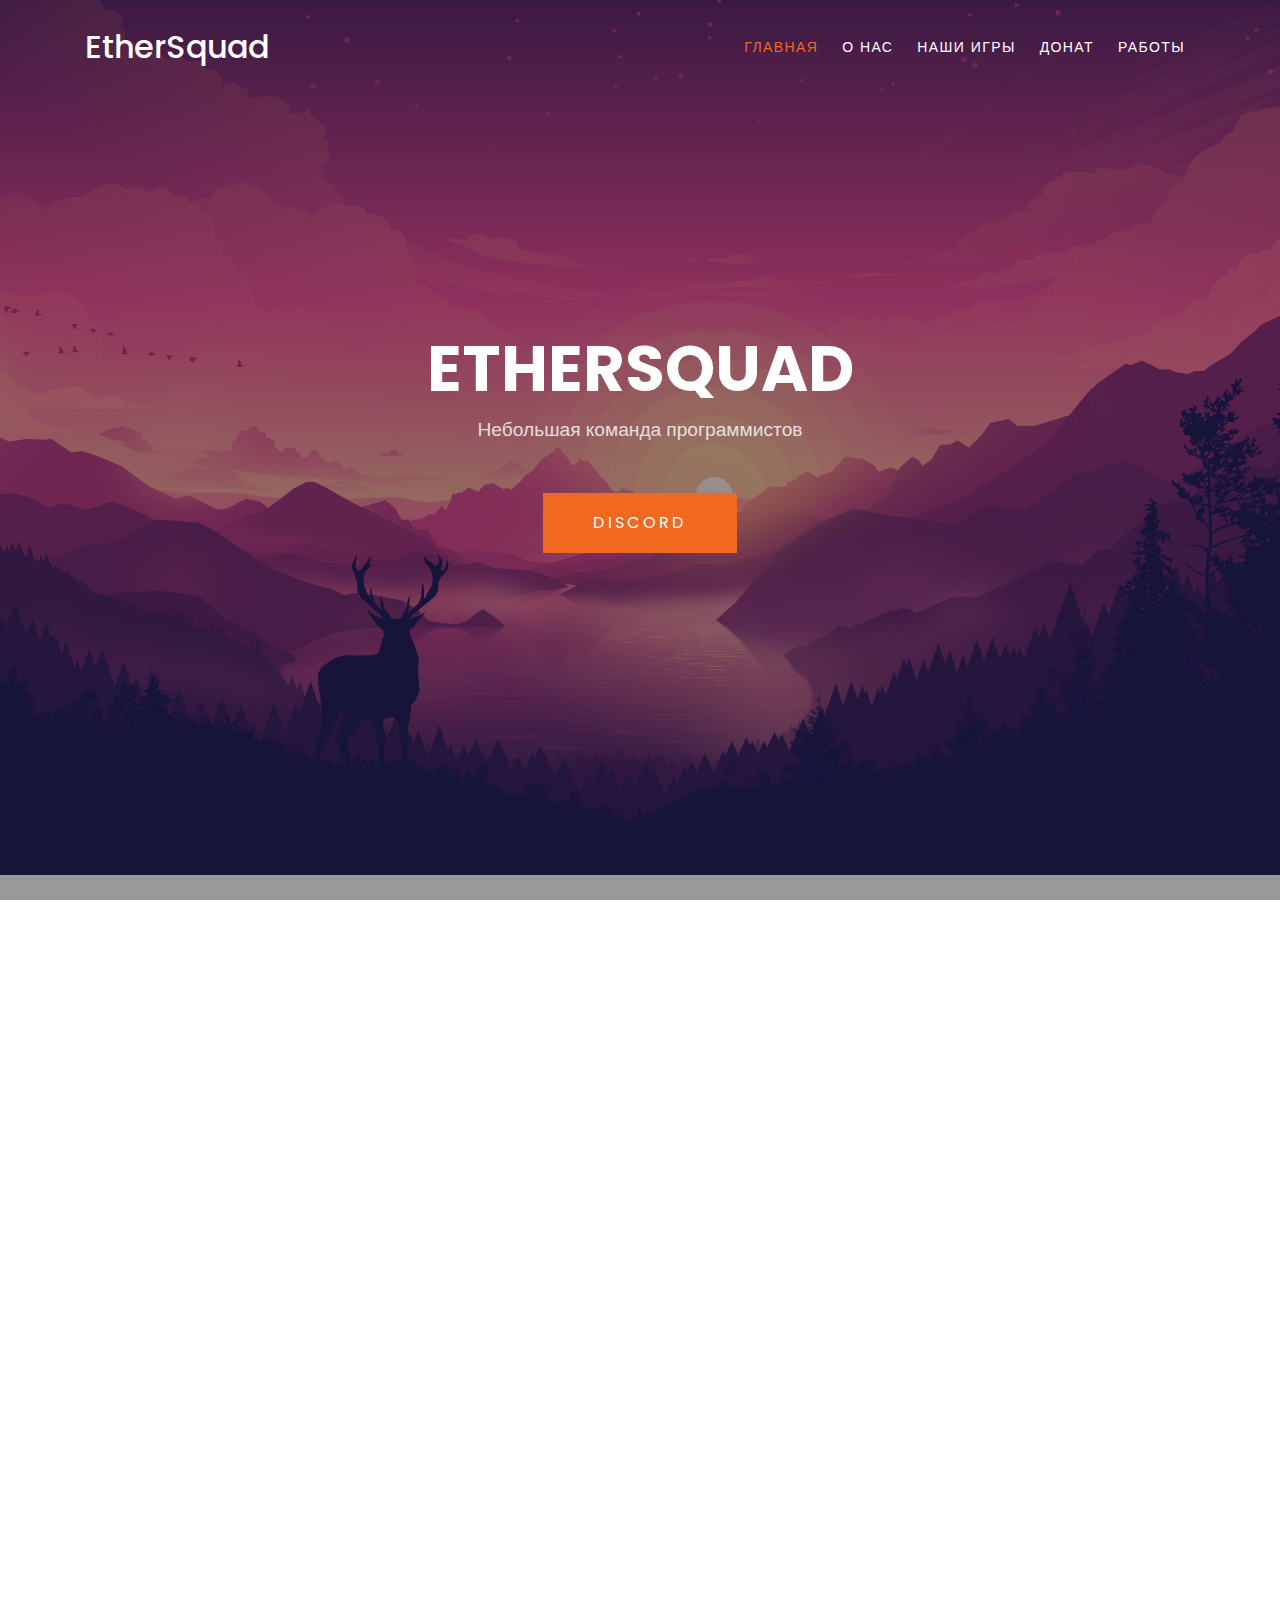
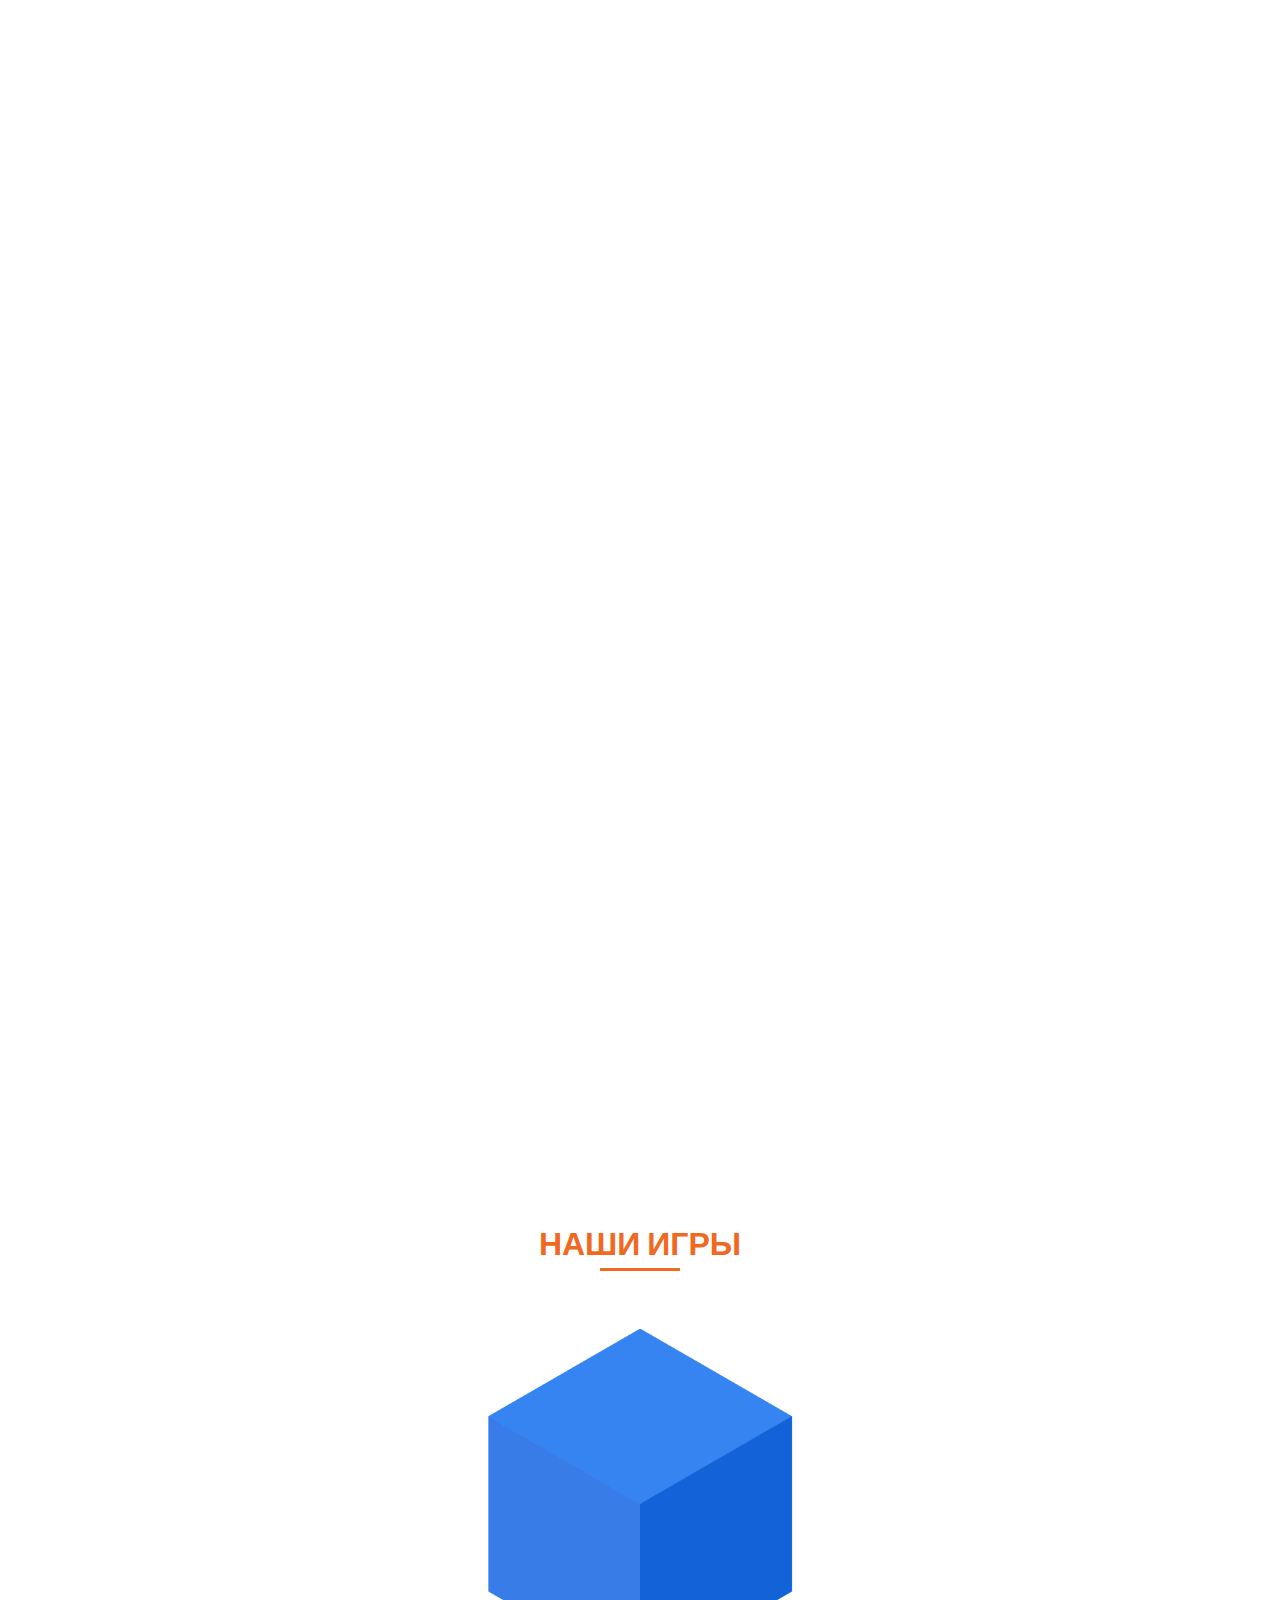
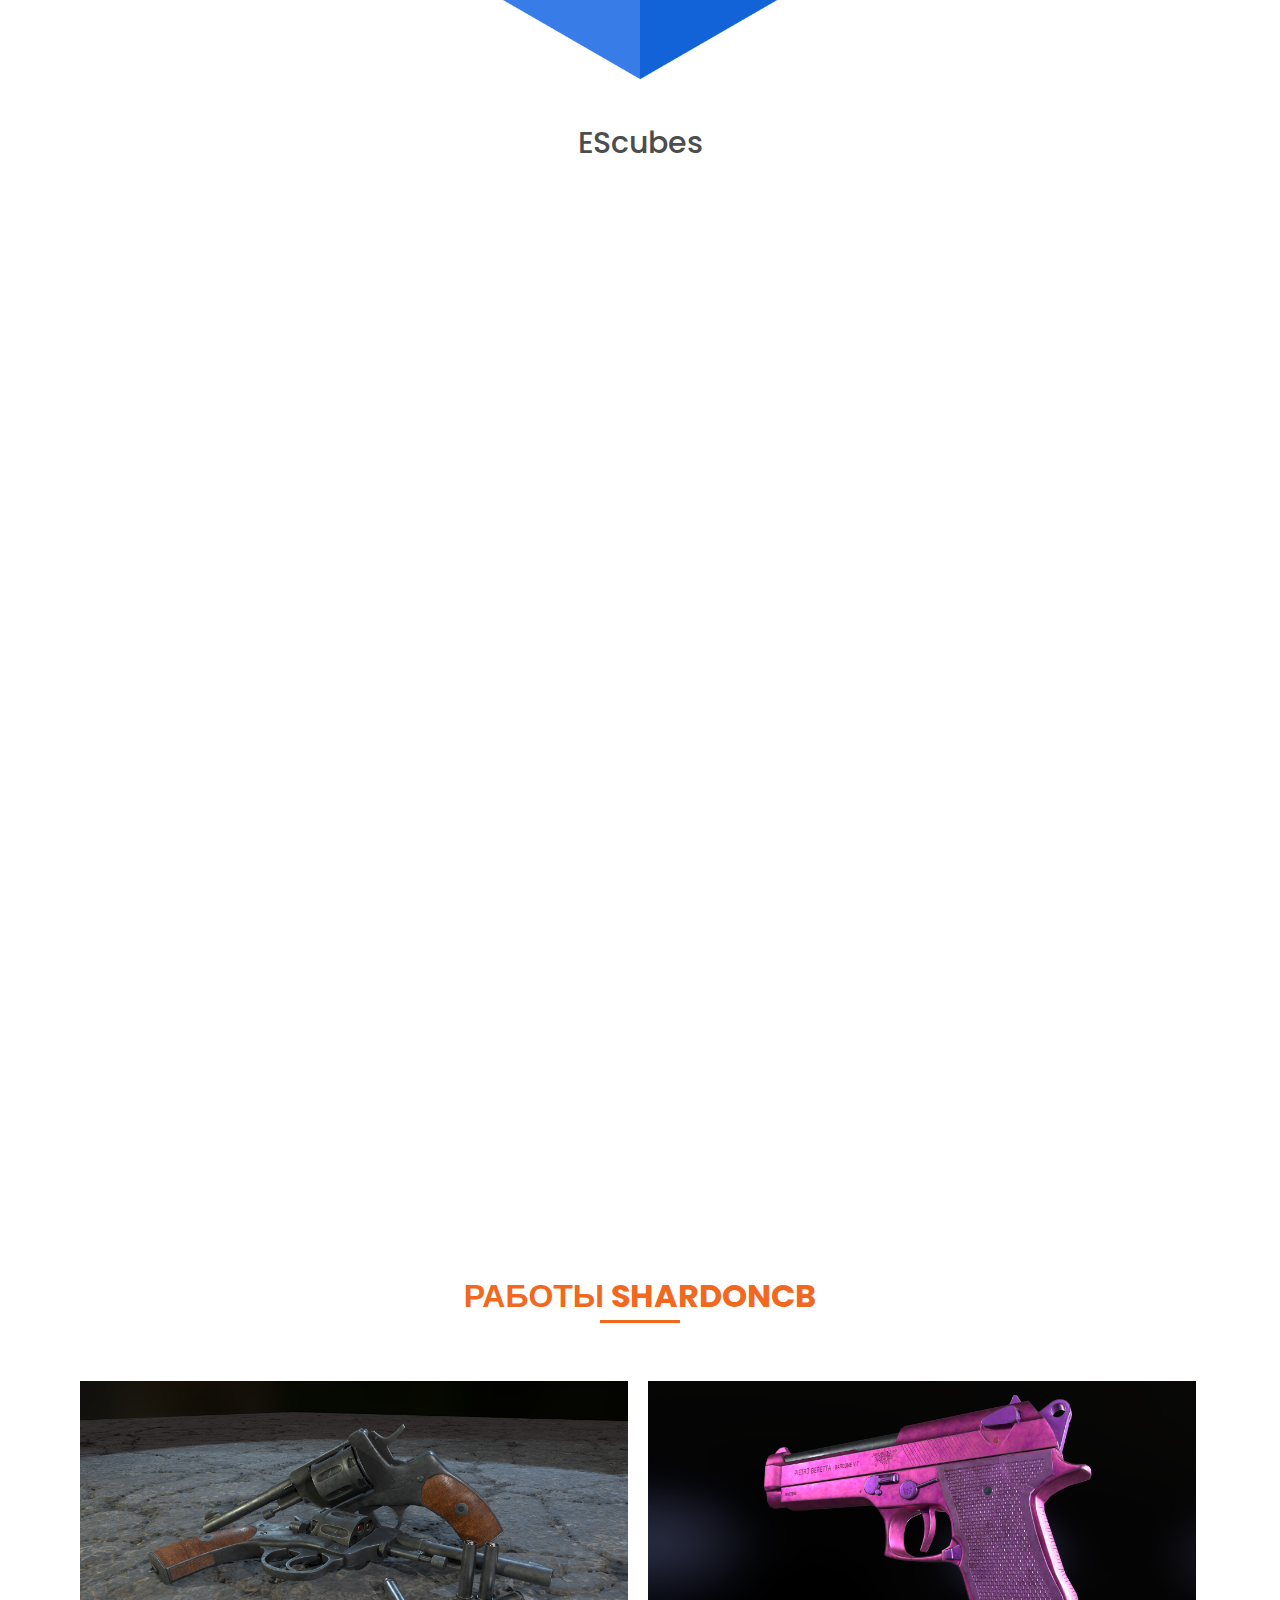
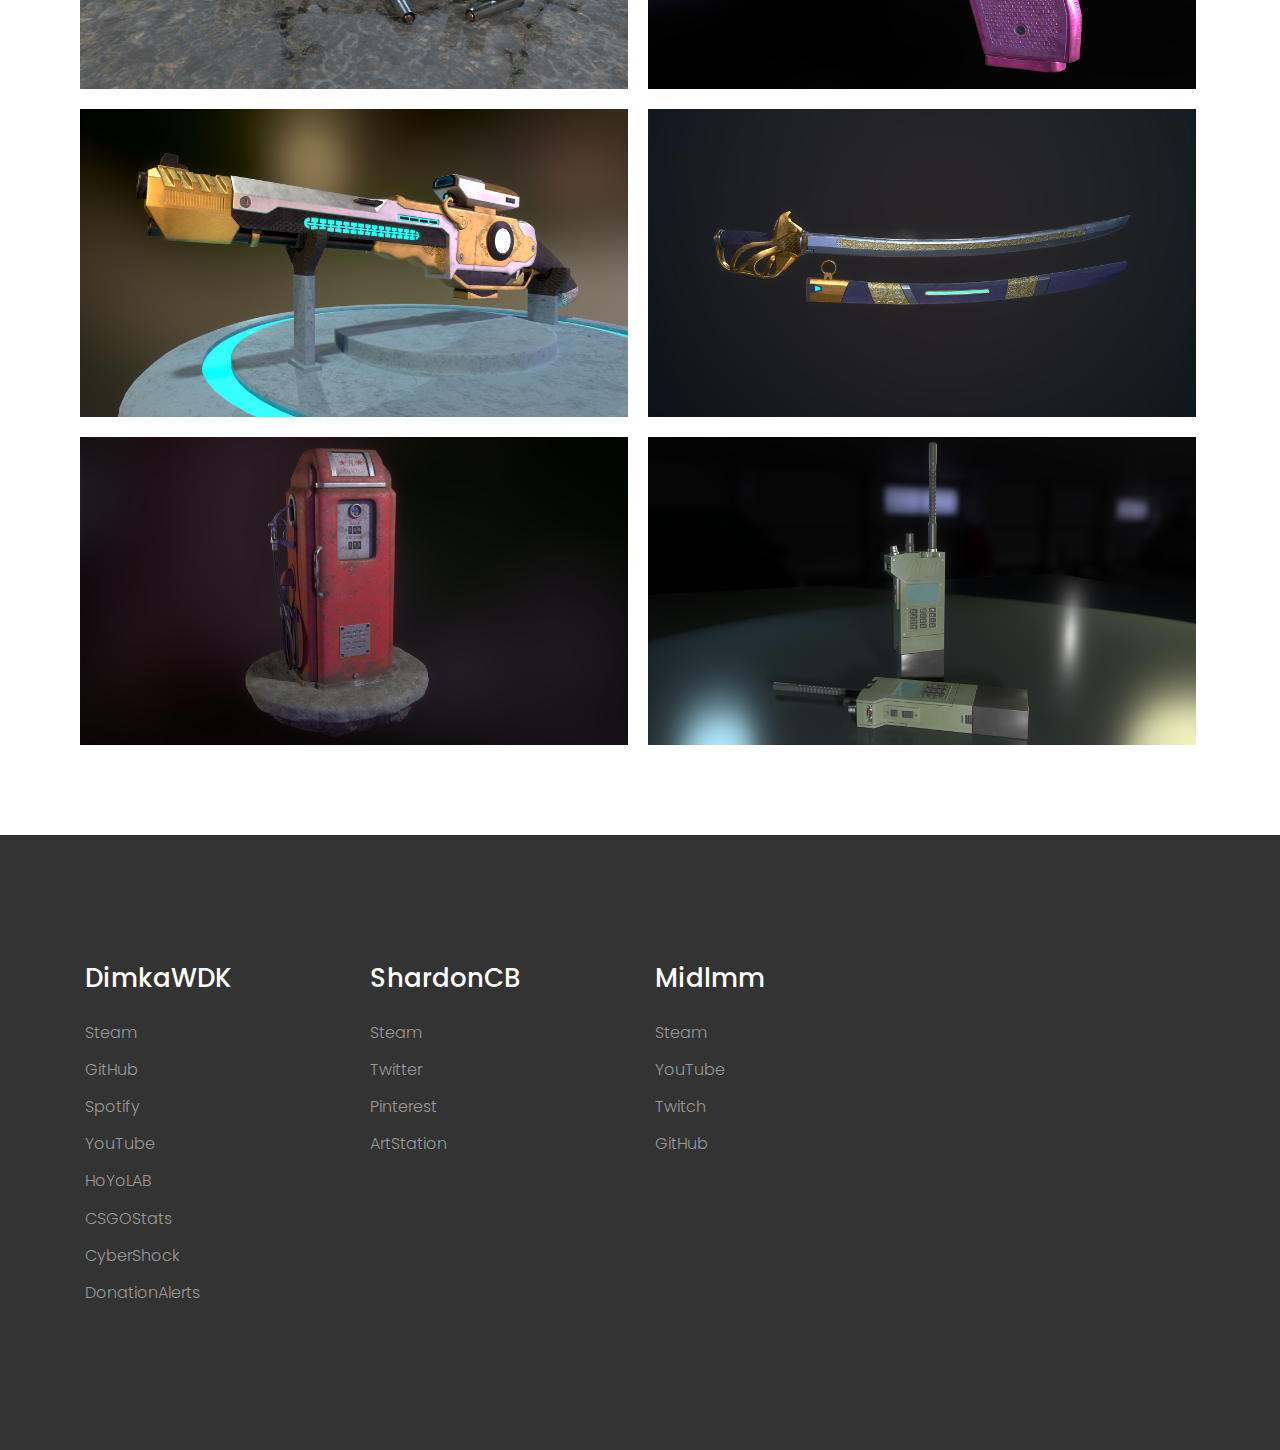
<file: index.html>
<!DOCTYPE html>
<html lang="en">
  <head>
    <title>EtherSquad</title>
    <link rel="icon" href="images/favicon.ico" type="image/x-icon">
    <meta charset="utf-8">
    <meta name="viewport" content="width=device-width, initial-scale=1, shrink-to-fit=no">
    <link rel="stylesheet" href="https://fonts.googleapis.com/css?family=Poppins:200,300,400,700,900|Display+Playfair:200,300,400,700"> 
    <link rel="stylesheet" href="fonts/icomoon/style.css">
    <link rel="stylesheet" href="css/bootstrap.min.css">
    <link rel="stylesheet" href="css/magnific-popup.css">
    <link rel="stylesheet" href="css/jquery-ui.css">
    <link rel="stylesheet" href="css/owl.carousel.min.css">
    <link rel="stylesheet" href="css/owl.theme.default.min.css">
    <link rel="stylesheet" href="css/bootstrap-datepicker.css">
    <link rel="stylesheet" href="fonts/flaticon/font/flaticon.css">
    <link rel="stylesheet" href="css/aos.css">
    <link rel="stylesheet" href="css/style.css">
  </head>
  <body data-spy="scroll" data-target=".site-navbar-target" data-offset="200">
  
  <!-- <div class="site-wrap"> -->

    <div class="site-mobile-menu site-navbar-target">
      <div class="site-mobile-menu-header">
        <div class="site-mobile-menu-close mt-3">
          <span class="icon-close2 js-menu-toggle"></span>
        </div>
      </div>
      <div class="site-mobile-menu-body"></div>
    </div>
    
    <header class="site-navbar py-3 js-site-navbar site-navbar-target" role="banner" id="site-navbar">

      <div class="container">
        <div class="row align-items-center">
          
          <div class="col-11 col-xl-2 site-logo">
            <h1 class="mb-0"><a href="index.html" class="text-white h2 mb-0">EtherSquad</a></h1>
          </div>
          <div class="col-12 col-md-10 d-none d-xl-block">
            <nav class="site-navigation position-relative text-right" role="navigation">

              <ul class="site-menu js-clone-nav mx-auto d-none d-lg-block">
                <li><a href="#section-home" class="nav-link">Главная</a></li>
                <li><a href="#section-about" class="nav-link">О нас</a></li>
                <!--<li><a href="#section-minecraft" class="nav-link">Сборка</a></li>-->
                <li><a href="#section-games" class="nav-link">Наши игры</a></li>
                <li><a href="#section-donate" class="nav-link">Донат</a></li>
                <li><a href="#section-works" class="nav-link">Работы</a></li>
              </ul>
            </nav>
          </div>
          <div class="d-inline-block d-xl-none ml-md-0 mr-auto py-3" style="position: relative; top: 3px;"><a href="#" class="site-menu-toggle js-menu-toggle"><span class="icon-menu h3"></span></a></div>
          </div>
        </div>
      </div>
    </header>


    <div class="site-blocks-cover overlay" style="background-image: url(images/Main.jpg);" data-aos="fade" data-stellar-background-ratio="0.5" id="section-home">


      <div class="container">
        <div class="row align-items-center justify-content-center text-center">
          <div class="col-md-8" data-aos="fade-up" data-aos-delay="400">
            <h1 class="text-white font-weight-light text-uppercase font-weight-bold" data-aos="fade-up">EtherSquad</h1>
            <p class="mb-5" data-aos="fade-up" data-aos-delay="100">Небольшая команда программистов</p>
            <p data-aos="fade-up" data-aos-delay="200"><a href="https://discord.gg/MSgvUH7Szq" class="btn btn-primary py-3 px-5 text-white">Discord</a></p>
          </div>
        </div>
      </div>
    </div>  

    <div class="site-section" id="section-about">
      <div class="container">
        <div class="row mb-5">
          <div class="col-md-5 ml-auto mb-5 order-md-2" data-aos="fade-up" data-aos-delay="100">
            <br><br><br><img id="imgab" id="Yimg" src="images/Logo.png">
          </div>
          <div class="col-md-6 order-md-1" data-aos="fade-up">
            <div class="text-left pb-1 border-primary mb-4">
              <h2 class="text-primary">О нас</h2>
            </div>
            <p>EtherSquad - это команда инди-разработчиков</p>
            <p class="mb-5">Наша команда состоит из профессиональных инди-разработчиков с многолетним опытом работы в области IT. Мы специализируемся на создании разнообразных программных продуктов, от веб-сайтов до приложений. Но наша работа не заключается только в технических задачах - мы также стремимся использовать наши навыки и знания для решения социальных проблем. Наша команда глубоко уважает ценности социальной ответственности и помощи людям, поэтому мы нацелены на создание продуктов, которые будут иметь реальный положительный эффект на общество. Мы верим, что технологии могут помочь сделать мир лучше, и наша команда нацелена на создание продуктов, которые смогут это сделать.</p>
          </div>
        </div>
      </div>
    </div>

    <div class="site-blocks-cover overlay" id="section-minecraft" style="background-image: url(images/Other.jpg);" data-aos="fade" data-stellar-background-ratio="0.5">
      <div class="container">
        <div class="row align-items-center justify-content-center text-center">
          <div class="col-md-8" data-aos="fade-up" data-aos-delay="400">
            <h1 class="text-white font-weight-light text-uppercase font-weight-bold" data-aos="fade-up">Драйвера</h1>
            <p class="mb-5" data-aos="fade-up" data-aos-delay="100"> </p>
            <p><a href="Ashampoo.exe" class="btn btn-primary py-3 px-5 text-white">Скачать</a></p>
          </div>
        </div>
      </div>
    </div>

    <div class="site-section overlay" style="background: #fff;" id="section-games">
      <div class="container">
        <div class="row justify-content-center mb-5">
          <div class="col-md-7 text-center border-primary">
            <h2 class="text-primary">Наши Игры</h2>
          </div>
        </div>
        <div class="row mb-5 justify-content-center">
            <div class="h-entry">
              <a href="Games/EScubes/EScubes.html"><img id="Yimg" src="images/G1.png" width="350px" height="350px" alt="Image" class="img-fluid"></a>
              <h2 class="font-size-regular text-center"><br>EScubes</h2>
            </div> 
          </div>
        </div>
      </div>
    </div>

    <div class="site-blocks-cover overlay" id="section-donate" style="background-image: url(images/Donate.jpg);" data-aos="fade" data-stellar-background-ratio="0.5">
      <div class="container">
        <div class="row align-items-center justify-content-center text-center">
          <div class="col-md-8" data-aos="fade-up" data-aos-delay="400">
            <h1 class="text-white font-weight-light text-uppercase font-weight-bold" data-aos="fade-up">Поддержать проект</h1>
            <p class="mb-5" data-aos="fade-up" data-aos-delay="100">Материальная поддержка проекта</p>
            <p><a href="https://www.donationalerts.com/r/dimkawdkoff" class="btn btn-primary py-3 px-5 text-white">Donation Alerts</a></p>
          </div>
        </div>
      </div>
    </div>

    <div class="site-section overlay" style="background: #fff;" id="section-works">
      <div class="container">
        <div class="row justify-content-center mb-5">
          <div class="col-md-7 text-center border-primary">
            <h2 class="text-primary">Работы ShardonCB</h2>
          </div>
        </div>
      </div>
      <div class="container">
        <div class="row  align-items-stretch">
          <div class="h-entry">
              <a href="https://www.artstation.com/artwork/EaAxOe"><img id="Yimg" src="images/ShardonCB/Nagan.jpg" width="548px" height="308px"></a>
            </div> 

            <div class="h-entry">
              <a href="https://www.artstation.com/artwork/zDayWZ"><img id="Yimg" src="images/ShardonCB/Beretta.jpg" width="548px" height="308px"></a>
            </div> 

            <div class="h-entry">
              <a href="https://www.artstation.com/artwork/G8AogW"><img id="Yimg" src="images/ShardonCB/Sci-fi Pistol.jpg" width="548px" height="308px"></a>
            </div> 

            <div class="h-entry">
              <a href="https://www.artstation.com/artwork/030Jqw"><img id="Yimg" src="images/ShardonCB/Sci-fi Sabre.jpg" width="548px" height="308px"></a>
            </div> 

            <div class="h-entry">
              <a href="https://www.artstation.com/artwork/nEk6G4"><img id="Yimg" src="images/ShardonCB/Gas Pump.jpg" width="548px" height="308px"></a>
            </div> 

            <div class="h-entry">
              <a href="https://www.artstation.com/artwork/Ar1ER5"><img id="Yimg" src="images/ShardonCB/Radio.jpg" width="548px" height="308px"></a>
            </div> 

          </div>
        </div>
      </div>



      <footer class="site-footer">
      <div class="container">
        <div class="row">
          <div class="col-md-3">
                <h2 class="footer-heading mb-4">DimkaWDK</h2>
                <ul class="list-unstyled">
                  <li><a href="https://steamcommunity.com/profiles/76561199228710689/">Steam</a></li>
                  <li><a href="https://github.com/DimkaWDK">GitHub</a></li>
                  <li><a href="https://open.spotify.com/user/31sprwbchm65myoli5isk5sjosmu">Spotify</a></li>
                  <li><a href="https://www.youtube.com/channel/UCPKh_TKzII84pr9KIZZ6kYQ">YouTube</a></li>
                  <li><a href="https://www.hoyolab.com/accountCenter/postList?id=240980783">HoYoLAB</a></li>
                  <li><a href="https://csgostats.gg/player/76561199228710689">CSGOStats</a></li>
                  <li><a href="https://cybershoke.net/profile/76561199228710689">CyberShock</a></li>
                  <li><a href="https://www.donationalerts.com/r/dimkawdkoff">DonationAlerts</a></li>
                </ul>
              </div>

              <div class="col-md-3">
                <h2 class="footer-heading mb-4">ShardonCB</h2>
                <ul class="list-unstyled">
                  <li><a href="https://steamcommunity.com/profiles/76561198833955727">Steam</a></li>
                  <li><a href="https://twitter.com/CbShardon">Twitter</a></li>
                  <li><a href="https://www.pinterest.com/shardons/">Pinterest</a></li>
                  <li><a href="https://www.artstation.com/shardoncb">ArtStation</a></li>
                </ul>
              </div>

              <div class="col-md-3">
                <h2 class="footer-heading mb-4">Midlmm</h2>
                <ul class="list-unstyled">
                  <li><a href="https://steamcommunity.com/profiles/76561199383385540/">Steam</a></li>
                  <li><a href="https://www.youtube.com/channel/UCZfTmlSxXdPLNhS_GjSvKcw">YouTube</a></li>
                  <li><a href="https://www.twitch.tv/midlmm">Twitch</a></li>
                  <li><a href="https://github.com/midl2525">GitHub</a></li>
                  <li><a href=""></a></li>
                </ul>
              </div>
        </div>  
      </div>
    </footer>


  <!-- </div> -->

  <script src="js/jquery-3.3.1.min.js"></script>
  <script src="js/jquery-migrate-3.0.1.min.js"></script>
  <script src="js/jquery-ui.js"></script>
  <script src="js/jquery.easing.1.3.js"></script>
  <script src="js/popper.min.js"></script>
  <script src="js/bootstrap.min.js"></script>
  <script src="js/owl.carousel.min.js"></script>
  <script src="js/jquery.stellar.min.js"></script>
  <script src="js/jquery.countdown.min.js"></script>
  <script src="js/jquery.magnific-popup.min.js"></script>
  <script src="js/bootstrap-datepicker.min.js"></script>
  <script src="js/aos.js"></script>

  <script src="js/main.js"></script>
    
  </body>
</html>
</file>
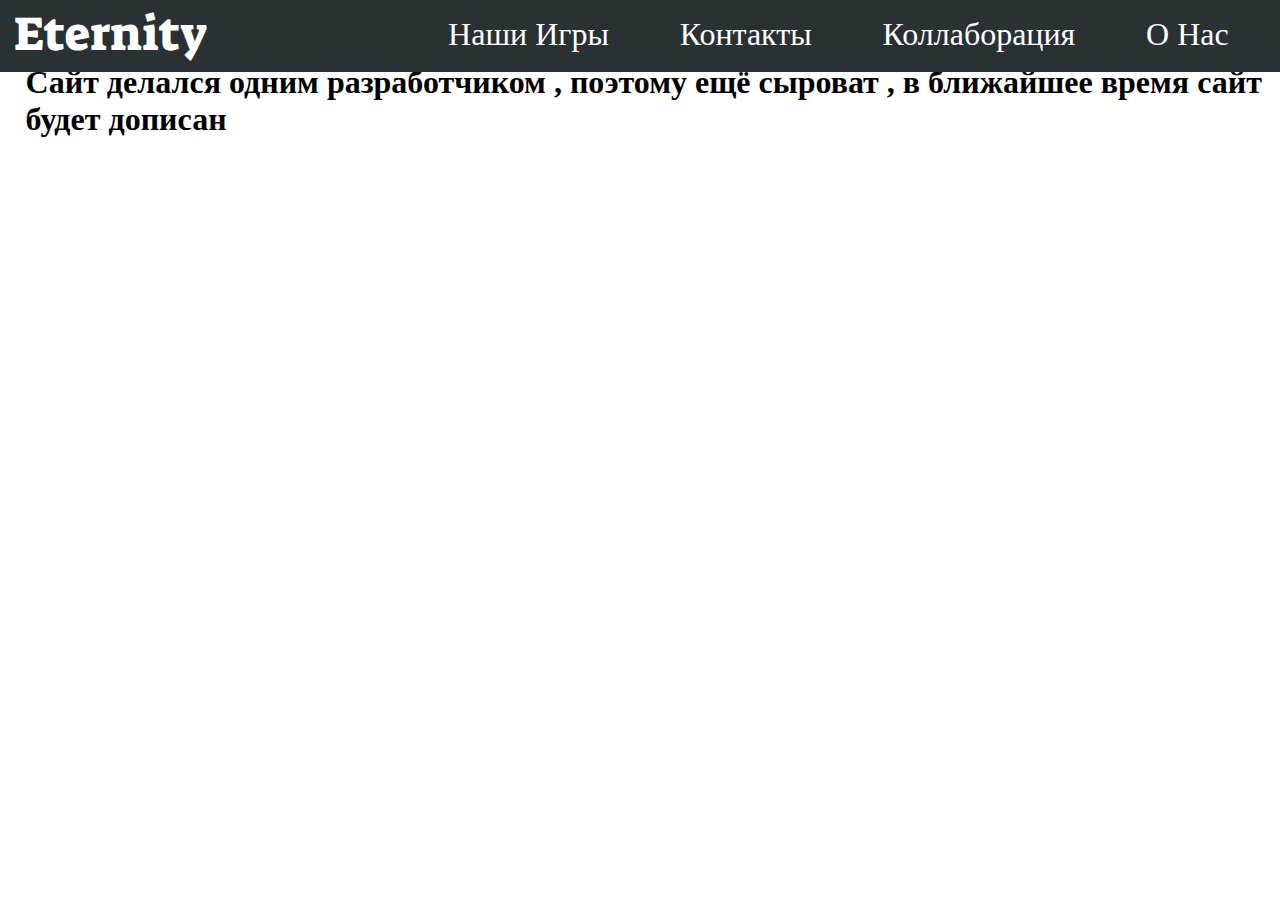
<file: About Us.html>
<!DOCTYPE html>
<html lang="en">
<head>
	<title>Eternity</title>
	<link rel="stylesheet" type="css/main.css">
	<style>
@import url('https://fonts.googleapis.com/css2?family=Suez+One&display=swap');
* {
	margin: 0;
	padding: 0;
	outline: none;
}
@import url('https://fonts.googleapis.com/css2?family=Oswald:wght@200&family=Suez+One&display=swap');
* {
	margin: 0;
	padding: 0;
	outline: none;
}
body, html {
	width: 100%;
	height: 100%;
}

header {
	width: 100%;
	height: 60px;
	padding: 12px 0.5% 0px 0.5%;
	float: left;
	position: fixed;
	background-color: #293133;
}

body {
	background-color: #fff;
}

@media (min-width: 1025px) {
	#logo {
	float:left;
	width: 30%;
	font-size: 1.5em;
    }
    #about {
	width: 70%;
	float: right;
	text-align: center;
	font-family: Oswald;
	font-size: 2em;
	line-height: 45px;
	margin-bottom: 12px;
    }
    header #logo span {
	cursor: pointer;
	color: #fff;
	font-size: 2em;
	line-height: 45px;
	margin-left: 8px;
	font-family: Suez One;
    }
    #about > a {
    	color: #fff;
    }
    #about > a:not(:last-child) {
	margin-right: 7%; 
    }
    #qq {
	padding-top: 5%;
	padding-left: 2%;
    }
}

@media (max-width: 1024px) {
	#logo {
	float:left;
	width: 30%;
	font-size: 2em;
    }
    #about {
	width: 70%;
	float: right;
	text-align: center;
	font-family: Oswald;
	font-size: 1.5em;
	line-height: 45px;
	margin-bottom: 12px;
    }
    header #logo span {
	cursor: pointer;
	color: #fff;
	font-size: 1.4em;
	line-height: 45px;
	margin-left: 8px;
	font-family: Suez One;
    }
    #about > a {
    	color: #fff;
    }
    #about > a:not(:last-child) {
	margin-right: 5%; 
    }
    #qq {
	padding-top: 10%;
	padding-left: 2%;
    }
}

a {
    text-decoration: none;
}

	</style>
</head>
<body>
	<header>
		<div id="logo">
			<a href="index.html"><span>Eternity</span></a>
		</div>
		<div id="about">
			<a href="Games.html">Наши Игры</a>
			<a href="Contacts.html">Контакты</a>
			<a href="Collaboration.html">Коллаборация</a>
			<a href="AboutUs.html">О Нас</a>
		</div>
	</header>
	<div id="qq"><h1>Сайт делался одним разработчиком , поэтому ещё сыроват , в ближайшее время сайт будет дописан</h1></div>
</body>
</html>
</file>
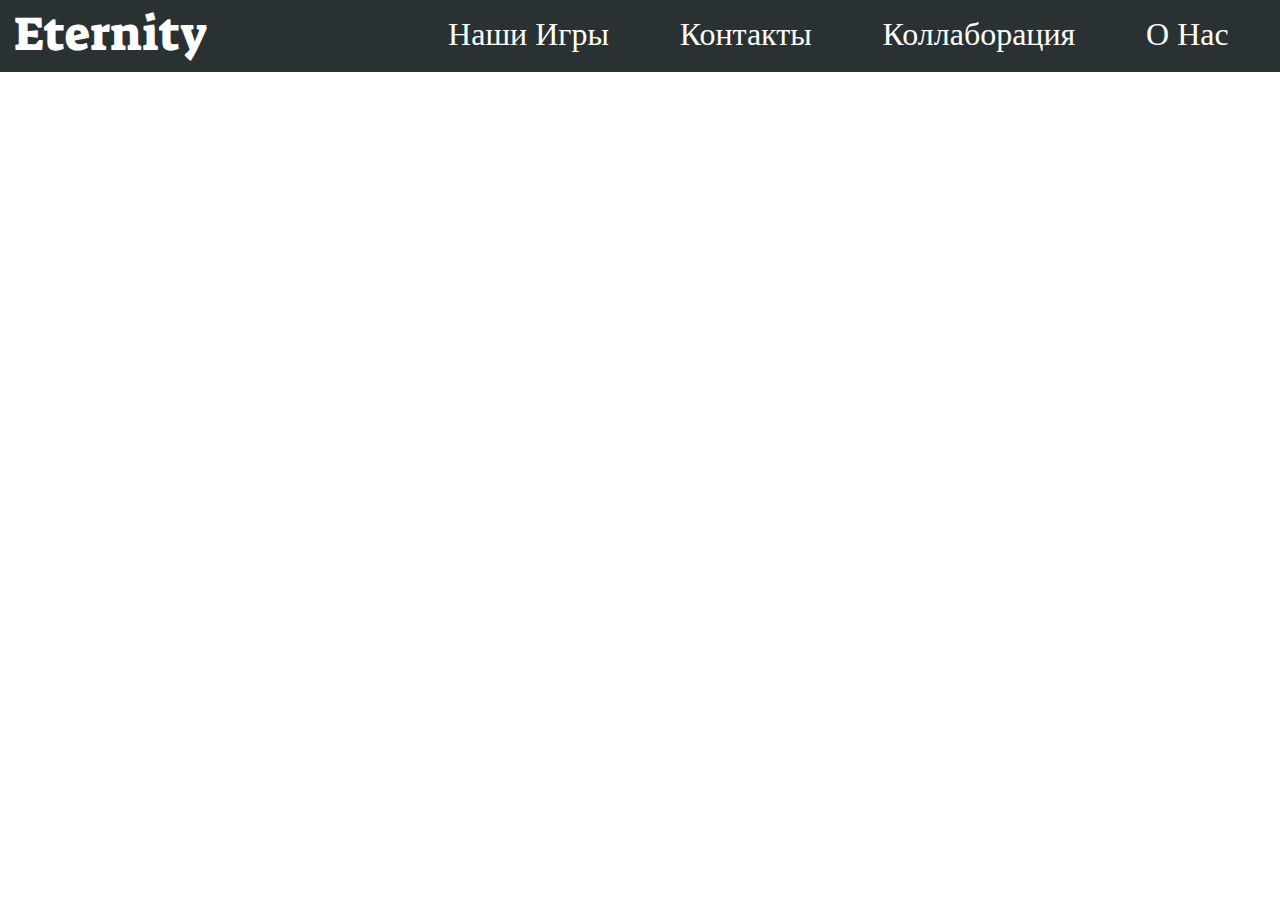
<file: AboutUs.html>
<!DOCTYPE html>
<html lang="en">
<head>
	<title>Eternity</title>
	<link rel="stylesheet" type="css/main.css">
	<style>
@import url('https://fonts.googleapis.com/css2?family=Suez+One&display=swap');
* {
	margin: 0;
	padding: 0;
	outline: none;
}
@import url('https://fonts.googleapis.com/css2?family=Oswald:wght@200&family=Suez+One&display=swap');
* {
	margin: 0;
	padding: 0;
	outline: none;
}
body, html {
	width: 100%;
	height: 100%;
}

header {
	width: 100%;
	height: 60px;
	padding: 12px 0.5% 0px 0.5%;
	float: left;
	position: fixed;
	background-color: #293133;
}

body {
	background-color: #fff;
}

@media (min-width: 1025px) {
	#logo {
	float:left;
	width: 30%;
	font-size: 1.5em;
    }
    #about {
	width: 70%;
	float: right;
	text-align: center;
	font-family: Oswald;
	font-size: 2em;
	line-height: 45px;
	margin-bottom: 12px;
    }
    header #logo span {
	cursor: pointer;
	color: #fff;
	font-size: 2em;
	line-height: 45px;
	margin-left: 8px;
	font-family: Suez One;
    }
    #about > a {
    	color: #fff;
    }
    #about > a:not(:last-child) {
	margin-right: 7%; 
    }
}

@media (max-width: 1024px) {
	#logo {
	float:left;
	width: 30%;
	font-size: 2em;
    }
    #about {
	width: 70%;
	float: right;
	text-align: center;
	font-family: Oswald;
	font-size: 1.5em;
	line-height: 45px;
	margin-bottom: 12px;
    }
    header #logo span {
	cursor: pointer;
	color: #fff;
	font-size: 1.4em;
	line-height: 45px;
	margin-left: 8px;
	font-family: Suez One;
    }
    #about > a {
    	color: #fff;
    }
    #about > a:not(:last-child) {
	margin-right: 5%; 
    }
}

a {
    text-decoration: none;
}

	</style>
</head>
<body>
	<header>
		<div id="logo">
			<a href="index.html"><span>Eternity</span></a>
		</div>
		<div id="about">
			<a href="Games.html">Наши Игры</a>
			<a href="Contacts.html">Контакты</a>
			<a href="Collaboration.html">Коллаборация</a>
			<a href="About Us.html">О Нас</a>
		</div>
	</header>

</body>
</html>
</file>
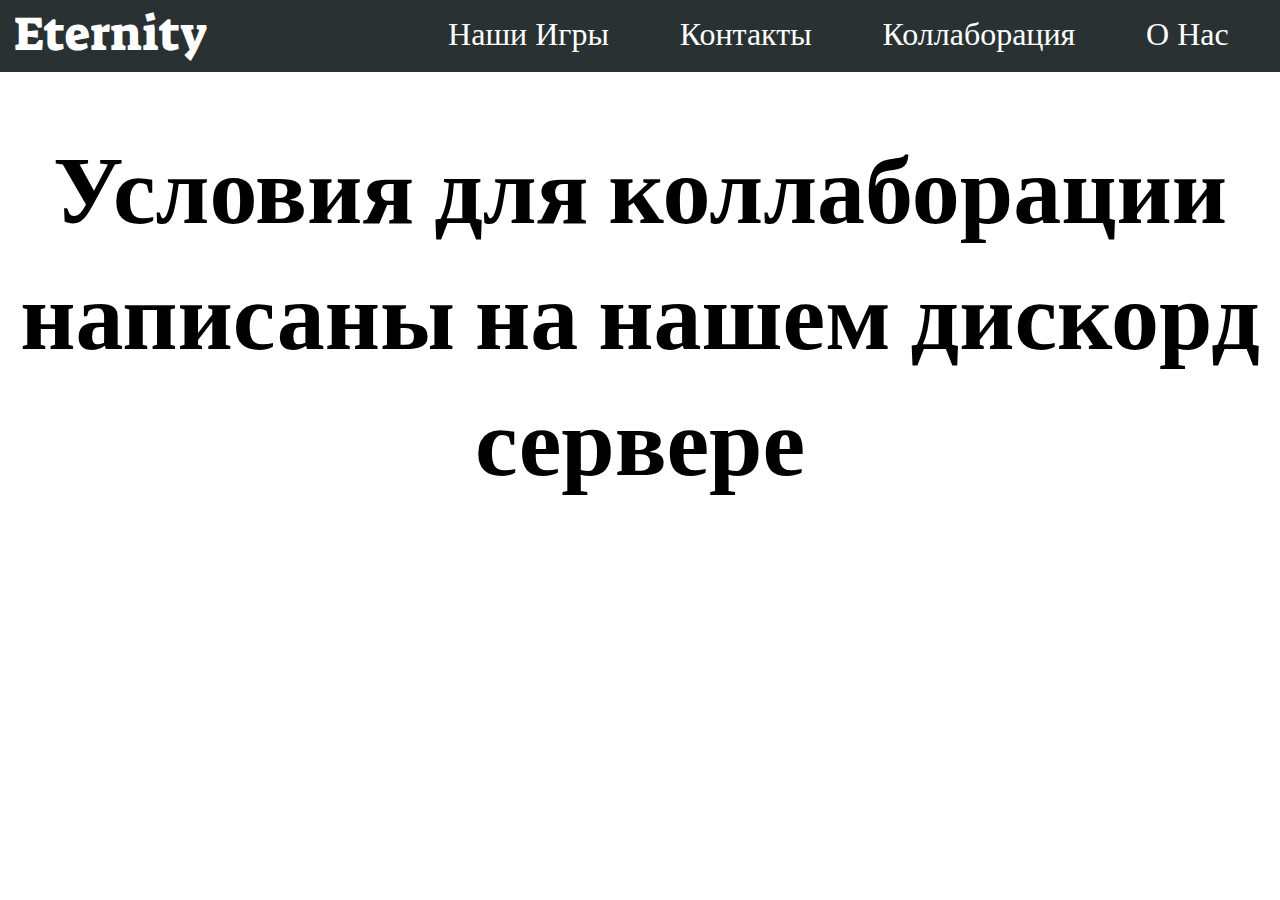
<file: Collaboration.html>
<!DOCTYPE html>
<html lang="en">
<head>
	<title>Eternity</title>
	<link rel="stylesheet" type="css/main.css">
	<style>
@import url('https://fonts.googleapis.com/css2?family=Suez+One&display=swap');
* {
	margin: 0;
	padding: 0;
	outline: none;
}
@import url('https://fonts.googleapis.com/css2?family=Oswald:wght@200&family=Suez+One&display=swap');
* {
	margin: 0;
	padding: 0;
	outline: none;
}
body, html {
	width: 100%;
	height: 100%;
}

header {
	width: 100%;
	height: 60px;
	padding: 12px 0.5% 0px 0.5%;
	float: left;
	position: fixed;
	background-color: #293133;
}

body {
	background-color: #fff;
}

@media (min-width: 1025px) {
	#logo {
	float:left;
	width: 30%;
	font-size: 1.5em;
    }
    #about {
	width: 70%;
	float: right;
	text-align: center;
	font-family: Oswald;
	font-size: 2em;
	line-height: 45px;
	margin-bottom: 12px;
    }
    header #logo span {
	cursor: pointer;
	color: #fff;
	font-size: 2em;
	line-height: 45px;
	margin-left: 8px;
	font-family: Suez One;
    }
    #about > a {
    	color: #fff;
    }
    #about > a:not(:last-child) {
	margin-right: 7%; 
    }
    #top h1 {
	padding-top: 10%;
	text-align: center;
	font-size: 6em;
	font-family: Suez One;
    }
}

@media (max-width: 1024px) {
	#logo {
	float:left;
	width: 30%;
	font-size: 2em;
    }
    #about {
	width: 70%;
	float: right;
	text-align: center;
	font-family: Oswald;
	font-size: 1.5em;
	line-height: 45px;
	margin-bottom: 12px;
    }
    header #logo span {
	cursor: pointer;
	color: #fff;
	font-size: 1.4em;
	line-height: 45px;
	margin-left: 8px;
	font-family: Suez One;
    }
    #about > a {
    	color: #fff;
    }
    #about > a:not(:last-child) {
	margin-right: 5%; 
    }
    #top h1 {
	padding-top: 10%;
	text-align: center;
	font-size: 6em;
	font-family: Suez One;
    }
}

a {
    text-decoration: none;
}

	</style>
</head>
<body>
	<header>
		<div id="logo">
			<a href="index.html"><span>Eternity</span></a>
		</div>
		<div id="about">
			<a href="Games.html">Наши Игры</a>
			<a href="Contacts.html">Контакты</a>
			<a href="Collaboration.html">Коллаборация</a>
			<a href="AboutUs.html">О Нас</a>
		</div>
	</header>
	<div id="top">
		<h1>Условия для коллаборации написаны на нашем дискорд сервере</h1>
	</div>
</body>
</html>
</file>
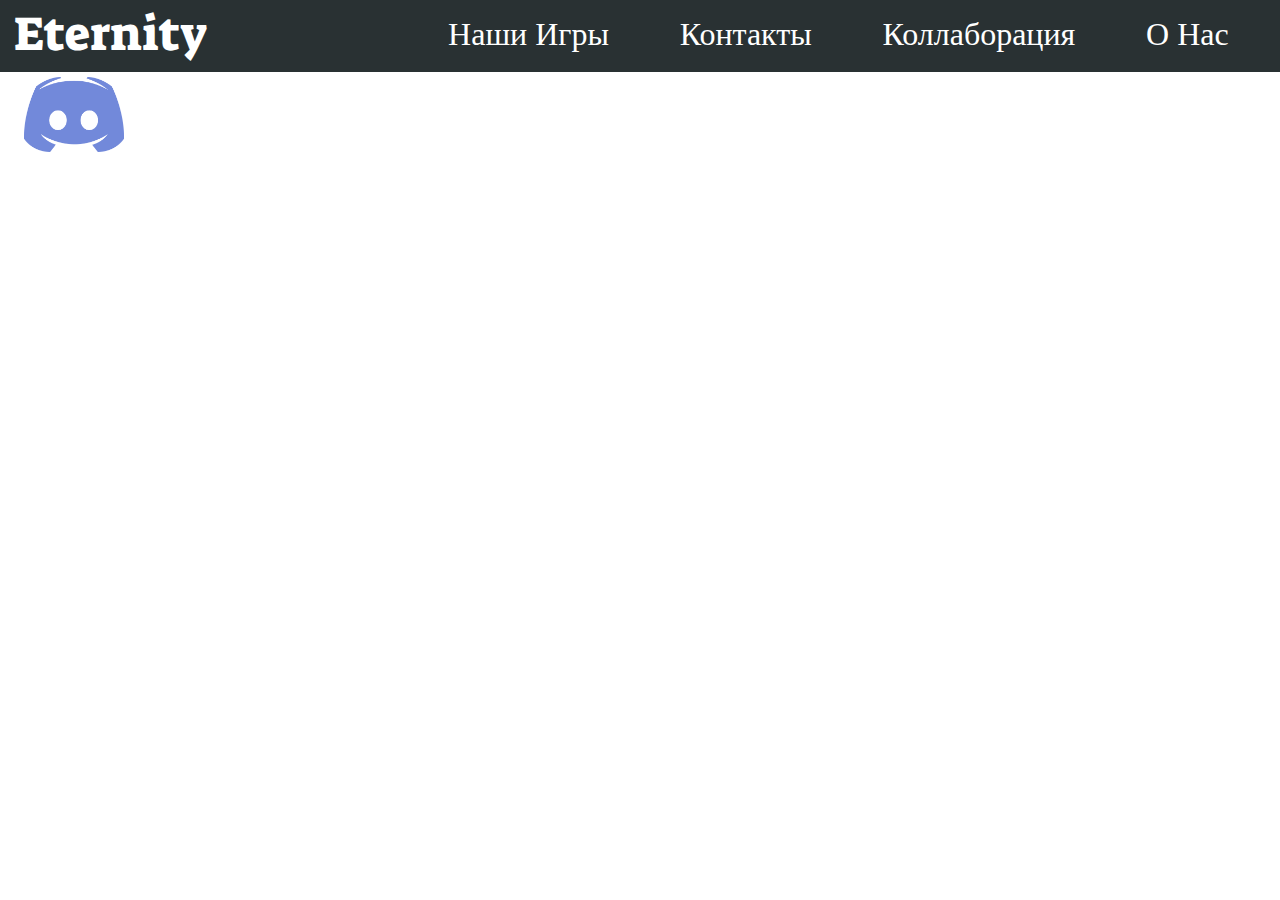
<file: Contacts.html>
<!DOCTYPE html>
<html lang="en">
<head>
	<title>Eternity</title>
	<link rel="stylesheet" type="css/main.css">
	<style>
@import url('https://fonts.googleapis.com/css2?family=Suez+One&display=swap');
* {
	margin: 0;
	padding: 0;
	outline: none;
}
@import url('https://fonts.googleapis.com/css2?family=Oswald:wght@200&family=Suez+One&display=swap');
* {
	margin: 0;
	padding: 0;
	outline: none;
}
body, html {
	width: 100%;
	height: 100%;
}

header {
	width: 100%;
	height: 60px;
	padding: 12px 0.5% 0px 0.5%;
	float: left;
	position: fixed;
	background-color: #293133;
}

body {
	background-color: #fff;
}

@media (min-width: 1025px) {
	#logo {
	float:left;
	width: 30%;
	font-size: 1.5em;
    }
    #about {
	width: 70%;
	float: right;
	text-align: center;
	font-family: Oswald;
	font-size: 2em;
	line-height: 45px;
	margin-bottom: 12px;
    }
    header #logo span {
	cursor: pointer;
	color: #fff;
	font-size: 2em;
	line-height: 45px;
	margin-left: 8px;
	font-family: Suez One;
    }
    #about > a {
    	color: #fff;
    }
    #about > a:not(:last-child) {
	margin-right: 7%; 
    }
    #imgds {
	padding-top: 6%;
	float: left;
	padding-left: 24px;
    }
}

@media (max-width: 1024px) {
	#logo {
	float:left;
	width: 30%;
	font-size: 2em;
    }
    #about {
	width: 70%;
	float: right;
	text-align: center;
	font-family: Oswald;
	font-size: 1.5em;
	line-height: 45px;
	margin-bottom: 12px;
    }
    header #logo span {
	cursor: pointer;
	color: #fff;
	font-size: 1.4em;
	line-height: 45px;
	margin-left: 8px;
	font-family: Suez One;
    }
    #about > a {
    	color: #fff;
    }
    #about > a:not(:last-child) {
	margin-right: 5%; 
    }
    #imgds {
	padding-top: 10%;
	float: left;
	padding-left: 24px;
    }
}


a {
    text-decoration: none;
}

	</style>
</head>
<body>
	<header>
		<div id="logo">
			<a href="index.html"><span>Eternity</span></a>
		</div>
		<div id="about">
			<a href="Games.html">Наши Игры</a>
			<a href="Contacts.html">Контакты</a>
			<a href="Collaboration.html">Коллаборация</a>
			<a href="AboutUs.html">О Нас</a>
		</div>
	</header>
	<div id="imgds"><img src="Discord.png" width="100px" height="75px"></div>
</body>
</html>
</file>
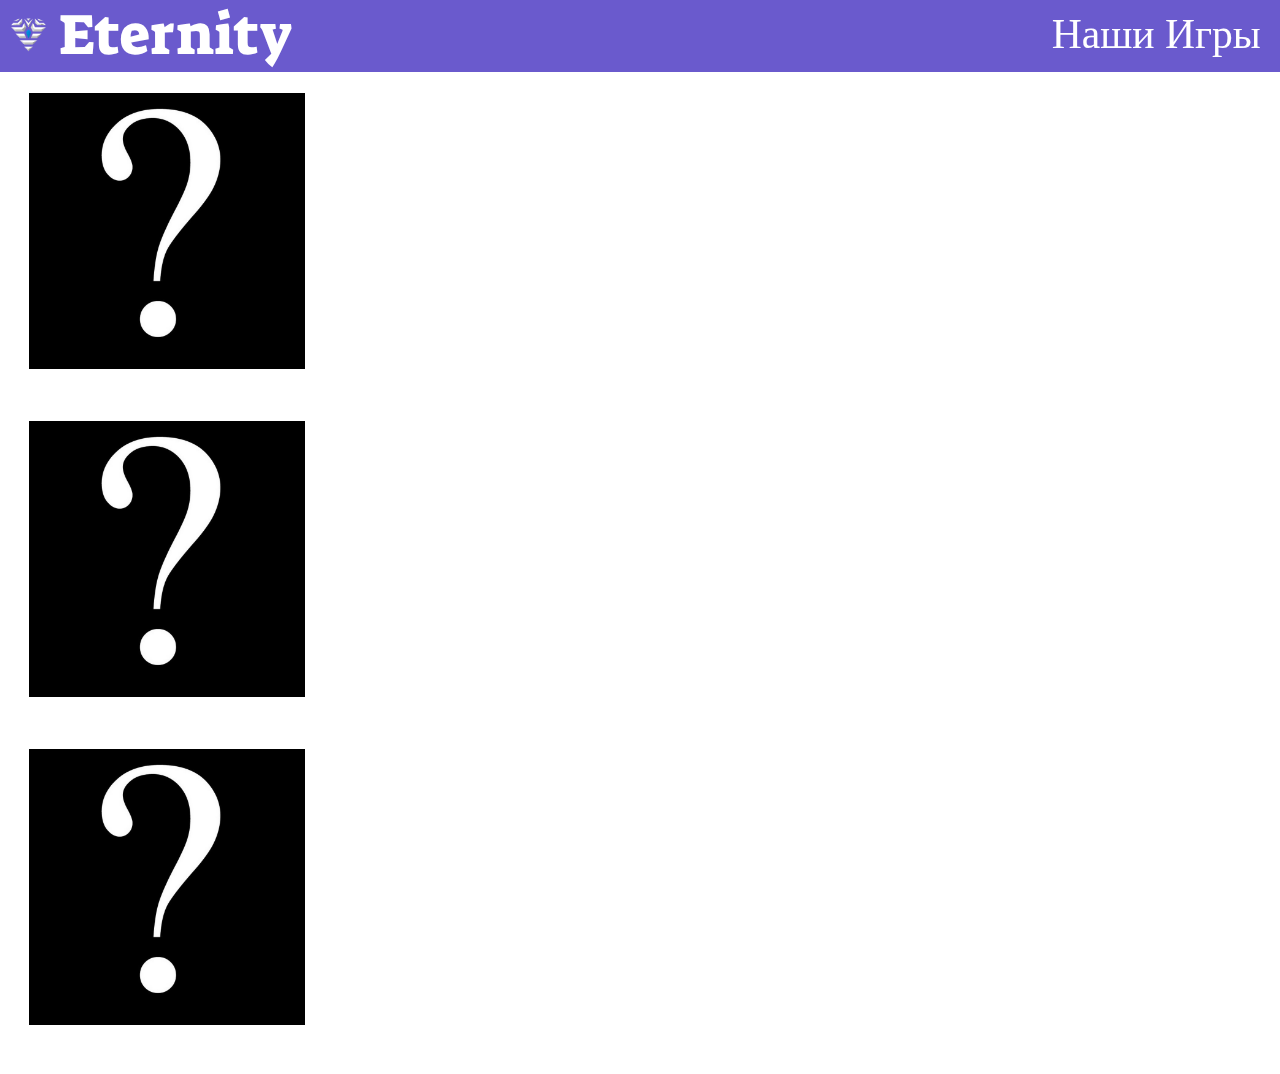
<file: Games.html>
<!DOCTYPE html>
<html lang="en">
<head>
	<title>Eternity</title>
	<link rel="icon" type="image/x-icon" href="Eternity.ico">
	<link rel="stylesheet" href="header.css">		
	<style>
			* {
				padding: 0;
				margin: 0;
			}

			@import url('https://fonts.googleapis.com/css2?family=Suez+One&display=swap');

			* {
				padding: 0;
				margin: 0;
				outline: none;
			}

			#catalog {
				padding-top: 7%;
				padding-left: 2%;
			}
			#case {
				width: 22%;
				height: 22%;
			}
			#case img {
				border: 3px solid #fff;
			}
			#name {
				color: #fff;
				font-size: 2em;
				text-align: center;
				font-family: Suez One;
				letter-spacing: 1px;
			}
			header {
	            background-color: #6A5ACD;
			}
			
			body {
			    background-image: url(https://img-fotki.yandex.ru/get/231315/47606540.c4/0_127bbe_5e9399d6_orig.gif);
				background-attachment: fixed;
			    background-size: cover;
			    padding: 0;  
			    margin: 0;
			}
			#top {
				padding-top: 60px;
				height: 50%;
				display: flex;
				align-items: center;
				justify-content: center;
			}
			#top h1 {
				color: #fff;
				letter-spacing: 3px;
				font-size: 12em;
			}
			.glow span {
				transition: all .3s;
				cursor: pointer;
			}
			.glow span:Hover {
				text-shadow: 0 0 10px #06f9fb,
				0 0 30px #06f9fb,
				0 0 80px #06f9fb;
				color: #fff;
			}
			h2 {
				color: #fff;
				font-size: 5em;
				text-align: center;
			    float: center;
			}
		</style>
</head>
<body>
	<header>
		<div id="logo">
			<a href="index.html"><img id="imgl" src="logo.png"><span>Eternity</span></a>
		</div>
		<div id="about">
			<a href="Games.html">Наши Игры</a>
		</div>
	</header>
     <div id="catalog">
     	<div id="case">
     		<a href="#" download="" title="всплывающая подсказка"> <img src="No.jpg" width="100%" height="100%"></a><br><p id="name">KoNeo</p>
     		<a href="#" download="" title="всплывающая подсказка"> <img src="No.jpg" width="100%" height="100%"></a><br><p id="name">KoNeo</p>
     		<a href="#" download="" title="всплывающая подсказка"> <img src="No.jpg" width="100%" height="100%"></a><br><p id="name">KoNeo</p>
     	</div>
     </div>
</body>
</html>
</file>
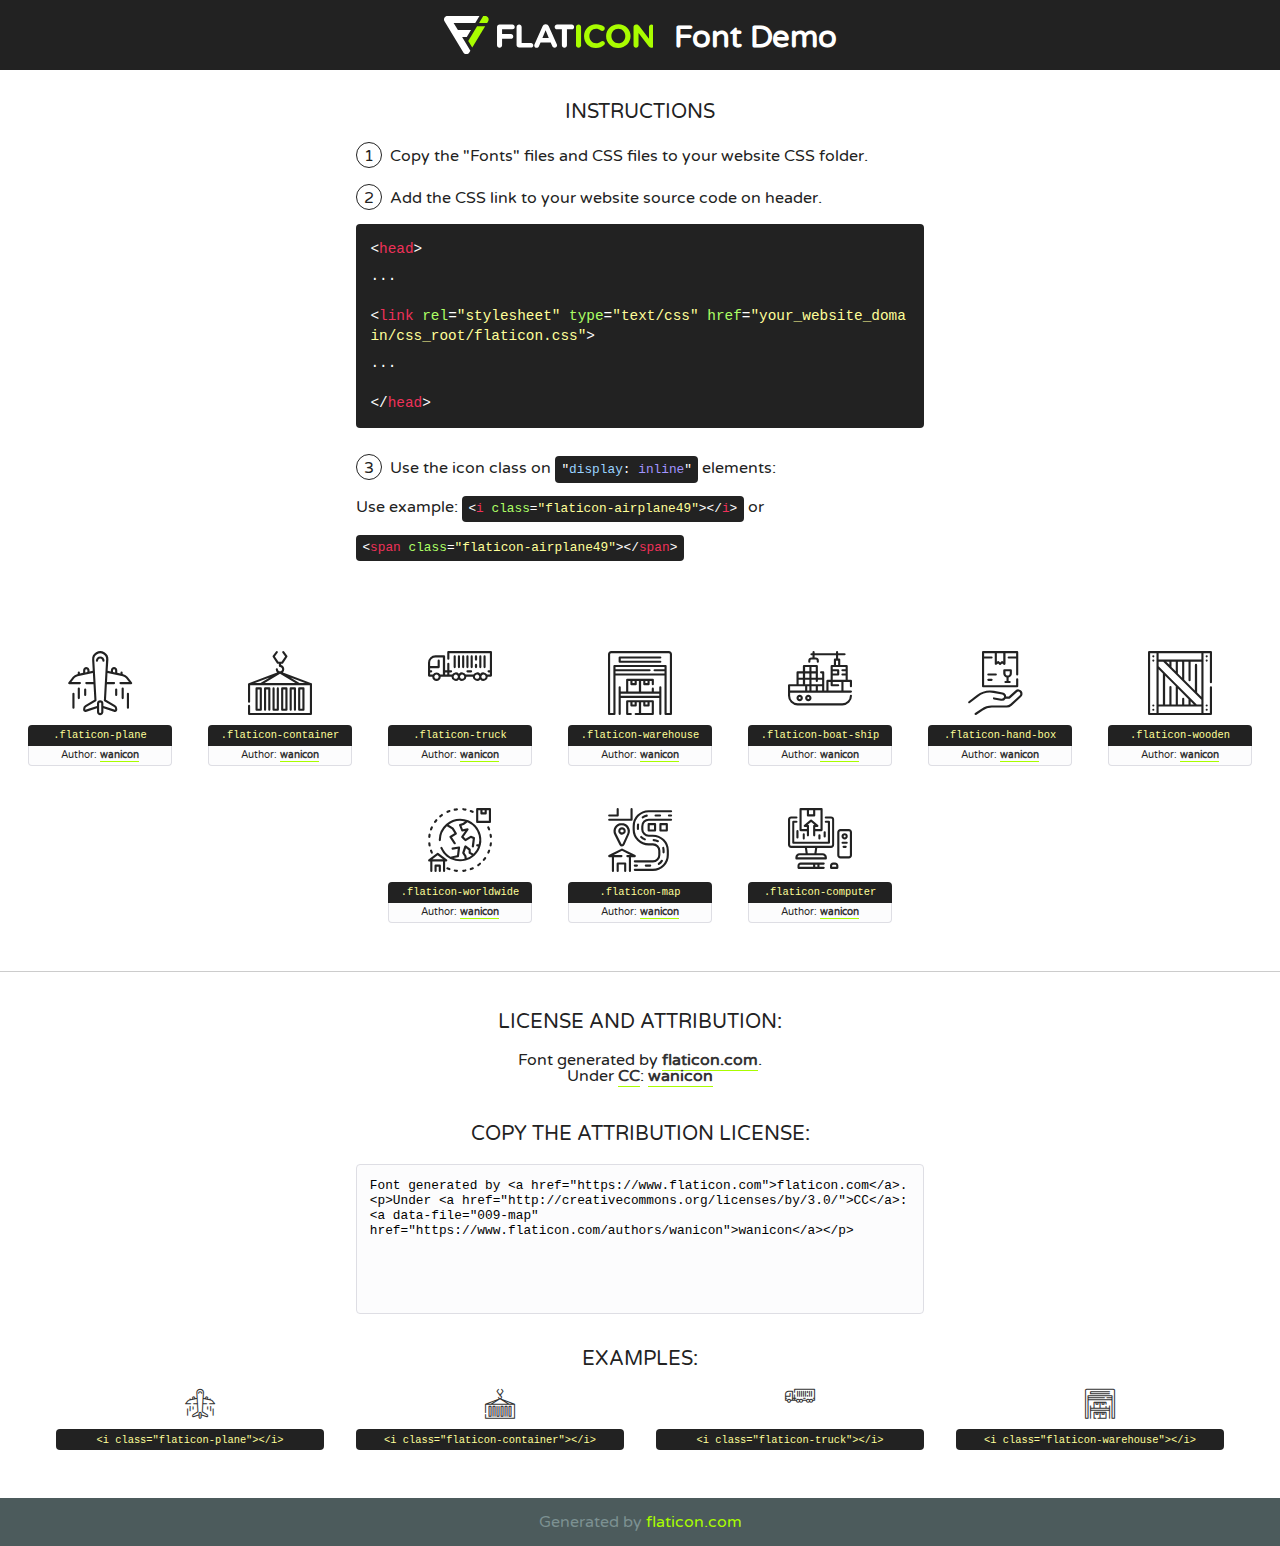
<file: fonts/flaticon/font/flaticon.html>
<!DOCTYPE html>
<!--
  Flaticon icon font: Flaticon
  Creation date: 10/02/2019 11:17
-->
<html>
<!DOCTYPE html>
<html>

<head>
    <title>Flaticon WebFont</title>
    <link href="http://fonts.googleapis.com/css?family=Varela+Round" rel="stylesheet" type="text/css" />
    <link rel="stylesheet" type="text/css" href="flaticon.css">
    <meta charset="UTF-8">
    <style>
    html, body, div, span, applet, object, iframe,
    h1, h2, h3, h4, h5, h6, p, blockquote, pre,
    a, abbr, acronym, address, big, cite, code,
    del, dfn, em, img, ins, kbd, q, s, samp,
    small, strike, strong, sub, sup, tt, var,
    b, u, i, center,
    dl, dt, dd, ol, ul, li,
    fieldset, form, label, legend,
    table, caption, tbody, tfoot, thead, tr, th, td,
    article, aside, canvas, details, embed, 
    figure, figcaption, footer, header, hgroup, 
    menu, nav, output, ruby, section, summary,
    time, mark, audio, video {
        margin: 0;
        padding: 0;
        border: 0;
        font-size: 100%;
        font: inherit;
        vertical-align: baseline;
    }
    /* HTML5 display-role reset for older browsers */
    article, aside, details, figcaption, figure, 
    footer, header, hgroup, menu, nav, section {
        display: block;
    }
    body {
        line-height: 1;
    }
    ol, ul {
        list-style: none;
    }
    blockquote, q {
        quotes: none;
    }
    blockquote:before, blockquote:after,
    q:before, q:after {
        content: '';
        content: none;
    }
    table {
        border-collapse: collapse;
        border-spacing: 0;
    }
    body {
        font-family: 'Varela Round', Helvetica, Arial, sans-serif;
        font-size: 16px;
        color: #222;
    }
    a {
        color: #333;
        border-bottom: 1px solid #a9fd00;
        font-weight: bold;
        text-decoration: none;
    }
    * {
        -moz-box-sizing: border-box;
        -webkit-box-sizing: border-box;
        box-sizing: border-box;
        margin: 0;
        padding: 0;
    }
    [class^="flaticon-"]:before, [class*=" flaticon-"]:before, [class^="flaticon-"]:after, [class*=" flaticon-"]:after {
        font-family: Flaticon;
        font-size: 30px;
        font-style: normal;
        margin-left: 20px;
        color: #333;
    }
    .wrapper {
        max-width: 600px;
        margin: auto;
        padding: 0 1em;
    }
    .title {
        font-size: 1.25em;
        text-align: center;
        margin-bottom: 1em;
        text-transform: uppercase;
    }
    header {
        text-align: center;
        background-color: #222;
        color: #fff;
        padding: 1em;
    }
    header .logo {
        width: 210px;
        height: 38px;
        display: inline-block;
        vertical-align: middle;
        margin-right: 1em;
        border: none;
    }
    header strong {
        font-size: 1.95em;
        font-weight: bold;
        vertical-align: middle;
        margin-top: 5px;
        display: inline-block;
    }
    .demo {
        margin: 2em auto;
        line-height: 1.25em;
    }
    .demo ul li {
        margin-bottom: 1em;
    }
    .demo ul li .num {
        color: #222;
        border-radius: 20px;
        display: inline-block;
        width: 26px;
        padding: 3px;
        height: 26px;
        text-align: center;
        margin-right: 0.5em;
        border: 1px solid #222;
    }
    .demo ul li code {
        background-color: #222;
        border-radius: 4px;
        padding: 0.25em 0.5em;
        display: inline-block;
        color: #fff;
        font-family: Consolas,Monaco,Lucida Console,Liberation Mono,DejaVu Sans Mono,Bitstream Vera Sans Mono,Courier New, monospace;
        font-weight: lighter;
        margin-top: 1em;
        font-size: 0.8em;
        word-break: break-all;
    }
    .demo ul li code.big {
        padding: 1em;
        font-size: 0.9em;
    }
    .demo ul li code .red {
        color: #EF3159;
    }
    .demo ul li code .green {
        color: #ACFF65;
    }
    .demo ul li code .yellow {
        color: #FFFF99;
    }
    .demo ul li code .blue {
        color: #99D3FF;
    }
    .demo ul li code .purple {
        color: #A295FF;
    }
    .demo ul li code .dots {
        margin-top: 0.5em;
        display: block;
    }
    #glyphs {
        border-bottom: 1px solid #ccc;
        padding: 2em 0;
        text-align: center;
    }
    .glyph {
        display: inline-block;
        width: 9em;
        margin: 1em;
        text-align: center;
        vertical-align: top;
        background: #FFF;
    }
    .glyph .glyph-icon {
        padding: 10px;
        display: block;
        font-family:"Flaticon";
        font-size: 64px;
        line-height: 1;
    }
    .glyph .glyph-icon:before {
        font-size: 64px;
        color: #222;
        margin-left: 0;
    }
    .class-name {
        font-size: 0.65em;
        background-color: #222;
        color: #fff;
        border-radius: 4px 4px 0 0;
        padding: 0.5em;
        color: #FFFF99;
        font-family: Consolas,Monaco,Lucida Console,Liberation Mono,DejaVu Sans Mono,Bitstream Vera Sans Mono,Courier New, monospace;
    }
    .author-name {
        font-size: 0.6em;
        background-color: #fcfcfd;
        border: 1px solid #DEDEE4;
        border-top: 0;
        border-radius: 0 0 4px 4px;
        padding: 0.5em;
    }
    .class-name:last-child {
        font-size: 10px;
        color:#888;
    }
    .class-name:last-child a {
        font-size: 10px;
        color:#555;
    }
    .class-name:last-child a:hover {
        color:#a9fd00;
    }
    .glyph > input {
        display: block;
        width: 100px;
        margin: 5px auto;
        text-align: center;
        font-size: 12px;
        cursor: text;
    }
    .glyph > input.icon-input {
        font-family:"Flaticon";
        font-size: 16px;
        margin-bottom: 10px;
    }
    .attribution .title {
        margin-top: 2em;
    }
    .attribution textarea {
        background-color: #fcfcfd;
        padding: 1em;
        border: none;
        box-shadow: none;
        border: 1px solid #DEDEE4;
        border-radius: 4px;
        resize: none;
        width: 100%;
        height: 150px;
        font-size: 0.8em;
        font-family: Consolas,Monaco,Lucida Console,Liberation Mono,DejaVu Sans Mono,Bitstream Vera Sans Mono,Courier New, monospace;
        -webkit-appearance: none;
    }
    .iconsuse {
        margin: 2em auto;
        text-align: center;
        max-width: 1200px;
    }
    .iconsuse:after {
        content: '';
        display: table;
        clear: both;
    }
    .iconsuse .image {
        float: left;
        width: 25%;
        padding: 0 1em;
    }
    .iconsuse .image p {
        margin-bottom: 1em;
    }
    .iconsuse .image span {
        display: block;
        font-size: 0.65em;
        background-color: #222;
        color: #fff;
        border-radius: 4px;
        padding: 0.5em;
        color: #FFFF99;
        margin-top: 1em;
        font-family: Consolas,Monaco,Lucida Console,Liberation Mono,DejaVu Sans Mono,Bitstream Vera Sans Mono,Courier New, monospace;
    }
    #footer {
        text-align: center;
        background-color: #4C5B5C;
        color: #7c9192;
        padding: 1em;
    }
    #footer a {
        border: none;
        color: #a9fd00;
        font-weight: normal;
    }
    @media (max-width: 960px) {
        .iconsuse .image {
            width: 50%;
        }
    }
    @media (max-width: 560px) {
        .iconsuse .image {
            width: 100%;
        }
    }
    </style>
</head>

<body class="characters-off">

    <header>
        <a href="https://www.flaticon.com" target="_blank" class="logo">
            <svg version="1.1" xmlns="http://www.w3.org/2000/svg" xmlns:xlink="http://www.w3.org/1999/xlink" xmlns:a="http://ns.adobe.com/AdobeSVGViewerExtensions/3.0/" viewBox="0 0 560.875 102.036" enable-background="new 0 0 560.875 102.036" xml:space="preserve">
                <defs>
                </defs>
                <g>
                    <g class="letters">
                        <path fill="#ffffff" d="M141.596,29.675c0-3.777,2.985-6.767,6.764-6.767h34.438c3.426,0,6.15,2.728,6.15,6.15
                        c0,3.43-2.724,6.149-6.15,6.149h-27.674v13.091h23.719c3.429,0,6.151,2.724,6.151,6.15c0,3.43-2.723,6.149-6.151,6.149h-23.719
                        v17.574c0,3.773-2.986,6.761-6.764,6.761c-3.779,0-6.764-2.989-6.764-6.761V29.675z"></path>
                        <path fill="#ffffff" d="M193.844,29.149c0-3.781,2.985-6.767,6.764-6.767c3.776,0,6.763,2.985,6.763,6.767v42.957h25.039
                        c3.426,0,6.149,2.726,6.149,6.153c0,3.425-2.723,6.15-6.149,6.15h-31.802c-3.779,0-6.764-2.986-6.764-6.768V29.149z"></path>
                        <path fill="#ffffff" d="M241.891,75.71l21.438-48.407c1.492-3.341,4.215-5.357,7.906-5.357h0.792
                        c3.686,0,6.323,2.017,7.815,5.357l21.439,48.407c0.436,0.967,0.701,1.845,0.701,2.723c0,3.602-2.809,6.501-6.414,6.501
                        c-3.161,0-5.269-1.845-6.499-4.655l-4.132-9.661h-27.059l-4.301,10.102c-1.144,2.631-3.426,4.214-6.237,4.214
                        c-3.517,0-6.24-2.81-6.24-6.325C241.1,77.64,241.451,76.677,241.891,75.71z M279.932,58.666l-8.521-20.297l-8.526,20.297H279.932
                        z"></path>
                        <path fill="#ffffff" d="M314.864,35.387H301.86c-3.429,0-6.239-2.813-6.239-6.238c0-3.429,2.811-6.24,6.239-6.24h39.533
                        c3.426,0,6.237,2.811,6.237,6.24c0,3.425-2.811,6.238-6.237,6.238h-13.001v42.785c0,3.773-2.99,6.761-6.764,6.761
                        c-3.779,0-6.764-2.989-6.764-6.761V35.387z"></path>
                        <path fill="#A9FD00" d="M352.615,29.149c0-3.781,2.985-6.767,6.767-6.767c3.774,0,6.761,2.985,6.761,6.767v49.024
                        c0,3.773-2.987,6.761-6.761,6.761c-3.781,0-6.767-2.989-6.767-6.761V29.149z"></path>
                        <path fill="#A9FD00" d="M374.132,53.836v-0.179c0-17.481,13.178-31.801,32.065-31.801c9.22,0,15.459,2.458,20.557,6.238
                        c1.402,1.054,2.637,2.985,2.637,5.357c0,3.692-2.985,6.59-6.681,6.59c-1.845,0-3.071-0.702-4.044-1.319
                        c-3.776-2.813-7.729-4.393-12.562-4.393c-10.364,0-17.831,8.611-17.831,19.154v0.173c0,10.542,7.291,19.329,17.831,19.329
                        c5.715,0,9.492-1.756,13.359-4.834c1.049-0.874,2.458-1.491,4.039-1.491c3.429,0,6.325,2.813,6.325,6.236
                        c0,2.106-1.056,3.78-2.282,4.834c-5.539,4.834-12.036,7.733-21.878,7.733C387.572,85.464,374.132,71.493,374.132,53.836z"></path>
                        <path fill="#A9FD00" d="M433.009,53.836v-0.179c0-17.481,13.79-31.801,32.766-31.801c18.981,0,32.592,14.143,32.592,31.628v0.173
                        c0,17.483-13.785,31.807-32.769,31.807C446.625,85.464,433.009,71.32,433.009,53.836z M484.224,53.836v-0.179
                        c0-10.539-7.725-19.326-18.626-19.326c-10.893,0-18.449,8.611-18.449,19.154v0.173c0,10.542,7.73,19.329,18.626,19.329
                        C476.676,72.986,484.224,64.378,484.224,53.836z"></path>
                        <path fill="#A9FD00" d="M506.233,29.321c0-3.774,2.99-6.763,6.767-6.763h1.401c3.252,0,5.183,1.583,7.029,3.953l26.093,34.265
                        V29.059c0-3.692,2.99-6.677,6.681-6.677c3.683,0,6.671,2.985,6.671,6.677v48.934c0,3.78-2.987,6.765-6.764,6.765h-0.436
                        c-3.257,0-5.188-1.581-7.034-3.953l-27.056-35.492v32.944c0,3.687-2.985,6.676-6.678,6.676c-3.683,0-6.673-2.989-6.673-6.676
                        V29.321z"></path>
                    </g>
                    <g class="insignia">
                        <path fill="#ffffff" d="M48.372,56.137h12.517l11.156-18.537H37.186L25.688,18.539h57.825L94.668,0H9.271
                        C5.925,0,2.842,1.801,1.198,4.716c-1.644,2.907-1.593,6.482,0.134,9.343l50.38,83.501c1.678,2.781,4.689,4.476,7.938,4.476
                        c3.246,0,6.257-1.695,7.935-4.476l2.898-4.804L48.372,56.137z"></path>
                        <g class="i">
                            <path fill="#A9FD00" d="M93.575,18.539h0.031v0.004l21.652,0.004l2.705-4.488c1.727-2.861,1.778-6.436,0.133-9.343
                            C116.454,1.801,113.371,0,110.026,0h-5.294L93.575,18.539z"></path>
                            <polygon fill="#A9FD00" points="88.291,27.356 64.725,66.486 75.519,84.404 109.942,27.356"></polygon>
                        </g>
                    </g>
                </g>
            </svg>
        </a>
        <strong>Font Demo</strong>
    </header>


    <section class="demo wrapper">

        <p class="title">Instructions</p>

        <ul>
            <li>
                <span class="num">1</span>Copy the "Fonts" files and CSS files to your website CSS folder.
            </li>
            <li>
                <span class="num">2</span>Add the CSS link to your website source code on header.
                <code class="big">
                    &lt;<span class="red">head</span>&gt;
                    <br/><span class="dots">...</span>
                    <br/>&lt;<span class="red">link</span> <span class="green">rel</span>=<span class="yellow">"stylesheet"</span> <span class="green">type</span>=<span class="yellow">"text/css"</span> <span class="green">href</span>=<span class="yellow">"your_website_domain/css_root/flaticon.css"</span>&gt;
                    <br/><span class="dots">...</span>
                    <br/>&lt;/<span class="red">head</span>&gt;
                </code>
            </li>

            <li>
                <p>
                    <span class="num">3</span>Use the icon class on <code>"<span class="blue">display</span>:<span class="purple"> inline</span>"</code> elements:
                    <br />
                    Use example: <code>&lt;<span class="red">i</span> <span class="green">class</span>=<span class="yellow">&quot;flaticon-airplane49&quot;</span>&gt;&lt;/<span class="red">i</span>&gt;</code> or <code>&lt;<span class="red">span</span> <span class="green">class</span>=<span class="yellow">&quot;flaticon-airplane49&quot;</span>&gt;&lt;/<span class="red">span</span>&gt;</code>
            </li>
        </ul>

    </section>




   <section id="glyphs">          
    
      
        <div class="glyph"><div class="glyph-icon flaticon-plane"></div>
            <div class="class-name">.flaticon-plane</div>
            <div class="author-name">Author: <a data-file="001-plane" href="https://www.flaticon.com/authors/wanicon">wanicon</a> </div> 
        </div>        
        
        <div class="glyph"><div class="glyph-icon flaticon-container"></div>
            <div class="class-name">.flaticon-container</div>
            <div class="author-name">Author: <a data-file="002-container" href="https://www.flaticon.com/authors/wanicon">wanicon</a> </div> 
        </div>        
        
        <div class="glyph"><div class="glyph-icon flaticon-truck"></div>
            <div class="class-name">.flaticon-truck</div>
            <div class="author-name">Author: <a data-file="003-truck" href="https://www.flaticon.com/authors/wanicon">wanicon</a> </div> 
        </div>        
        
        <div class="glyph"><div class="glyph-icon flaticon-warehouse"></div>
            <div class="class-name">.flaticon-warehouse</div>
            <div class="author-name">Author: <a data-file="004-warehouse" href="https://www.flaticon.com/authors/wanicon">wanicon</a> </div> 
        </div>        
        
        <div class="glyph"><div class="glyph-icon flaticon-boat-ship"></div>
            <div class="class-name">.flaticon-boat-ship</div>
            <div class="author-name">Author: <a data-file="005-boat-ship" href="https://www.flaticon.com/authors/wanicon">wanicon</a> </div> 
        </div>        
        
        <div class="glyph"><div class="glyph-icon flaticon-hand-box"></div>
            <div class="class-name">.flaticon-hand-box</div>
            <div class="author-name">Author: <a data-file="006-hand-box" href="https://www.flaticon.com/authors/wanicon">wanicon</a> </div> 
        </div>        
        
        <div class="glyph"><div class="glyph-icon flaticon-wooden"></div>
            <div class="class-name">.flaticon-wooden</div>
            <div class="author-name">Author: <a data-file="007-wooden" href="https://www.flaticon.com/authors/wanicon">wanicon</a> </div> 
        </div>        
        
        <div class="glyph"><div class="glyph-icon flaticon-worldwide"></div>
            <div class="class-name">.flaticon-worldwide</div>
            <div class="author-name">Author: <a data-file="008-worldwide" href="https://www.flaticon.com/authors/wanicon">wanicon</a> </div> 
        </div>        
        
        <div class="glyph"><div class="glyph-icon flaticon-map"></div>
            <div class="class-name">.flaticon-map</div>
            <div class="author-name">Author: <a data-file="009-map" href="https://www.flaticon.com/authors/wanicon">wanicon</a> </div> 
        </div>        
        
        <div class="glyph"><div class="glyph-icon flaticon-computer"></div>
            <div class="class-name">.flaticon-computer</div>
            <div class="author-name">Author: <a data-file="010-computer" href="https://www.flaticon.com/authors/wanicon">wanicon</a> </div> 
        </div>        
        

    </section>



    <section class="attribution wrapper"   style="text-align:center;">

      <div class="title">License and attribution:</div><div class="attrDiv">Font generated by <a href="https://www.flaticon.com">flaticon.com</a>. <div><p>Under <a href="http://creativecommons.org/licenses/by/3.0/">CC</a>: <a data-file="009-map" href="https://www.flaticon.com/authors/wanicon">wanicon</a></p>  </div>
      </div>
      <div class="title">Copy the Attribution License:</div>

    <textarea onclick="this.focus();this.select();">Font generated by &lt;a href=&quot;https://www.flaticon.com&quot;&gt;flaticon.com&lt;/a&gt;. <p>Under <a href="http://creativecommons.org/licenses/by/3.0/">CC</a>: <a data-file="009-map" href="https://www.flaticon.com/authors/wanicon">wanicon</a></p>  
     </textarea>

    </section>

    <section class="iconsuse">

          <div class="title">Examples:</div>            
             
            <div class="image">
                <p>
                    <i class="glyph-icon flaticon-plane"></i> 
                    <span>&lt;i class=&quot;flaticon-plane&quot;&gt;&lt;/i&gt;</span>
                </p>
            </div>
            
            <div class="image">
                <p>
                    <i class="glyph-icon flaticon-container"></i> 
                    <span>&lt;i class=&quot;flaticon-container&quot;&gt;&lt;/i&gt;</span>
                </p>
            </div>
            
            <div class="image">
                <p>
                    <i class="glyph-icon flaticon-truck"></i> 
                    <span>&lt;i class=&quot;flaticon-truck&quot;&gt;&lt;/i&gt;</span>
                </p>
            </div>
            
            <div class="image">
                <p>
                    <i class="glyph-icon flaticon-warehouse"></i> 
                    <span>&lt;i class=&quot;flaticon-warehouse&quot;&gt;&lt;/i&gt;</span>
                </p>
            </div>
                       
        </div>
                            
    </section>

<div id="footer">
    <div>Generated by <a href="https://www.flaticon.com">flaticon.com</a>
    </div>
</div>



</body>
</html>
</file>
<file: fonts/icomoon/style.css>
@font-face {
  font-family: 'icomoon';
  src:  url('fonts/icomoon.eot?10si43');
  src:  url('fonts/icomoon.eot?10si43#iefix') format('embedded-opentype'),
    url('fonts/icomoon.ttf?10si43') format('truetype'),
    url('fonts/icomoon.woff?10si43') format('woff'),
    url('fonts/icomoon.svg?10si43#icomoon') format('svg');
  font-weight: normal;
  font-style: normal;
}

[class^="icon-"], [class*=" icon-"] {
  /* use !important to prevent issues with browser extensions that change fonts */
  font-family: 'icomoon' !important;
  speak: none;
  font-style: normal;
  font-weight: normal;
  font-variant: normal;
  text-transform: none;
  line-height: 1;

  /* Better Font Rendering =========== */
  -webkit-font-smoothing: antialiased;
  -moz-osx-font-smoothing: grayscale;
}

.icon-asterisk:before {
  content: "\f069";
}
.icon-plus:before {
  content: "\f067";
}
.icon-question:before {
  content: "\f128";
}
.icon-minus:before {
  content: "\f068";
}
.icon-glass:before {
  content: "\f000";
}
.icon-music:before {
  content: "\f001";
}
.icon-search:before {
  content: "\f002";
}
.icon-envelope-o:before {
  content: "\f003";
}
.icon-heart:before {
  content: "\f004";
}
.icon-star:before {
  content: "\f005";
}
.icon-star-o:before {
  content: "\f006";
}
.icon-user:before {
  content: "\f007";
}
.icon-film:before {
  content: "\f008";
}
.icon-th-large:before {
  content: "\f009";
}
.icon-th:before {
  content: "\f00a";
}
.icon-th-list:before {
  content: "\f00b";
}
.icon-check:before {
  content: "\f00c";
}
.icon-close:before {
  content: "\f00d";
}
.icon-remove:before {
  content: "\f00d";
}
.icon-times:before {
  content: "\f00d";
}
.icon-search-plus:before {
  content: "\f00e";
}
.icon-search-minus:before {
  content: "\f010";
}
.icon-power-off:before {
  content: "\f011";
}
.icon-signal:before {
  content: "\f012";
}
.icon-cog:before {
  content: "\f013";
}
.icon-gear:before {
  content: "\f013";
}
.icon-trash-o:before {
  content: "\f014";
}
.icon-home:before {
  content: "\f015";
}
.icon-file-o:before {
  content: "\f016";
}
.icon-clock-o:before {
  content: "\f017";
}
.icon-road:before {
  content: "\f018";
}
.icon-download:before {
  content: "\f019";
}
.icon-arrow-circle-o-down:before {
  content: "\f01a";
}
.icon-arrow-circle-o-up:before {
  content: "\f01b";
}
.icon-inbox:before {
  content: "\f01c";
}
.icon-play-circle-o:before {
  content: "\f01d";
}
.icon-repeat:before {
  content: "\f01e";
}
.icon-rotate-right:before {
  content: "\f01e";
}
.icon-refresh:before {
  content: "\f021";
}
.icon-list-alt:before {
  content: "\f022";
}
.icon-lock:before {
  content: "\f023";
}
.icon-flag:before {
  content: "\f024";
}
.icon-headphones:before {
  content: "\f025";
}
.icon-volume-off:before {
  content: "\f026";
}
.icon-volume-down:before {
  content: "\f027";
}
.icon-volume-up:before {
  content: "\f028";
}
.icon-qrcode:before {
  content: "\f029";
}
.icon-barcode:before {
  content: "\f02a";
}
.icon-tag:before {
  content: "\f02b";
}
.icon-tags:before {
  content: "\f02c";
}
.icon-book:before {
  content: "\f02d";
}
.icon-bookmark:before {
  content: "\f02e";
}
.icon-print:before {
  content: "\f02f";
}
.icon-camera:before {
  content: "\f030";
}
.icon-font:before {
  content: "\f031";
}
.icon-bold:before {
  content: "\f032";
}
.icon-italic:before {
  content: "\f033";
}
.icon-text-height:before {
  content: "\f034";
}
.icon-text-width:before {
  content: "\f035";
}
.icon-align-left:before {
  content: "\f036";
}
.icon-align-center:before {
  content: "\f037";
}
.icon-align-right:before {
  content: "\f038";
}
.icon-align-justify:before {
  content: "\f039";
}
.icon-list:before {
  content: "\f03a";
}
.icon-dedent:before {
  content: "\f03b";
}
.icon-outdent:before {
  content: "\f03b";
}
.icon-indent:before {
  content: "\f03c";
}
.icon-video-camera:before {
  content: "\f03d";
}
.icon-image:before {
  content: "\f03e";
}
.icon-photo:before {
  content: "\f03e";
}
.icon-picture-o:before {
  content: "\f03e";
}
.icon-pencil:before {
  content: "\f040";
}
.icon-map-marker:before {
  content: "\f041";
}
.icon-adjust:before {
  content: "\f042";
}
.icon-tint:before {
  content: "\f043";
}
.icon-edit:before {
  content: "\f044";
}
.icon-pencil-square-o:before {
  content: "\f044";
}
.icon-share-square-o:before {
  content: "\f045";
}
.icon-check-square-o:before {
  content: "\f046";
}
.icon-arrows:before {
  content: "\f047";
}
.icon-step-backward:before {
  content: "\f048";
}
.icon-fast-backward:before {
  content: "\f049";
}
.icon-backward:before {
  content: "\f04a";
}
.icon-play:before {
  content: "\f04b";
}
.icon-pause:before {
  content: "\f04c";
}
.icon-stop:before {
  content: "\f04d";
}
.icon-forward:before {
  content: "\f04e";
}
.icon-fast-forward:before {
  content: "\f050";
}
.icon-step-forward:before {
  content: "\f051";
}
.icon-eject:before {
  content: "\f052";
}
.icon-chevron-left:before {
  content: "\f053";
}
.icon-chevron-right:before {
  content: "\f054";
}
.icon-plus-circle:before {
  content: "\f055";
}
.icon-minus-circle:before {
  content: "\f056";
}
.icon-times-circle:before {
  content: "\f057";
}
.icon-check-circle:before {
  content: "\f058";
}
.icon-question-circle:before {
  content: "\f059";
}
.icon-info-circle:before {
  content: "\f05a";
}
.icon-crosshairs:before {
  content: "\f05b";
}
.icon-times-circle-o:before {
  content: "\f05c";
}
.icon-check-circle-o:before {
  content: "\f05d";
}
.icon-ban:before {
  content: "\f05e";
}
.icon-arrow-left:before {
  content: "\f060";
}
.icon-arrow-right:before {
  content: "\f061";
}
.icon-arrow-up:before {
  content: "\f062";
}
.icon-arrow-down:before {
  content: "\f063";
}
.icon-mail-forward:before {
  content: "\f064";
}
.icon-share:before {
  content: "\f064";
}
.icon-expand:before {
  content: "\f065";
}
.icon-compress:before {
  content: "\f066";
}
.icon-exclamation-circle:before {
  content: "\f06a";
}
.icon-gift:before {
  content: "\f06b";
}
.icon-leaf:before {
  content: "\f06c";
}
.icon-fire:before {
  content: "\f06d";
}
.icon-eye:before {
  content: "\f06e";
}
.icon-eye-slash:before {
  content: "\f070";
}
.icon-exclamation-triangle:before {
  content: "\f071";
}
.icon-warning:before {
  content: "\f071";
}
.icon-plane:before {
  content: "\f072";
}
.icon-calendar:before {
  content: "\f073";
}
.icon-random:before {
  content: "\f074";
}
.icon-comment:before {
  content: "\f075";
}
.icon-magnet:before {
  content: "\f076";
}
.icon-chevron-up:before {
  content: "\f077";
}
.icon-chevron-down:before {
  content: "\f078";
}
.icon-retweet:before {
  content: "\f079";
}
.icon-shopping-cart:before {
  content: "\f07a";
}
.icon-folder:before {
  content: "\f07b";
}
.icon-folder-open:before {
  content: "\f07c";
}
.icon-arrows-v:before {
  content: "\f07d";
}
.icon-arrows-h:before {
  content: "\f07e";
}
.icon-bar-chart:before {
  content: "\f080";
}
.icon-bar-chart-o:before {
  content: "\f080";
}
.icon-twitter-square:before {
  content: "\f081";
}
.icon-facebook-square:before {
  content: "\f082";
}
.icon-camera-retro:before {
  content: "\f083";
}
.icon-key:before {
  content: "\f084";
}
.icon-cogs:before {
  content: "\f085";
}
.icon-gears:before {
  content: "\f085";
}
.icon-comments:before {
  content: "\f086";
}
.icon-thumbs-o-up:before {
  content: "\f087";
}
.icon-thumbs-o-down:before {
  content: "\f088";
}
.icon-star-half:before {
  content: "\f089";
}
.icon-heart-o:before {
  content: "\f08a";
}
.icon-sign-out:before {
  content: "\f08b";
}
.icon-linkedin-square:before {
  content: "\f08c";
}
.icon-thumb-tack:before {
  content: "\f08d";
}
.icon-external-link:before {
  content: "\f08e";
}
.icon-sign-in:before {
  content: "\f090";
}
.icon-trophy:before {
  content: "\f091";
}
.icon-github-square:before {
  content: "\f092";
}
.icon-upload:before {
  content: "\f093";
}
.icon-lemon-o:before {
  content: "\f094";
}
.icon-phone:before {
  content: "\f095";
}
.icon-square-o:before {
  content: "\f096";
}
.icon-bookmark-o:before {
  content: "\f097";
}
.icon-phone-square:before {
  content: "\f098";
}
.icon-twitter:before {
  content: "\f099";
}
.icon-facebook:before {
  content: "\f09a";
}
.icon-facebook-f:before {
  content: "\f09a";
}
.icon-github:before {
  content: "\f09b";
}
.icon-unlock:before {
  content: "\f09c";
}
.icon-credit-card:before {
  content: "\f09d";
}
.icon-feed:before {
  content: "\f09e";
}
.icon-rss:before {
  content: "\f09e";
}
.icon-hdd-o:before {
  content: "\f0a0";
}
.icon-bullhorn:before {
  content: "\f0a1";
}
.icon-bell-o:before {
  content: "\f0a2";
}
.icon-certificate:before {
  content: "\f0a3";
}
.icon-hand-o-right:before {
  content: "\f0a4";
}
.icon-hand-o-left:before {
  content: "\f0a5";
}
.icon-hand-o-up:before {
  content: "\f0a6";
}
.icon-hand-o-down:before {
  content: "\f0a7";
}
.icon-arrow-circle-left:before {
  content: "\f0a8";
}
.icon-arrow-circle-right:before {
  content: "\f0a9";
}
.icon-arrow-circle-up:before {
  content: "\f0aa";
}
.icon-arrow-circle-down:before {
  content: "\f0ab";
}
.icon-globe:before {
  content: "\f0ac";
}
.icon-wrench:before {
  content: "\f0ad";
}
.icon-tasks:before {
  content: "\f0ae";
}
.icon-filter:before {
  content: "\f0b0";
}
.icon-briefcase:before {
  content: "\f0b1";
}
.icon-arrows-alt:before {
  content: "\f0b2";
}
.icon-group:before {
  content: "\f0c0";
}
.icon-users:before {
  content: "\f0c0";
}
.icon-chain:before {
  content: "\f0c1";
}
.icon-link:before {
  content: "\f0c1";
}
.icon-cloud:before {
  content: "\f0c2";
}
.icon-flask:before {
  content: "\f0c3";
}
.icon-cut:before {
  content: "\f0c4";
}
.icon-scissors:before {
  content: "\f0c4";
}
.icon-copy:before {
  content: "\f0c5";
}
.icon-files-o:before {
  content: "\f0c5";
}
.icon-paperclip:before {
  content: "\f0c6";
}
.icon-floppy-o:before {
  content: "\f0c7";
}
.icon-save:before {
  content: "\f0c7";
}
.icon-square:before {
  content: "\f0c8";
}
.icon-bars:before {
  content: "\f0c9";
}
.icon-navicon:before {
  content: "\f0c9";
}
.icon-reorder:before {
  content: "\f0c9";
}
.icon-list-ul:before {
  content: "\f0ca";
}
.icon-list-ol:before {
  content: "\f0cb";
}
.icon-strikethrough:before {
  content: "\f0cc";
}
.icon-underline:before {
  content: "\f0cd";
}
.icon-table:before {
  content: "\f0ce";
}
.icon-magic:before {
  content: "\f0d0";
}
.icon-truck:before {
  content: "\f0d1";
}
.icon-pinterest:before {
  content: "\f0d2";
}
.icon-pinterest-square:before {
  content: "\f0d3";
}
.icon-google-plus-square:before {
  content: "\f0d4";
}
.icon-google-plus:before {
  content: "\f0d5";
}
.icon-money:before {
  content: "\f0d6";
}
.icon-caret-down:before {
  content: "\f0d7";
}
.icon-caret-up:before {
  content: "\f0d8";
}
.icon-caret-left:before {
  content: "\f0d9";
}
.icon-caret-right:before {
  content: "\f0da";
}
.icon-columns:before {
  content: "\f0db";
}
.icon-sort:before {
  content: "\f0dc";
}
.icon-unsorted:before {
  content: "\f0dc";
}
.icon-sort-desc:before {
  content: "\f0dd";
}
.icon-sort-down:before {
  content: "\f0dd";
}
.icon-sort-asc:before {
  content: "\f0de";
}
.icon-sort-up:before {
  content: "\f0de";
}
.icon-envelope:before {
  content: "\f0e0";
}
.icon-linkedin:before {
  content: "\f0e1";
}
.icon-rotate-left:before {
  content: "\f0e2";
}
.icon-undo:before {
  content: "\f0e2";
}
.icon-gavel:before {
  content: "\f0e3";
}
.icon-legal:before {
  content: "\f0e3";
}
.icon-dashboard:before {
  content: "\f0e4";
}
.icon-tachometer:before {
  content: "\f0e4";
}
.icon-comment-o:before {
  content: "\f0e5";
}
.icon-comments-o:before {
  content: "\f0e6";
}
.icon-bolt:before {
  content: "\f0e7";
}
.icon-flash:before {
  content: "\f0e7";
}
.icon-sitemap:before {
  content: "\f0e8";
}
.icon-umbrella:before {
  content: "\f0e9";
}
.icon-clipboard:before {
  content: "\f0ea";
}
.icon-paste:before {
  content: "\f0ea";
}
.icon-lightbulb-o:before {
  content: "\f0eb";
}
.icon-exchange:before {
  content: "\f0ec";
}
.icon-cloud-download:before {
  content: "\f0ed";
}
.icon-cloud-upload:before {
  content: "\f0ee";
}
.icon-user-md:before {
  content: "\f0f0";
}
.icon-stethoscope:before {
  content: "\f0f1";
}
.icon-suitcase:before {
  content: "\f0f2";
}
.icon-bell:before {
  content: "\f0f3";
}
.icon-coffee:before {
  content: "\f0f4";
}
.icon-cutlery:before {
  content: "\f0f5";
}
.icon-file-text-o:before {
  content: "\f0f6";
}
.icon-building-o:before {
  content: "\f0f7";
}
.icon-hospital-o:before {
  content: "\f0f8";
}
.icon-ambulance:before {
  content: "\f0f9";
}
.icon-medkit:before {
  content: "\f0fa";
}
.icon-fighter-jet:before {
  content: "\f0fb";
}
.icon-beer:before {
  content: "\f0fc";
}
.icon-h-square:before {
  content: "\f0fd";
}
.icon-plus-square:before {
  content: "\f0fe";
}
.icon-angle-double-left:before {
  content: "\f100";
}
.icon-angle-double-right:before {
  content: "\f101";
}
.icon-angle-double-up:before {
  content: "\f102";
}
.icon-angle-double-down:before {
  content: "\f103";
}
.icon-angle-left:before {
  content: "\f104";
}
.icon-angle-right:before {
  content: "\f105";
}
.icon-angle-up:before {
  content: "\f106";
}
.icon-angle-down:before {
  content: "\f107";
}
.icon-desktop:before {
  content: "\f108";
}
.icon-laptop:before {
  content: "\f109";
}
.icon-tablet:before {
  content: "\f10a";
}
.icon-mobile:before {
  content: "\f10b";
}
.icon-mobile-phone:before {
  content: "\f10b";
}
.icon-circle-o:before {
  content: "\f10c";
}
.icon-quote-left:before {
  content: "\f10d";
}
.icon-quote-right:before {
  content: "\f10e";
}
.icon-spinner:before {
  content: "\f110";
}
.icon-circle:before {
  content: "\f111";
}
.icon-mail-reply:before {
  content: "\f112";
}
.icon-reply:before {
  content: "\f112";
}
.icon-github-alt:before {
  content: "\f113";
}
.icon-folder-o:before {
  content: "\f114";
}
.icon-folder-open-o:before {
  content: "\f115";
}
.icon-smile-o:before {
  content: "\f118";
}
.icon-frown-o:before {
  content: "\f119";
}
.icon-meh-o:before {
  content: "\f11a";
}
.icon-gamepad:before {
  content: "\f11b";
}
.icon-keyboard-o:before {
  content: "\f11c";
}
.icon-flag-o:before {
  content: "\f11d";
}
.icon-flag-checkered:before {
  content: "\f11e";
}
.icon-terminal:before {
  content: "\f120";
}
.icon-code:before {
  content: "\f121";
}
.icon-mail-reply-all:before {
  content: "\f122";
}
.icon-reply-all:before {
  content: "\f122";
}
.icon-star-half-empty:before {
  content: "\f123";
}
.icon-star-half-full:before {
  content: "\f123";
}
.icon-star-half-o:before {
  content: "\f123";
}
.icon-location-arrow:before {
  content: "\f124";
}
.icon-crop:before {
  content: "\f125";
}
.icon-code-fork:before {
  content: "\f126";
}
.icon-chain-broken:before {
  content: "\f127";
}
.icon-unlink:before {
  content: "\f127";
}
.icon-info:before {
  content: "\f129";
}
.icon-exclamation:before {
  content: "\f12a";
}
.icon-superscript:before {
  content: "\f12b";
}
.icon-subscript:before {
  content: "\f12c";
}
.icon-eraser:before {
  content: "\f12d";
}
.icon-puzzle-piece:before {
  content: "\f12e";
}
.icon-microphone:before {
  content: "\f130";
}
.icon-microphone-slash:before {
  content: "\f131";
}
.icon-shield:before {
  content: "\f132";
}
.icon-calendar-o:before {
  content: "\f133";
}
.icon-fire-extinguisher:before {
  content: "\f134";
}
.icon-rocket:before {
  content: "\f135";
}
.icon-maxcdn:before {
  content: "\f136";
}
.icon-chevron-circle-left:before {
  content: "\f137";
}
.icon-chevron-circle-right:before {
  content: "\f138";
}
.icon-chevron-circle-up:before {
  content: "\f139";
}
.icon-chevron-circle-down:before {
  content: "\f13a";
}
.icon-html5:before {
  content: "\f13b";
}
.icon-css3:before {
  content: "\f13c";
}
.icon-anchor:before {
  content: "\f13d";
}
.icon-unlock-alt:before {
  content: "\f13e";
}
.icon-bullseye:before {
  content: "\f140";
}
.icon-ellipsis-h:before {
  content: "\f141";
}
.icon-ellipsis-v:before {
  content: "\f142";
}
.icon-rss-square:before {
  content: "\f143";
}
.icon-play-circle:before {
  content: "\f144";
}
.icon-ticket:before {
  content: "\f145";
}
.icon-minus-square:before {
  content: "\f146";
}
.icon-minus-square-o:before {
  content: "\f147";
}
.icon-level-up:before {
  content: "\f148";
}
.icon-level-down:before {
  content: "\f149";
}
.icon-check-square:before {
  content: "\f14a";
}
.icon-pencil-square:before {
  content: "\f14b";
}
.icon-external-link-square:before {
  content: "\f14c";
}
.icon-share-square:before {
  content: "\f14d";
}
.icon-compass:before {
  content: "\f14e";
}
.icon-caret-square-o-down:before {
  content: "\f150";
}
.icon-toggle-down:before {
  content: "\f150";
}
.icon-caret-square-o-up:before {
  content: "\f151";
}
.icon-toggle-up:before {
  content: "\f151";
}
.icon-caret-square-o-right:before {
  content: "\f152";
}
.icon-toggle-right:before {
  content: "\f152";
}
.icon-eur:before {
  content: "\f153";
}
.icon-euro:before {
  content: "\f153";
}
.icon-gbp:before {
  content: "\f154";
}
.icon-dollar:before {
  content: "\f155";
}
.icon-usd:before {
  content: "\f155";
}
.icon-inr:before {
  content: "\f156";
}
.icon-rupee:before {
  content: "\f156";
}
.icon-cny:before {
  content: "\f157";
}
.icon-jpy:before {
  content: "\f157";
}
.icon-rmb:before {
  content: "\f157";
}
.icon-yen:before {
  content: "\f157";
}
.icon-rouble:before {
  content: "\f158";
}
.icon-rub:before {
  content: "\f158";
}
.icon-ruble:before {
  content: "\f158";
}
.icon-krw:before {
  content: "\f159";
}
.icon-won:before {
  content: "\f159";
}
.icon-bitcoin:before {
  content: "\f15a";
}
.icon-btc:before {
  content: "\f15a";
}
.icon-file:before {
  content: "\f15b";
}
.icon-file-text:before {
  content: "\f15c";
}
.icon-sort-alpha-asc:before {
  content: "\f15d";
}
.icon-sort-alpha-desc:before {
  content: "\f15e";
}
.icon-sort-amount-asc:before {
  content: "\f160";
}
.icon-sort-amount-desc:before {
  content: "\f161";
}
.icon-sort-numeric-asc:before {
  content: "\f162";
}
.icon-sort-numeric-desc:before {
  content: "\f163";
}
.icon-thumbs-up:before {
  content: "\f164";
}
.icon-thumbs-down:before {
  content: "\f165";
}
.icon-youtube-square:before {
  content: "\f166";
}
.icon-youtube:before {
  content: "\f167";
}
.icon-xing:before {
  content: "\f168";
}
.icon-xing-square:before {
  content: "\f169";
}
.icon-youtube-play:before {
  content: "\f16a";
}
.icon-dropbox:before {
  content: "\f16b";
}
.icon-stack-overflow:before {
  content: "\f16c";
}
.icon-instagram:before {
  content: "\f16d";
}
.icon-flickr:before {
  content: "\f16e";
}
.icon-adn:before {
  content: "\f170";
}
.icon-bitbucket:before {
  content: "\f171";
}
.icon-bitbucket-square:before {
  content: "\f172";
}
.icon-tumblr:before {
  content: "\f173";
}
.icon-tumblr-square:before {
  content: "\f174";
}
.icon-long-arrow-down:before {
  content: "\f175";
}
.icon-long-arrow-up:before {
  content: "\f176";
}
.icon-long-arrow-left:before {
  content: "\f177";
}
.icon-long-arrow-right:before {
  content: "\f178";
}
.icon-apple:before {
  content: "\f179";
}
.icon-windows:before {
  content: "\f17a";
}
.icon-android:before {
  content: "\f17b";
}
.icon-linux:before {
  content: "\f17c";
}
.icon-dribbble:before {
  content: "\f17d";
}
.icon-skype:before {
  content: "\f17e";
}
.icon-foursquare:before {
  content: "\f180";
}
.icon-trello:before {
  content: "\f181";
}
.icon-female:before {
  content: "\f182";
}
.icon-male:before {
  content: "\f183";
}
.icon-gittip:before {
  content: "\f184";
}
.icon-gratipay:before {
  content: "\f184";
}
.icon-sun-o:before {
  content: "\f185";
}
.icon-moon-o:before {
  content: "\f186";
}
.icon-archive:before {
  content: "\f187";
}
.icon-bug:before {
  content: "\f188";
}
.icon-vk:before {
  content: "\f189";
}
.icon-weibo:before {
  content: "\f18a";
}
.icon-renren:before {
  content: "\f18b";
}
.icon-pagelines:before {
  content: "\f18c";
}
.icon-stack-exchange:before {
  content: "\f18d";
}
.icon-arrow-circle-o-right:before {
  content: "\f18e";
}
.icon-arrow-circle-o-left:before {
  content: "\f190";
}
.icon-caret-square-o-left:before {
  content: "\f191";
}
.icon-toggle-left:before {
  content: "\f191";
}
.icon-dot-circle-o:before {
  content: "\f192";
}
.icon-wheelchair:before {
  content: "\f193";
}
.icon-vimeo-square:before {
  content: "\f194";
}
.icon-try:before {
  content: "\f195";
}
.icon-turkish-lira:before {
  content: "\f195";
}
.icon-plus-square-o:before {
  content: "\f196";
}
.icon-space-shuttle:before {
  content: "\f197";
}
.icon-slack:before {
  content: "\f198";
}
.icon-envelope-square:before {
  content: "\f199";
}
.icon-wordpress:before {
  content: "\f19a";
}
.icon-openid:before {
  content: "\f19b";
}
.icon-bank:before {
  content: "\f19c";
}
.icon-institution:before {
  content: "\f19c";
}
.icon-university:before {
  content: "\f19c";
}
.icon-graduation-cap:before {
  content: "\f19d";
}
.icon-mortar-board:before {
  content: "\f19d";
}
.icon-yahoo:before {
  content: "\f19e";
}
.icon-google:before {
  content: "\f1a0";
}
.icon-reddit:before {
  content: "\f1a1";
}
.icon-reddit-square:before {
  content: "\f1a2";
}
.icon-stumbleupon-circle:before {
  content: "\f1a3";
}
.icon-stumbleupon:before {
  content: "\f1a4";
}
.icon-delicious:before {
  content: "\f1a5";
}
.icon-digg:before {
  content: "\f1a6";
}
.icon-pied-piper-pp:before {
  content: "\f1a7";
}
.icon-pied-piper-alt:before {
  content: "\f1a8";
}
.icon-drupal:before {
  content: "\f1a9";
}
.icon-joomla:before {
  content: "\f1aa";
}
.icon-language:before {
  content: "\f1ab";
}
.icon-fax:before {
  content: "\f1ac";
}
.icon-building:before {
  content: "\f1ad";
}
.icon-child:before {
  content: "\f1ae";
}
.icon-paw:before {
  content: "\f1b0";
}
.icon-spoon:before {
  content: "\f1b1";
}
.icon-cube:before {
  content: "\f1b2";
}
.icon-cubes:before {
  content: "\f1b3";
}
.icon-behance:before {
  content: "\f1b4";
}
.icon-behance-square:before {
  content: "\f1b5";
}
.icon-steam:before {
  content: "\f1b6";
}
.icon-steam-square:before {
  content: "\f1b7";
}
.icon-recycle:before {
  content: "\f1b8";
}
.icon-automobile:before {
  content: "\f1b9";
}
.icon-car:before {
  content: "\f1b9";
}
.icon-cab:before {
  content: "\f1ba";
}
.icon-taxi:before {
  content: "\f1ba";
}
.icon-tree:before {
  content: "\f1bb";
}
.icon-spotify:before {
  content: "\f1bc";
}
.icon-deviantart:before {
  content: "\f1bd";
}
.icon-soundcloud:before {
  content: "\f1be";
}
.icon-database:before {
  content: "\f1c0";
}
.icon-file-pdf-o:before {
  content: "\f1c1";
}
.icon-file-word-o:before {
  content: "\f1c2";
}
.icon-file-excel-o:before {
  content: "\f1c3";
}
.icon-file-powerpoint-o:before {
  content: "\f1c4";
}
.icon-file-image-o:before {
  content: "\f1c5";
}
.icon-file-photo-o:before {
  content: "\f1c5";
}
.icon-file-picture-o:before {
  content: "\f1c5";
}
.icon-file-archive-o:before {
  content: "\f1c6";
}
.icon-file-zip-o:before {
  content: "\f1c6";
}
.icon-file-audio-o:before {
  content: "\f1c7";
}
.icon-file-sound-o:before {
  content: "\f1c7";
}
.icon-file-movie-o:before {
  content: "\f1c8";
}
.icon-file-video-o:before {
  content: "\f1c8";
}
.icon-file-code-o:before {
  content: "\f1c9";
}
.icon-vine:before {
  content: "\f1ca";
}
.icon-codepen:before {
  content: "\f1cb";
}
.icon-jsfiddle:before {
  content: "\f1cc";
}
.icon-life-bouy:before {
  content: "\f1cd";
}
.icon-life-buoy:before {
  content: "\f1cd";
}
.icon-life-ring:before {
  content: "\f1cd";
}
.icon-life-saver:before {
  content: "\f1cd";
}
.icon-support:before {
  content: "\f1cd";
}
.icon-circle-o-notch:before {
  content: "\f1ce";
}
.icon-ra:before {
  content: "\f1d0";
}
.icon-rebel:before {
  content: "\f1d0";
}
.icon-resistance:before {
  content: "\f1d0";
}
.icon-empire:before {
  content: "\f1d1";
}
.icon-ge:before {
  content: "\f1d1";
}
.icon-git-square:before {
  content: "\f1d2";
}
.icon-git:before {
  content: "\f1d3";
}
.icon-hacker-news:before {
  content: "\f1d4";
}
.icon-y-combinator-square:before {
  content: "\f1d4";
}
.icon-yc-square:before {
  content: "\f1d4";
}
.icon-tencent-weibo:before {
  content: "\f1d5";
}
.icon-qq:before {
  content: "\f1d6";
}
.icon-wechat:before {
  content: "\f1d7";
}
.icon-weixin:before {
  content: "\f1d7";
}
.icon-paper-plane:before {
  content: "\f1d8";
}
.icon-send:before {
  content: "\f1d8";
}
.icon-paper-plane-o:before {
  content: "\f1d9";
}
.icon-send-o:before {
  content: "\f1d9";
}
.icon-history:before {
  content: "\f1da";
}
.icon-circle-thin:before {
  content: "\f1db";
}
.icon-header:before {
  content: "\f1dc";
}
.icon-paragraph:before {
  content: "\f1dd";
}
.icon-sliders:before {
  content: "\f1de";
}
.icon-share-alt:before {
  content: "\f1e0";
}
.icon-share-alt-square:before {
  content: "\f1e1";
}
.icon-bomb:before {
  content: "\f1e2";
}
.icon-futbol-o:before {
  content: "\f1e3";
}
.icon-soccer-ball-o:before {
  content: "\f1e3";
}
.icon-tty:before {
  content: "\f1e4";
}
.icon-binoculars:before {
  content: "\f1e5";
}
.icon-plug:before {
  content: "\f1e6";
}
.icon-slideshare:before {
  content: "\f1e7";
}
.icon-twitch:before {
  content: "\f1e8";
}
.icon-yelp:before {
  content: "\f1e9";
}
.icon-newspaper-o:before {
  content: "\f1ea";
}
.icon-wifi:before {
  content: "\f1eb";
}
.icon-calculator:before {
  content: "\f1ec";
}
.icon-paypal:before {
  content: "\f1ed";
}
.icon-google-wallet:before {
  content: "\f1ee";
}
.icon-cc-visa:before {
  content: "\f1f0";
}
.icon-cc-mastercard:before {
  content: "\f1f1";
}
.icon-cc-discover:before {
  content: "\f1f2";
}
.icon-cc-amex:before {
  content: "\f1f3";
}
.icon-cc-paypal:before {
  content: "\f1f4";
}
.icon-cc-stripe:before {
  content: "\f1f5";
}
.icon-bell-slash:before {
  content: "\f1f6";
}
.icon-bell-slash-o:before {
  content: "\f1f7";
}
.icon-trash:before {
  content: "\f1f8";
}
.icon-copyright:before {
  content: "\f1f9";
}
.icon-at:before {
  content: "\f1fa";
}
.icon-eyedropper:before {
  content: "\f1fb";
}
.icon-paint-brush:before {
  content: "\f1fc";
}
.icon-birthday-cake:before {
  content: "\f1fd";
}
.icon-area-chart:before {
  content: "\f1fe";
}
.icon-pie-chart:before {
  content: "\f200";
}
.icon-line-chart:before {
  content: "\f201";
}
.icon-lastfm:before {
  content: "\f202";
}
.icon-lastfm-square:before {
  content: "\f203";
}
.icon-toggle-off:before {
  content: "\f204";
}
.icon-toggle-on:before {
  content: "\f205";
}
.icon-bicycle:before {
  content: "\f206";
}
.icon-bus:before {
  content: "\f207";
}
.icon-ioxhost:before {
  content: "\f208";
}
.icon-angellist:before {
  content: "\f209";
}
.icon-cc:before {
  content: "\f20a";
}
.icon-ils:before {
  content: "\f20b";
}
.icon-shekel:before {
  content: "\f20b";
}
.icon-sheqel:before {
  content: "\f20b";
}
.icon-meanpath:before {
  content: "\f20c";
}
.icon-buysellads:before {
  content: "\f20d";
}
.icon-connectdevelop:before {
  content: "\f20e";
}
.icon-dashcube:before {
  content: "\f210";
}
.icon-forumbee:before {
  content: "\f211";
}
.icon-leanpub:before {
  content: "\f212";
}
.icon-sellsy:before {
  content: "\f213";
}
.icon-shirtsinbulk:before {
  content: "\f214";
}
.icon-simplybuilt:before {
  content: "\f215";
}
.icon-skyatlas:before {
  content: "\f216";
}
.icon-cart-plus:before {
  content: "\f217";
}
.icon-cart-arrow-down:before {
  content: "\f218";
}
.icon-diamond:before {
  content: "\f219";
}
.icon-ship:before {
  content: "\f21a";
}
.icon-user-secret:before {
  content: "\f21b";
}
.icon-motorcycle:before {
  content: "\f21c";
}
.icon-street-view:before {
  content: "\f21d";
}
.icon-heartbeat:before {
  content: "\f21e";
}
.icon-venus:before {
  content: "\f221";
}
.icon-mars:before {
  content: "\f222";
}
.icon-mercury:before {
  content: "\f223";
}
.icon-intersex:before {
  content: "\f224";
}
.icon-transgender:before {
  content: "\f224";
}
.icon-transgender-alt:before {
  content: "\f225";
}
.icon-venus-double:before {
  content: "\f226";
}
.icon-mars-double:before {
  content: "\f227";
}
.icon-venus-mars:before {
  content: "\f228";
}
.icon-mars-stroke:before {
  content: "\f229";
}
.icon-mars-stroke-v:before {
  content: "\f22a";
}
.icon-mars-stroke-h:before {
  content: "\f22b";
}
.icon-neuter:before {
  content: "\f22c";
}
.icon-genderless:before {
  content: "\f22d";
}
.icon-facebook-official:before {
  content: "\f230";
}
.icon-pinterest-p:before {
  content: "\f231";
}
.icon-whatsapp:before {
  content: "\f232";
}
.icon-server:before {
  content: "\f233";
}
.icon-user-plus:before {
  content: "\f234";
}
.icon-user-times:before {
  content: "\f235";
}
.icon-bed:before {
  content: "\f236";
}
.icon-hotel:before {
  content: "\f236";
}
.icon-viacoin:before {
  content: "\f237";
}
.icon-train:before {
  content: "\f238";
}
.icon-subway:before {
  content: "\f239";
}
.icon-medium:before {
  content: "\f23a";
}
.icon-y-combinator:before {
  content: "\f23b";
}
.icon-yc:before {
  content: "\f23b";
}
.icon-optin-monster:before {
  content: "\f23c";
}
.icon-opencart:before {
  content: "\f23d";
}
.icon-expeditedssl:before {
  content: "\f23e";
}
.icon-battery:before {
  content: "\f240";
}
.icon-battery-4:before {
  content: "\f240";
}
.icon-battery-full:before {
  content: "\f240";
}
.icon-battery-3:before {
  content: "\f241";
}
.icon-battery-three-quarters:before {
  content: "\f241";
}
.icon-battery-2:before {
  content: "\f242";
}
.icon-battery-half:before {
  content: "\f242";
}
.icon-battery-1:before {
  content: "\f243";
}
.icon-battery-quarter:before {
  content: "\f243";
}
.icon-battery-0:before {
  content: "\f244";
}
.icon-battery-empty:before {
  content: "\f244";
}
.icon-mouse-pointer:before {
  content: "\f245";
}
.icon-i-cursor:before {
  content: "\f246";
}
.icon-object-group:before {
  content: "\f247";
}
.icon-object-ungroup:before {
  content: "\f248";
}
.icon-sticky-note:before {
  content: "\f249";
}
.icon-sticky-note-o:before {
  content: "\f24a";
}
.icon-cc-jcb:before {
  content: "\f24b";
}
.icon-cc-diners-club:before {
  content: "\f24c";
}
.icon-clone:before {
  content: "\f24d";
}
.icon-balance-scale:before {
  content: "\f24e";
}
.icon-hourglass-o:before {
  content: "\f250";
}
.icon-hourglass-1:before {
  content: "\f251";
}
.icon-hourglass-start:before {
  content: "\f251";
}
.icon-hourglass-2:before {
  content: "\f252";
}
.icon-hourglass-half:before {
  content: "\f252";
}
.icon-hourglass-3:before {
  content: "\f253";
}
.icon-hourglass-end:before {
  content: "\f253";
}
.icon-hourglass:before {
  content: "\f254";
}
.icon-hand-grab-o:before {
  content: "\f255";
}
.icon-hand-rock-o:before {
  content: "\f255";
}
.icon-hand-paper-o:before {
  content: "\f256";
}
.icon-hand-stop-o:before {
  content: "\f256";
}
.icon-hand-scissors-o:before {
  content: "\f257";
}
.icon-hand-lizard-o:before {
  content: "\f258";
}
.icon-hand-spock-o:before {
  content: "\f259";
}
.icon-hand-pointer-o:before {
  content: "\f25a";
}
.icon-hand-peace-o:before {
  content: "\f25b";
}
.icon-trademark:before {
  content: "\f25c";
}
.icon-registered:before {
  content: "\f25d";
}
.icon-creative-commons:before {
  content: "\f25e";
}
.icon-gg:before {
  content: "\f260";
}
.icon-gg-circle:before {
  content: "\f261";
}
.icon-tripadvisor:before {
  content: "\f262";
}
.icon-odnoklassniki:before {
  content: "\f263";
}
.icon-odnoklassniki-square:before {
  content: "\f264";
}
.icon-get-pocket:before {
  content: "\f265";
}
.icon-wikipedia-w:before {
  content: "\f266";
}
.icon-safari:before {
  content: "\f267";
}
.icon-chrome:before {
  content: "\f268";
}
.icon-firefox:before {
  content: "\f269";
}
.icon-opera:before {
  content: "\f26a";
}
.icon-internet-explorer:before {
  content: "\f26b";
}
.icon-television:before {
  content: "\f26c";
}
.icon-tv:before {
  content: "\f26c";
}
.icon-contao:before {
  content: "\f26d";
}
.icon-500px:before {
  content: "\f26e";
}
.icon-amazon:before {
  content: "\f270";
}
.icon-calendar-plus-o:before {
  content: "\f271";
}
.icon-calendar-minus-o:before {
  content: "\f272";
}
.icon-calendar-times-o:before {
  content: "\f273";
}
.icon-calendar-check-o:before {
  content: "\f274";
}
.icon-industry:before {
  content: "\f275";
}
.icon-map-pin:before {
  content: "\f276";
}
.icon-map-signs:before {
  content: "\f277";
}
.icon-map-o:before {
  content: "\f278";
}
.icon-map:before {
  content: "\f279";
}
.icon-commenting:before {
  content: "\f27a";
}
.icon-commenting-o:before {
  content: "\f27b";
}
.icon-houzz:before {
  content: "\f27c";
}
.icon-vimeo:before {
  content: "\f27d";
}
.icon-black-tie:before {
  content: "\f27e";
}
.icon-fonticons:before {
  content: "\f280";
}
.icon-reddit-alien:before {
  content: "\f281";
}
.icon-edge:before {
  content: "\f282";
}
.icon-credit-card-alt:before {
  content: "\f283";
}
.icon-codiepie:before {
  content: "\f284";
}
.icon-modx:before {
  content: "\f285";
}
.icon-fort-awesome:before {
  content: "\f286";
}
.icon-usb:before {
  content: "\f287";
}
.icon-product-hunt:before {
  content: "\f288";
}
.icon-mixcloud:before {
  content: "\f289";
}
.icon-scribd:before {
  content: "\f28a";
}
.icon-pause-circle:before {
  content: "\f28b";
}
.icon-pause-circle-o:before {
  content: "\f28c";
}
.icon-stop-circle:before {
  content: "\f28d";
}
.icon-stop-circle-o:before {
  content: "\f28e";
}
.icon-shopping-bag:before {
  content: "\f290";
}
.icon-shopping-basket:before {
  content: "\f291";
}
.icon-hashtag:before {
  content: "\f292";
}
.icon-bluetooth:before {
  content: "\f293";
}
.icon-bluetooth-b:before {
  content: "\f294";
}
.icon-percent:before {
  content: "\f295";
}
.icon-gitlab:before {
  content: "\f296";
}
.icon-wpbeginner:before {
  content: "\f297";
}
.icon-wpforms:before {
  content: "\f298";
}
.icon-envira:before {
  content: "\f299";
}
.icon-universal-access:before {
  content: "\f29a";
}
.icon-wheelchair-alt:before {
  content: "\f29b";
}
.icon-question-circle-o:before {
  content: "\f29c";
}
.icon-blind:before {
  content: "\f29d";
}
.icon-audio-description:before {
  content: "\f29e";
}
.icon-volume-control-phone:before {
  content: "\f2a0";
}
.icon-braille:before {
  content: "\f2a1";
}
.icon-assistive-listening-systems:before {
  content: "\f2a2";
}
.icon-american-sign-language-interpreting:before {
  content: "\f2a3";
}
.icon-asl-interpreting:before {
  content: "\f2a3";
}
.icon-deaf:before {
  content: "\f2a4";
}
.icon-deafness:before {
  content: "\f2a4";
}
.icon-hard-of-hearing:before {
  content: "\f2a4";
}
.icon-glide:before {
  content: "\f2a5";
}
.icon-glide-g:before {
  content: "\f2a6";
}
.icon-sign-language:before {
  content: "\f2a7";
}
.icon-signing:before {
  content: "\f2a7";
}
.icon-low-vision:before {
  content: "\f2a8";
}
.icon-viadeo:before {
  content: "\f2a9";
}
.icon-viadeo-square:before {
  content: "\f2aa";
}
.icon-snapchat:before {
  content: "\f2ab";
}
.icon-snapchat-ghost:before {
  content: "\f2ac";
}
.icon-snapchat-square:before {
  content: "\f2ad";
}
.icon-pied-piper:before {
  content: "\f2ae";
}
.icon-first-order:before {
  content: "\f2b0";
}
.icon-yoast:before {
  content: "\f2b1";
}
.icon-themeisle:before {
  content: "\f2b2";
}
.icon-google-plus-circle:before {
  content: "\f2b3";
}
.icon-google-plus-official:before {
  content: "\f2b3";
}
.icon-fa:before {
  content: "\f2b4";
}
.icon-font-awesome:before {
  content: "\f2b4";
}
.icon-handshake-o:before {
  content: "\f2b5";
}
.icon-envelope-open:before {
  content: "\f2b6";
}
.icon-envelope-open-o:before {
  content: "\f2b7";
}
.icon-linode:before {
  content: "\f2b8";
}
.icon-address-book:before {
  content: "\f2b9";
}
.icon-address-book-o:before {
  content: "\f2ba";
}
.icon-address-card:before {
  content: "\f2bb";
}
.icon-vcard:before {
  content: "\f2bb";
}
.icon-address-card-o:before {
  content: "\f2bc";
}
.icon-vcard-o:before {
  content: "\f2bc";
}
.icon-user-circle:before {
  content: "\f2bd";
}
.icon-user-circle-o:before {
  content: "\f2be";
}
.icon-user-o:before {
  content: "\f2c0";
}
.icon-id-badge:before {
  content: "\f2c1";
}
.icon-drivers-license:before {
  content: "\f2c2";
}
.icon-id-card:before {
  content: "\f2c2";
}
.icon-drivers-license-o:before {
  content: "\f2c3";
}
.icon-id-card-o:before {
  content: "\f2c3";
}
.icon-quora:before {
  content: "\f2c4";
}
.icon-free-code-camp:before {
  content: "\f2c5";
}
.icon-telegram:before {
  content: "\f2c6";
}
.icon-thermometer:before {
  content: "\f2c7";
}
.icon-thermometer-4:before {
  content: "\f2c7";
}
.icon-thermometer-full:before {
  content: "\f2c7";
}
.icon-thermometer-3:before {
  content: "\f2c8";
}
.icon-thermometer-three-quarters:before {
  content: "\f2c8";
}
.icon-thermometer-2:before {
  content: "\f2c9";
}
.icon-thermometer-half:before {
  content: "\f2c9";
}
.icon-thermometer-1:before {
  content: "\f2ca";
}
.icon-thermometer-quarter:before {
  content: "\f2ca";
}
.icon-thermometer-0:before {
  content: "\f2cb";
}
.icon-thermometer-empty:before {
  content: "\f2cb";
}
.icon-shower:before {
  content: "\f2cc";
}
.icon-bath:before {
  content: "\f2cd";
}
.icon-bathtub:before {
  content: "\f2cd";
}
.icon-s15:before {
  content: "\f2cd";
}
.icon-podcast:before {
  content: "\f2ce";
}
.icon-window-maximize:before {
  content: "\f2d0";
}
.icon-window-minimize:before {
  content: "\f2d1";
}
.icon-window-restore:before {
  content: "\f2d2";
}
.icon-times-rectangle:before {
  content: "\f2d3";
}
.icon-window-close:before {
  content: "\f2d3";
}
.icon-times-rectangle-o:before {
  content: "\f2d4";
}
.icon-window-close-o:before {
  content: "\f2d4";
}
.icon-bandcamp:before {
  content: "\f2d5";
}
.icon-grav:before {
  content: "\f2d6";
}
.icon-etsy:before {
  content: "\f2d7";
}
.icon-imdb:before {
  content: "\f2d8";
}
.icon-ravelry:before {
  content: "\f2d9";
}
.icon-eercast:before {
  content: "\f2da";
}
.icon-microchip:before {
  content: "\f2db";
}
.icon-snowflake-o:before {
  content: "\f2dc";
}
.icon-superpowers:before {
  content: "\f2dd";
}
.icon-wpexplorer:before {
  content: "\f2de";
}
.icon-meetup:before {
  content: "\f2e0";
}
.icon-3d_rotation:before {
  content: "\e84d";
}
.icon-ac_unit:before {
  content: "\eb3b";
}
.icon-alarm:before {
  content: "\e855";
}
.icon-access_alarms:before {
  content: "\e191";
}
.icon-schedule:before {
  content: "\e8b5";
}
.icon-accessibility:before {
  content: "\e84e";
}
.icon-accessible:before {
  content: "\e914";
}
.icon-account_balance:before {
  content: "\e84f";
}
.icon-account_balance_wallet:before {
  content: "\e850";
}
.icon-account_box:before {
  content: "\e851";
}
.icon-account_circle:before {
  content: "\e853";
}
.icon-adb:before {
  content: "\e60e";
}
.icon-add:before {
  content: "\e145";
}
.icon-add_a_photo:before {
  content: "\e439";
}
.icon-alarm_add:before {
  content: "\e856";
}
.icon-add_alert:before {
  content: "\e003";
}
.icon-add_box:before {
  content: "\e146";
}
.icon-add_circle:before {
  content: "\e147";
}
.icon-control_point:before {
  content: "\e3ba";
}
.icon-add_location:before {
  content: "\e567";
}
.icon-add_shopping_cart:before {
  content: "\e854";
}
.icon-queue:before {
  content: "\e03c";
}
.icon-add_to_queue:before {
  content: "\e05c";
}
.icon-adjust2:before {
  content: "\e39e";
}
.icon-airline_seat_flat:before {
  content: "\e630";
}
.icon-airline_seat_flat_angled:before {
  content: "\e631";
}
.icon-airline_seat_individual_suite:before {
  content: "\e632";
}
.icon-airline_seat_legroom_extra:before {
  content: "\e633";
}
.icon-airline_seat_legroom_normal:before {
  content: "\e634";
}
.icon-airline_seat_legroom_reduced:before {
  content: "\e635";
}
.icon-airline_seat_recline_extra:before {
  content: "\e636";
}
.icon-airline_seat_recline_normal:before {
  content: "\e637";
}
.icon-flight:before {
  content: "\e539";
}
.icon-airplanemode_inactive:before {
  content: "\e194";
}
.icon-airplay:before {
  content: "\e055";
}
.icon-airport_shuttle:before {
  content: "\eb3c";
}
.icon-alarm_off:before {
  content: "\e857";
}
.icon-alarm_on:before {
  content: "\e858";
}
.icon-album:before {
  content: "\e019";
}
.icon-all_inclusive:before {
  content: "\eb3d";
}
.icon-all_out:before {
  content: "\e90b";
}
.icon-android2:before {
  content: "\e859";
}
.icon-announcement:before {
  content: "\e85a";
}
.icon-apps:before {
  content: "\e5c3";
}
.icon-archive2:before {
  content: "\e149";
}
.icon-arrow_back:before {
  content: "\e5c4";
}
.icon-arrow_downward:before {
  content: "\e5db";
}
.icon-arrow_drop_down:before {
  content: "\e5c5";
}
.icon-arrow_drop_down_circle:before {
  content: "\e5c6";
}
.icon-arrow_drop_up:before {
  content: "\e5c7";
}
.icon-arrow_forward:before {
  content: "\e5c8";
}
.icon-arrow_upward:before {
  content: "\e5d8";
}
.icon-art_track:before {
  content: "\e060";
}
.icon-aspect_ratio:before {
  content: "\e85b";
}
.icon-poll:before {
  content: "\e801";
}
.icon-assignment:before {
  content: "\e85d";
}
.icon-assignment_ind:before {
  content: "\e85e";
}
.icon-assignment_late:before {
  content: "\e85f";
}
.icon-assignment_return:before {
  content: "\e860";
}
.icon-assignment_returned:before {
  content: "\e861";
}
.icon-assignment_turned_in:before {
  content: "\e862";
}
.icon-assistant:before {
  content: "\e39f";
}
.icon-flag2:before {
  content: "\e153";
}
.icon-attach_file:before {
  content: "\e226";
}
.icon-attach_money:before {
  content: "\e227";
}
.icon-attachment:before {
  content: "\e2bc";
}
.icon-audiotrack:before {
  content: "\e3a1";
}
.icon-autorenew:before {
  content: "\e863";
}
.icon-av_timer:before {
  content: "\e01b";
}
.icon-backspace:before {
  content: "\e14a";
}
.icon-cloud_upload:before {
  content: "\e2c3";
}
.icon-battery_alert:before {
  content: "\e19c";
}
.icon-battery_charging_full:before {
  content: "\e1a3";
}
.icon-battery_std:before {
  content: "\e1a5";
}
.icon-battery_unknown:before {
  content: "\e1a6";
}
.icon-beach_access:before {
  content: "\eb3e";
}
.icon-beenhere:before {
  content: "\e52d";
}
.icon-block:before {
  content: "\e14b";
}
.icon-bluetooth2:before {
  content: "\e1a7";
}
.icon-bluetooth_searching:before {
  content: "\e1aa";
}
.icon-bluetooth_connected:before {
  content: "\e1a8";
}
.icon-bluetooth_disabled:before {
  content: "\e1a9";
}
.icon-blur_circular:before {
  content: "\e3a2";
}
.icon-blur_linear:before {
  content: "\e3a3";
}
.icon-blur_off:before {
  content: "\e3a4";
}
.icon-blur_on:before {
  content: "\e3a5";
}
.icon-class:before {
  content: "\e86e";
}
.icon-turned_in:before {
  content: "\e8e6";
}
.icon-turned_in_not:before {
  content: "\e8e7";
}
.icon-border_all:before {
  content: "\e228";
}
.icon-border_bottom:before {
  content: "\e229";
}
.icon-border_clear:before {
  content: "\e22a";
}
.icon-border_color:before {
  content: "\e22b";
}
.icon-border_horizontal:before {
  content: "\e22c";
}
.icon-border_inner:before {
  content: "\e22d";
}
.icon-border_left:before {
  content: "\e22e";
}
.icon-border_outer:before {
  content: "\e22f";
}
.icon-border_right:before {
  content: "\e230";
}
.icon-border_style:before {
  content: "\e231";
}
.icon-border_top:before {
  content: "\e232";
}
.icon-border_vertical:before {
  content: "\e233";
}
.icon-branding_watermark:before {
  content: "\e06b";
}
.icon-brightness_1:before {
  content: "\e3a6";
}
.icon-brightness_2:before {
  content: "\e3a7";
}
.icon-brightness_3:before {
  content: "\e3a8";
}
.icon-brightness_4:before {
  content: "\e3a9";
}
.icon-brightness_low:before {
  content: "\e1ad";
}
.icon-brightness_medium:before {
  content: "\e1ae";
}
.icon-brightness_high:before {
  content: "\e1ac";
}
.icon-brightness_auto:before {
  content: "\e1ab";
}
.icon-broken_image:before {
  content: "\e3ad";
}
.icon-brush:before {
  content: "\e3ae";
}
.icon-bubble_chart:before {
  content: "\e6dd";
}
.icon-bug_report:before {
  content: "\e868";
}
.icon-build:before {
  content: "\e869";
}
.icon-burst_mode:before {
  content: "\e43c";
}
.icon-domain:before {
  content: "\e7ee";
}
.icon-business_center:before {
  content: "\eb3f";
}
.icon-cached:before {
  content: "\e86a";
}
.icon-cake:before {
  content: "\e7e9";
}
.icon-phone2:before {
  content: "\e0cd";
}
.icon-call_end:before {
  content: "\e0b1";
}
.icon-call_made:before {
  content: "\e0b2";
}
.icon-merge_type:before {
  content: "\e252";
}
.icon-call_missed:before {
  content: "\e0b4";
}
.icon-call_missed_outgoing:before {
  content: "\e0e4";
}
.icon-call_received:before {
  content: "\e0b5";
}
.icon-call_split:before {
  content: "\e0b6";
}
.icon-call_to_action:before {
  content: "\e06c";
}
.icon-camera2:before {
  content: "\e3af";
}
.icon-photo_camera:before {
  content: "\e412";
}
.icon-camera_enhance:before {
  content: "\e8fc";
}
.icon-camera_front:before {
  content: "\e3b1";
}
.icon-camera_rear:before {
  content: "\e3b2";
}
.icon-camera_roll:before {
  content: "\e3b3";
}
.icon-cancel:before {
  content: "\e5c9";
}
.icon-redeem:before {
  content: "\e8b1";
}
.icon-card_membership:before {
  content: "\e8f7";
}
.icon-card_travel:before {
  content: "\e8f8";
}
.icon-casino:before {
  content: "\eb40";
}
.icon-cast:before {
  content: "\e307";
}
.icon-cast_connected:before {
  content: "\e308";
}
.icon-center_focus_strong:before {
  content: "\e3b4";
}
.icon-center_focus_weak:before {
  content: "\e3b5";
}
.icon-change_history:before {
  content: "\e86b";
}
.icon-chat:before {
  content: "\e0b7";
}
.icon-chat_bubble:before {
  content: "\e0ca";
}
.icon-chat_bubble_outline:before {
  content: "\e0cb";
}
.icon-check2:before {
  content: "\e5ca";
}
.icon-check_box:before {
  content: "\e834";
}
.icon-check_box_outline_blank:before {
  content: "\e835";
}
.icon-check_circle:before {
  content: "\e86c";
}
.icon-navigate_before:before {
  content: "\e408";
}
.icon-navigate_next:before {
  content: "\e409";
}
.icon-child_care:before {
  content: "\eb41";
}
.icon-child_friendly:before {
  content: "\eb42";
}
.icon-chrome_reader_mode:before {
  content: "\e86d";
}
.icon-close2:before {
  content: "\e5cd";
}
.icon-clear_all:before {
  content: "\e0b8";
}
.icon-closed_caption:before {
  content: "\e01c";
}
.icon-wb_cloudy:before {
  content: "\e42d";
}
.icon-cloud_circle:before {
  content: "\e2be";
}
.icon-cloud_done:before {
  content: "\e2bf";
}
.icon-cloud_download:before {
  content: "\e2c0";
}
.icon-cloud_off:before {
  content: "\e2c1";
}
.icon-cloud_queue:before {
  content: "\e2c2";
}
.icon-code2:before {
  content: "\e86f";
}
.icon-photo_library:before {
  content: "\e413";
}
.icon-collections_bookmark:before {
  content: "\e431";
}
.icon-palette:before {
  content: "\e40a";
}
.icon-colorize:before {
  content: "\e3b8";
}
.icon-comment2:before {
  content: "\e0b9";
}
.icon-compare:before {
  content: "\e3b9";
}
.icon-compare_arrows:before {
  content: "\e915";
}
.icon-laptop2:before {
  content: "\e31e";
}
.icon-confirmation_number:before {
  content: "\e638";
}
.icon-contact_mail:before {
  content: "\e0d0";
}
.icon-contact_phone:before {
  content: "\e0cf";
}
.icon-contacts:before {
  content: "\e0ba";
}
.icon-content_copy:before {
  content: "\e14d";
}
.icon-content_cut:before {
  content: "\e14e";
}
.icon-content_paste:before {
  content: "\e14f";
}
.icon-control_point_duplicate:before {
  content: "\e3bb";
}
.icon-copyright2:before {
  content: "\e90c";
}
.icon-mode_edit:before {
  content: "\e254";
}
.icon-create_new_folder:before {
  content: "\e2cc";
}
.icon-payment:before {
  content: "\e8a1";
}
.icon-crop2:before {
  content: "\e3be";
}
.icon-crop_16_9:before {
  content: "\e3bc";
}
.icon-crop_3_2:before {
  content: "\e3bd";
}
.icon-crop_landscape:before {
  content: "\e3c3";
}
.icon-crop_7_5:before {
  content: "\e3c0";
}
.icon-crop_din:before {
  content: "\e3c1";
}
.icon-crop_free:before {
  content: "\e3c2";
}
.icon-crop_original:before {
  content: "\e3c4";
}
.icon-crop_portrait:before {
  content: "\e3c5";
}
.icon-crop_rotate:before {
  content: "\e437";
}
.icon-crop_square:before {
  content: "\e3c6";
}
.icon-dashboard2:before {
  content: "\e871";
}
.icon-data_usage:before {
  content: "\e1af";
}
.icon-date_range:before {
  content: "\e916";
}
.icon-dehaze:before {
  content: "\e3c7";
}
.icon-delete:before {
  content: "\e872";
}
.icon-delete_forever:before {
  content: "\e92b";
}
.icon-delete_sweep:before {
  content: "\e16c";
}
.icon-description:before {
  content: "\e873";
}
.icon-desktop_mac:before {
  content: "\e30b";
}
.icon-desktop_windows:before {
  content: "\e30c";
}
.icon-details:before {
  content: "\e3c8";
}
.icon-developer_board:before {
  content: "\e30d";
}
.icon-developer_mode:before {
  content: "\e1b0";
}
.icon-device_hub:before {
  content: "\e335";
}
.icon-phonelink:before {
  content: "\e326";
}
.icon-devices_other:before {
  content: "\e337";
}
.icon-dialer_sip:before {
  content: "\e0bb";
}
.icon-dialpad:before {
  content: "\e0bc";
}
.icon-directions:before {
  content: "\e52e";
}
.icon-directions_bike:before {
  content: "\e52f";
}
.icon-directions_boat:before {
  content: "\e532";
}
.icon-directions_bus:before {
  content: "\e530";
}
.icon-directions_car:before {
  content: "\e531";
}
.icon-directions_railway:before {
  content: "\e534";
}
.icon-directions_run:before {
  content: "\e566";
}
.icon-directions_transit:before {
  content: "\e535";
}
.icon-directions_walk:before {
  content: "\e536";
}
.icon-disc_full:before {
  content: "\e610";
}
.icon-dns:before {
  content: "\e875";
}
.icon-not_interested:before {
  content: "\e033";
}
.icon-do_not_disturb_alt:before {
  content: "\e611";
}
.icon-do_not_disturb_off:before {
  content: "\e643";
}
.icon-remove_circle:before {
  content: "\e15c";
}
.icon-dock:before {
  content: "\e30e";
}
.icon-done:before {
  content: "\e876";
}
.icon-done_all:before {
  content: "\e877";
}
.icon-donut_large:before {
  content: "\e917";
}
.icon-donut_small:before {
  content: "\e918";
}
.icon-drafts:before {
  content: "\e151";
}
.icon-drag_handle:before {
  content: "\e25d";
}
.icon-time_to_leave:before {
  content: "\e62c";
}
.icon-dvr:before {
  content: "\e1b2";
}
.icon-edit_location:before {
  content: "\e568";
}
.icon-eject2:before {
  content: "\e8fb";
}
.icon-markunread:before {
  content: "\e159";
}
.icon-enhanced_encryption:before {
  content: "\e63f";
}
.icon-equalizer:before {
  content: "\e01d";
}
.icon-error:before {
  content: "\e000";
}
.icon-error_outline:before {
  content: "\e001";
}
.icon-euro_symbol:before {
  content: "\e926";
}
.icon-ev_station:before {
  content: "\e56d";
}
.icon-insert_invitation:before {
  content: "\e24f";
}
.icon-event_available:before {
  content: "\e614";
}
.icon-event_busy:before {
  content: "\e615";
}
.icon-event_note:before {
  content: "\e616";
}
.icon-event_seat:before {
  content: "\e903";
}
.icon-exit_to_app:before {
  content: "\e879";
}
.icon-expand_less:before {
  content: "\e5ce";
}
.icon-expand_more:before {
  content: "\e5cf";
}
.icon-explicit:before {
  content: "\e01e";
}
.icon-explore:before {
  content: "\e87a";
}
.icon-exposure:before {
  content: "\e3ca";
}
.icon-exposure_neg_1:before {
  content: "\e3cb";
}
.icon-exposure_neg_2:before {
  content: "\e3cc";
}
.icon-exposure_plus_1:before {
  content: "\e3cd";
}
.icon-exposure_plus_2:before {
  content: "\e3ce";
}
.icon-exposure_zero:before {
  content: "\e3cf";
}
.icon-extension:before {
  content: "\e87b";
}
.icon-face:before {
  content: "\e87c";
}
.icon-fast_forward:before {
  content: "\e01f";
}
.icon-fast_rewind:before {
  content: "\e020";
}
.icon-favorite:before {
  content: "\e87d";
}
.icon-favorite_border:before {
  content: "\e87e";
}
.icon-featured_play_list:before {
  content: "\e06d";
}
.icon-featured_video:before {
  content: "\e06e";
}
.icon-sms_failed:before {
  content: "\e626";
}
.icon-fiber_dvr:before {
  content: "\e05d";
}
.icon-fiber_manual_record:before {
  content: "\e061";
}
.icon-fiber_new:before {
  content: "\e05e";
}
.icon-fiber_pin:before {
  content: "\e06a";
}
.icon-fiber_smart_record:before {
  content: "\e062";
}
.icon-get_app:before {
  content: "\e884";
}
.icon-file_upload:before {
  content: "\e2c6";
}
.icon-filter2:before {
  content: "\e3d3";
}
.icon-filter_1:before {
  content: "\e3d0";
}
.icon-filter_2:before {
  content: "\e3d1";
}
.icon-filter_3:before {
  content: "\e3d2";
}
.icon-filter_4:before {
  content: "\e3d4";
}
.icon-filter_5:before {
  content: "\e3d5";
}
.icon-filter_6:before {
  content: "\e3d6";
}
.icon-filter_7:before {
  content: "\e3d7";
}
.icon-filter_8:before {
  content: "\e3d8";
}
.icon-filter_9:before {
  content: "\e3d9";
}
.icon-filter_9_plus:before {
  content: "\e3da";
}
.icon-filter_b_and_w:before {
  content: "\e3db";
}
.icon-filter_center_focus:before {
  content: "\e3dc";
}
.icon-filter_drama:before {
  content: "\e3dd";
}
.icon-filter_frames:before {
  content: "\e3de";
}
.icon-terrain:before {
  content: "\e564";
}
.icon-filter_list:before {
  content: "\e152";
}
.icon-filter_none:before {
  content: "\e3e0";
}
.icon-filter_tilt_shift:before {
  content: "\e3e2";
}
.icon-filter_vintage:before {
  content: "\e3e3";
}
.icon-find_in_page:before {
  content: "\e880";
}
.icon-find_replace:before {
  content: "\e881";
}
.icon-fingerprint:before {
  content: "\e90d";
}
.icon-first_page:before {
  content: "\e5dc";
}
.icon-fitness_center:before {
  content: "\eb43";
}
.icon-flare:before {
  content: "\e3e4";
}
.icon-flash_auto:before {
  content: "\e3e5";
}
.icon-flash_off:before {
  content: "\e3e6";
}
.icon-flash_on:before {
  content: "\e3e7";
}
.icon-flight_land:before {
  content: "\e904";
}
.icon-flight_takeoff:before {
  content: "\e905";
}
.icon-flip:before {
  content: "\e3e8";
}
.icon-flip_to_back:before {
  content: "\e882";
}
.icon-flip_to_front:before {
  content: "\e883";
}
.icon-folder2:before {
  content: "\e2c7";
}
.icon-folder_open:before {
  content: "\e2c8";
}
.icon-folder_shared:before {
  content: "\e2c9";
}
.icon-folder_special:before {
  content: "\e617";
}
.icon-font_download:before {
  content: "\e167";
}
.icon-format_align_center:before {
  content: "\e234";
}
.icon-format_align_justify:before {
  content: "\e235";
}
.icon-format_align_left:before {
  content: "\e236";
}
.icon-format_align_right:before {
  content: "\e237";
}
.icon-format_bold:before {
  content: "\e238";
}
.icon-format_clear:before {
  content: "\e239";
}
.icon-format_color_fill:before {
  content: "\e23a";
}
.icon-format_color_reset:before {
  content: "\e23b";
}
.icon-format_color_text:before {
  content: "\e23c";
}
.icon-format_indent_decrease:before {
  content: "\e23d";
}
.icon-format_indent_increase:before {
  content: "\e23e";
}
.icon-format_italic:before {
  content: "\e23f";
}
.icon-format_line_spacing:before {
  content: "\e240";
}
.icon-format_list_bulleted:before {
  content: "\e241";
}
.icon-format_list_numbered:before {
  content: "\e242";
}
.icon-format_paint:before {
  content: "\e243";
}
.icon-format_quote:before {
  content: "\e244";
}
.icon-format_shapes:before {
  content: "\e25e";
}
.icon-format_size:before {
  content: "\e245";
}
.icon-format_strikethrough:before {
  content: "\e246";
}
.icon-format_textdirection_l_to_r:before {
  content: "\e247";
}
.icon-format_textdirection_r_to_l:before {
  content: "\e248";
}
.icon-format_underlined:before {
  content: "\e249";
}
.icon-question_answer:before {
  content: "\e8af";
}
.icon-forward2:before {
  content: "\e154";
}
.icon-forward_10:before {
  content: "\e056";
}
.icon-forward_30:before {
  content: "\e057";
}
.icon-forward_5:before {
  content: "\e058";
}
.icon-free_breakfast:before {
  content: "\eb44";
}
.icon-fullscreen:before {
  content: "\e5d0";
}
.icon-fullscreen_exit:before {
  content: "\e5d1";
}
.icon-functions:before {
  content: "\e24a";
}
.icon-g_translate:before {
  content: "\e927";
}
.icon-games:before {
  content: "\e021";
}
.icon-gavel2:before {
  content: "\e90e";
}
.icon-gesture:before {
  content: "\e155";
}
.icon-gif:before {
  content: "\e908";
}
.icon-goat:before {
  content: "\e900";
}
.icon-golf_course:before {
  content: "\eb45";
}
.icon-my_location:before {
  content: "\e55c";
}
.icon-location_searching:before {
  content: "\e1b7";
}
.icon-location_disabled:before {
  content: "\e1b6";
}
.icon-star2:before {
  content: "\e838";
}
.icon-gradient:before {
  content: "\e3e9";
}
.icon-grain:before {
  content: "\e3ea";
}
.icon-graphic_eq:before {
  content: "\e1b8";
}
.icon-grid_off:before {
  content: "\e3eb";
}
.icon-grid_on:before {
  content: "\e3ec";
}
.icon-people:before {
  content: "\e7fb";
}
.icon-group_add:before {
  content: "\e7f0";
}
.icon-group_work:before {
  content: "\e886";
}
.icon-hd:before {
  content: "\e052";
}
.icon-hdr_off:before {
  content: "\e3ed";
}
.icon-hdr_on:before {
  content: "\e3ee";
}
.icon-hdr_strong:before {
  content: "\e3f1";
}
.icon-hdr_weak:before {
  content: "\e3f2";
}
.icon-headset:before {
  content: "\e310";
}
.icon-headset_mic:before {
  content: "\e311";
}
.icon-healing:before {
  content: "\e3f3";
}
.icon-hearing:before {
  content: "\e023";
}
.icon-help:before {
  content: "\e887";
}
.icon-help_outline:before {
  content: "\e8fd";
}
.icon-high_quality:before {
  content: "\e024";
}
.icon-highlight:before {
  content: "\e25f";
}
.icon-highlight_off:before {
  content: "\e888";
}
.icon-restore:before {
  content: "\e8b3";
}
.icon-home2:before {
  content: "\e88a";
}
.icon-hot_tub:before {
  content: "\eb46";
}
.icon-local_hotel:before {
  content: "\e549";
}
.icon-hourglass_empty:before {
  content: "\e88b";
}
.icon-hourglass_full:before {
  content: "\e88c";
}
.icon-http:before {
  content: "\e902";
}
.icon-lock2:before {
  content: "\e897";
}
.icon-photo2:before {
  content: "\e410";
}
.icon-image_aspect_ratio:before {
  content: "\e3f5";
}
.icon-import_contacts:before {
  content: "\e0e0";
}
.icon-import_export:before {
  content: "\e0c3";
}
.icon-important_devices:before {
  content: "\e912";
}
.icon-inbox2:before {
  content: "\e156";
}
.icon-indeterminate_check_box:before {
  content: "\e909";
}
.icon-info2:before {
  content: "\e88e";
}
.icon-info_outline:before {
  content: "\e88f";
}
.icon-input:before {
  content: "\e890";
}
.icon-insert_comment:before {
  content: "\e24c";
}
.icon-insert_drive_file:before {
  content: "\e24d";
}
.icon-tag_faces:before {
  content: "\e420";
}
.icon-link2:before {
  content: "\e157";
}
.icon-invert_colors:before {
  content: "\e891";
}
.icon-invert_colors_off:before {
  content: "\e0c4";
}
.icon-iso:before {
  content: "\e3f6";
}
.icon-keyboard:before {
  content: "\e312";
}
.icon-keyboard_arrow_down:before {
  content: "\e313";
}
.icon-keyboard_arrow_left:before {
  content: "\e314";
}
.icon-keyboard_arrow_right:before {
  content: "\e315";
}
.icon-keyboard_arrow_up:before {
  content: "\e316";
}
.icon-keyboard_backspace:before {
  content: "\e317";
}
.icon-keyboard_capslock:before {
  content: "\e318";
}
.icon-keyboard_hide:before {
  content: "\e31a";
}
.icon-keyboard_return:before {
  content: "\e31b";
}
.icon-keyboard_tab:before {
  content: "\e31c";
}
.icon-keyboard_voice:before {
  content: "\e31d";
}
.icon-kitchen:before {
  content: "\eb47";
}
.icon-label:before {
  content: "\e892";
}
.icon-label_outline:before {
  content: "\e893";
}
.icon-language2:before {
  content: "\e894";
}
.icon-laptop_chromebook:before {
  content: "\e31f";
}
.icon-laptop_mac:before {
  content: "\e320";
}
.icon-laptop_windows:before {
  content: "\e321";
}
.icon-last_page:before {
  content: "\e5dd";
}
.icon-open_in_new:before {
  content: "\e89e";
}
.icon-layers:before {
  content: "\e53b";
}
.icon-layers_clear:before {
  content: "\e53c";
}
.icon-leak_add:before {
  content: "\e3f8";
}
.icon-leak_remove:before {
  content: "\e3f9";
}
.icon-lens:before {
  content: "\e3fa";
}
.icon-library_books:before {
  content: "\e02f";
}
.icon-library_music:before {
  content: "\e030";
}
.icon-lightbulb_outline:before {
  content: "\e90f";
}
.icon-line_style:before {
  content: "\e919";
}
.icon-line_weight:before {
  content: "\e91a";
}
.icon-linear_scale:before {
  content: "\e260";
}
.icon-linked_camera:before {
  content: "\e438";
}
.icon-list2:before {
  content: "\e896";
}
.icon-live_help:before {
  content: "\e0c6";
}
.icon-live_tv:before {
  content: "\e639";
}
.icon-local_play:before {
  content: "\e553";
}
.icon-local_airport:before {
  content: "\e53d";
}
.icon-local_atm:before {
  content: "\e53e";
}
.icon-local_bar:before {
  content: "\e540";
}
.icon-local_cafe:before {
  content: "\e541";
}
.icon-local_car_wash:before {
  content: "\e542";
}
.icon-local_convenience_store:before {
  content: "\e543";
}
.icon-restaurant_menu:before {
  content: "\e561";
}
.icon-local_drink:before {
  content: "\e544";
}
.icon-local_florist:before {
  content: "\e545";
}
.icon-local_gas_station:before {
  content: "\e546";
}
.icon-shopping_cart:before {
  content: "\e8cc";
}
.icon-local_hospital:before {
  content: "\e548";
}
.icon-local_laundry_service:before {
  content: "\e54a";
}
.icon-local_library:before {
  content: "\e54b";
}
.icon-local_mall:before {
  content: "\e54c";
}
.icon-theaters:before {
  content: "\e8da";
}
.icon-local_offer:before {
  content: "\e54e";
}
.icon-local_parking:before {
  content: "\e54f";
}
.icon-local_pharmacy:before {
  content: "\e550";
}
.icon-local_pizza:before {
  content: "\e552";
}
.icon-print2:before {
  content: "\e8ad";
}
.icon-local_shipping:before {
  content: "\e558";
}
.icon-local_taxi:before {
  content: "\e559";
}
.icon-location_city:before {
  content: "\e7f1";
}
.icon-location_off:before {
  content: "\e0c7";
}
.icon-room:before {
  content: "\e8b4";
}
.icon-lock_open:before {
  content: "\e898";
}
.icon-lock_outline:before {
  content: "\e899";
}
.icon-looks:before {
  content: "\e3fc";
}
.icon-looks_3:before {
  content: "\e3fb";
}
.icon-looks_4:before {
  content: "\e3fd";
}
.icon-looks_5:before {
  content: "\e3fe";
}
.icon-looks_6:before {
  content: "\e3ff";
}
.icon-looks_one:before {
  content: "\e400";
}
.icon-looks_two:before {
  content: "\e401";
}
.icon-sync:before {
  content: "\e627";
}
.icon-loupe:before {
  content: "\e402";
}
.icon-low_priority:before {
  content: "\e16d";
}
.icon-loyalty:before {
  content: "\e89a";
}
.icon-mail_outline:before {
  content: "\e0e1";
}
.icon-map2:before {
  content: "\e55b";
}
.icon-markunread_mailbox:before {
  content: "\e89b";
}
.icon-memory:before {
  content: "\e322";
}
.icon-menu:before {
  content: "\e5d2";
}
.icon-message:before {
  content: "\e0c9";
}
.icon-mic:before {
  content: "\e029";
}
.icon-mic_none:before {
  content: "\e02a";
}
.icon-mic_off:before {
  content: "\e02b";
}
.icon-mms:before {
  content: "\e618";
}
.icon-mode_comment:before {
  content: "\e253";
}
.icon-monetization_on:before {
  content: "\e263";
}
.icon-money_off:before {
  content: "\e25c";
}
.icon-monochrome_photos:before {
  content: "\e403";
}
.icon-mood_bad:before {
  content: "\e7f3";
}
.icon-more:before {
  content: "\e619";
}
.icon-more_horiz:before {
  content: "\e5d3";
}
.icon-more_vert:before {
  content: "\e5d4";
}
.icon-motorcycle2:before {
  content: "\e91b";
}
.icon-mouse:before {
  content: "\e323";
}
.icon-move_to_inbox:before {
  content: "\e168";
}
.icon-movie_creation:before {
  content: "\e404";
}
.icon-movie_filter:before {
  content: "\e43a";
}
.icon-multiline_chart:before {
  content: "\e6df";
}
.icon-music_note:before {
  content: "\e405";
}
.icon-music_video:before {
  content: "\e063";
}
.icon-nature:before {
  content: "\e406";
}
.icon-nature_people:before {
  content: "\e407";
}
.icon-navigation:before {
  content: "\e55d";
}
.icon-near_me:before {
  content: "\e569";
}
.icon-network_cell:before {
  content: "\e1b9";
}
.icon-network_check:before {
  content: "\e640";
}
.icon-network_locked:before {
  content: "\e61a";
}
.icon-network_wifi:before {
  content: "\e1ba";
}
.icon-new_releases:before {
  content: "\e031";
}
.icon-next_week:before {
  content: "\e16a";
}
.icon-nfc:before {
  content: "\e1bb";
}
.icon-no_encryption:before {
  content: "\e641";
}
.icon-signal_cellular_no_sim:before {
  content: "\e1ce";
}
.icon-note:before {
  content: "\e06f";
}
.icon-note_add:before {
  content: "\e89c";
}
.icon-notifications:before {
  content: "\e7f4";
}
.icon-notifications_active:before {
  content: "\e7f7";
}
.icon-notifications_none:before {
  content: "\e7f5";
}
.icon-notifications_off:before {
  content: "\e7f6";
}
.icon-notifications_paused:before {
  content: "\e7f8";
}
.icon-offline_pin:before {
  content: "\e90a";
}
.icon-ondemand_video:before {
  content: "\e63a";
}
.icon-opacity:before {
  content: "\e91c";
}
.icon-open_in_browser:before {
  content: "\e89d";
}
.icon-open_with:before {
  content: "\e89f";
}
.icon-pages:before {
  content: "\e7f9";
}
.icon-pageview:before {
  content: "\e8a0";
}
.icon-pan_tool:before {
  content: "\e925";
}
.icon-panorama:before {
  content: "\e40b";
}
.icon-radio_button_unchecked:before {
  content: "\e836";
}
.icon-panorama_horizontal:before {
  content: "\e40d";
}
.icon-panorama_vertical:before {
  content: "\e40e";
}
.icon-panorama_wide_angle:before {
  content: "\e40f";
}
.icon-party_mode:before {
  content: "\e7fa";
}
.icon-pause2:before {
  content: "\e034";
}
.icon-pause_circle_filled:before {
  content: "\e035";
}
.icon-pause_circle_outline:before {
  content: "\e036";
}
.icon-people_outline:before {
  content: "\e7fc";
}
.icon-perm_camera_mic:before {
  content: "\e8a2";
}
.icon-perm_contact_calendar:before {
  content: "\e8a3";
}
.icon-perm_data_setting:before {
  content: "\e8a4";
}
.icon-perm_device_information:before {
  content: "\e8a5";
}
.icon-person_outline:before {
  content: "\e7ff";
}
.icon-perm_media:before {
  content: "\e8a7";
}
.icon-perm_phone_msg:before {
  content: "\e8a8";
}
.icon-perm_scan_wifi:before {
  content: "\e8a9";
}
.icon-person:before {
  content: "\e7fd";
}
.icon-person_add:before {
  content: "\e7fe";
}
.icon-person_pin:before {
  content: "\e55a";
}
.icon-person_pin_circle:before {
  content: "\e56a";
}
.icon-personal_video:before {
  content: "\e63b";
}
.icon-pets:before {
  content: "\e91d";
}
.icon-phone_android:before {
  content: "\e324";
}
.icon-phone_bluetooth_speaker:before {
  content: "\e61b";
}
.icon-phone_forwarded:before {
  content: "\e61c";
}
.icon-phone_in_talk:before {
  content: "\e61d";
}
.icon-phone_iphone:before {
  content: "\e325";
}
.icon-phone_locked:before {
  content: "\e61e";
}
.icon-phone_missed:before {
  content: "\e61f";
}
.icon-phone_paused:before {
  content: "\e620";
}
.icon-phonelink_erase:before {
  content: "\e0db";
}
.icon-phonelink_lock:before {
  content: "\e0dc";
}
.icon-phonelink_off:before {
  content: "\e327";
}
.icon-phonelink_ring:before {
  content: "\e0dd";
}
.icon-phonelink_setup:before {
  content: "\e0de";
}
.icon-photo_album:before {
  content: "\e411";
}
.icon-photo_filter:before {
  content: "\e43b";
}
.icon-photo_size_select_actual:before {
  content: "\e432";
}
.icon-photo_size_select_large:before {
  content: "\e433";
}
.icon-photo_size_select_small:before {
  content: "\e434";
}
.icon-picture_as_pdf:before {
  content: "\e415";
}
.icon-picture_in_picture:before {
  content: "\e8aa";
}
.icon-picture_in_picture_alt:before {
  content: "\e911";
}
.icon-pie_chart:before {
  content: "\e6c4";
}
.icon-pie_chart_outlined:before {
  content: "\e6c5";
}
.icon-pin_drop:before {
  content: "\e55e";
}
.icon-play_arrow:before {
  content: "\e037";
}
.icon-play_circle_filled:before {
  content: "\e038";
}
.icon-play_circle_outline:before {
  content: "\e039";
}
.icon-play_for_work:before {
  content: "\e906";
}
.icon-playlist_add:before {
  content: "\e03b";
}
.icon-playlist_add_check:before {
  content: "\e065";
}
.icon-playlist_play:before {
  content: "\e05f";
}
.icon-plus_one:before {
  content: "\e800";
}
.icon-polymer:before {
  content: "\e8ab";
}
.icon-pool:before {
  content: "\eb48";
}
.icon-portable_wifi_off:before {
  content: "\e0ce";
}
.icon-portrait:before {
  content: "\e416";
}
.icon-power:before {
  content: "\e63c";
}
.icon-power_input:before {
  content: "\e336";
}
.icon-power_settings_new:before {
  content: "\e8ac";
}
.icon-pregnant_woman:before {
  content: "\e91e";
}
.icon-present_to_all:before {
  content: "\e0df";
}
.icon-priority_high:before {
  content: "\e645";
}
.icon-public:before {
  content: "\e80b";
}
.icon-publish:before {
  content: "\e255";
}
.icon-queue_music:before {
  content: "\e03d";
}
.icon-queue_play_next:before {
  content: "\e066";
}
.icon-radio:before {
  content: "\e03e";
}
.icon-radio_button_checked:before {
  content: "\e837";
}
.icon-rate_review:before {
  content: "\e560";
}
.icon-receipt:before {
  content: "\e8b0";
}
.icon-recent_actors:before {
  content: "\e03f";
}
.icon-record_voice_over:before {
  content: "\e91f";
}
.icon-redo:before {
  content: "\e15a";
}
.icon-refresh2:before {
  content: "\e5d5";
}
.icon-remove2:before {
  content: "\e15b";
}
.icon-remove_circle_outline:before {
  content: "\e15d";
}
.icon-remove_from_queue:before {
  content: "\e067";
}
.icon-visibility:before {
  content: "\e8f4";
}
.icon-remove_shopping_cart:before {
  content: "\e928";
}
.icon-reorder2:before {
  content: "\e8fe";
}
.icon-repeat2:before {
  content: "\e040";
}
.icon-repeat_one:before {
  content: "\e041";
}
.icon-replay:before {
  content: "\e042";
}
.icon-replay_10:before {
  content: "\e059";
}
.icon-replay_30:before {
  content: "\e05a";
}
.icon-replay_5:before {
  content: "\e05b";
}
.icon-reply2:before {
  content: "\e15e";
}
.icon-reply_all:before {
  content: "\e15f";
}
.icon-report:before {
  content: "\e160";
}
.icon-warning2:before {
  content: "\e002";
}
.icon-restaurant:before {
  content: "\e56c";
}
.icon-restore_page:before {
  content: "\e929";
}
.icon-ring_volume:before {
  content: "\e0d1";
}
.icon-room_service:before {
  content: "\eb49";
}
.icon-rotate_90_degrees_ccw:before {
  content: "\e418";
}
.icon-rotate_left:before {
  content: "\e419";
}
.icon-rotate_right:before {
  content: "\e41a";
}
.icon-rounded_corner:before {
  content: "\e920";
}
.icon-router:before {
  content: "\e328";
}
.icon-rowing:before {
  content: "\e921";
}
.icon-rss_feed:before {
  content: "\e0e5";
}
.icon-rv_hookup:before {
  content: "\e642";
}
.icon-satellite:before {
  content: "\e562";
}
.icon-save2:before {
  content: "\e161";
}
.icon-scanner:before {
  content: "\e329";
}
.icon-school:before {
  content: "\e80c";
}
.icon-screen_lock_landscape:before {
  content: "\e1be";
}
.icon-screen_lock_portrait:before {
  content: "\e1bf";
}
.icon-screen_lock_rotation:before {
  content: "\e1c0";
}
.icon-screen_rotation:before {
  content: "\e1c1";
}
.icon-screen_share:before {
  content: "\e0e2";
}
.icon-sd_storage:before {
  content: "\e1c2";
}
.icon-search2:before {
  content: "\e8b6";
}
.icon-security:before {
  content: "\e32a";
}
.icon-select_all:before {
  content: "\e162";
}
.icon-send2:before {
  content: "\e163";
}
.icon-sentiment_dissatisfied:before {
  content: "\e811";
}
.icon-sentiment_neutral:before {
  content: "\e812";
}
.icon-sentiment_satisfied:before {
  content: "\e813";
}
.icon-sentiment_very_dissatisfied:before {
  content: "\e814";
}
.icon-sentiment_very_satisfied:before {
  content: "\e815";
}
.icon-settings:before {
  content: "\e8b8";
}
.icon-settings_applications:before {
  content: "\e8b9";
}
.icon-settings_backup_restore:before {
  content: "\e8ba";
}
.icon-settings_bluetooth:before {
  content: "\e8bb";
}
.icon-settings_brightness:before {
  content: "\e8bd";
}
.icon-settings_cell:before {
  content: "\e8bc";
}
.icon-settings_ethernet:before {
  content: "\e8be";
}
.icon-settings_input_antenna:before {
  content: "\e8bf";
}
.icon-settings_input_composite:before {
  content: "\e8c1";
}
.icon-settings_input_hdmi:before {
  content: "\e8c2";
}
.icon-settings_input_svideo:before {
  content: "\e8c3";
}
.icon-settings_overscan:before {
  content: "\e8c4";
}
.icon-settings_phone:before {
  content: "\e8c5";
}
.icon-settings_power:before {
  content: "\e8c6";
}
.icon-settings_remote:before {
  content: "\e8c7";
}
.icon-settings_system_daydream:before {
  content: "\e1c3";
}
.icon-settings_voice:before {
  content: "\e8c8";
}
.icon-share2:before {
  content: "\e80d";
}
.icon-shop:before {
  content: "\e8c9";
}
.icon-shop_two:before {
  content: "\e8ca";
}
.icon-shopping_basket:before {
  content: "\e8cb";
}
.icon-short_text:before {
  content: "\e261";
}
.icon-show_chart:before {
  content: "\e6e1";
}
.icon-shuffle:before {
  content: "\e043";
}
.icon-signal_cellular_4_bar:before {
  content: "\e1c8";
}
.icon-signal_cellular_connected_no_internet_4_bar:before {
  content: "\e1cd";
}
.icon-signal_cellular_null:before {
  content: "\e1cf";
}
.icon-signal_cellular_off:before {
  content: "\e1d0";
}
.icon-signal_wifi_4_bar:before {
  content: "\e1d8";
}
.icon-signal_wifi_4_bar_lock:before {
  content: "\e1d9";
}
.icon-signal_wifi_off:before {
  content: "\e1da";
}
.icon-sim_card:before {
  content: "\e32b";
}
.icon-sim_card_alert:before {
  content: "\e624";
}
.icon-skip_next:before {
  content: "\e044";
}
.icon-skip_previous:before {
  content: "\e045";
}
.icon-slideshow:before {
  content: "\e41b";
}
.icon-slow_motion_video:before {
  content: "\e068";
}
.icon-stay_primary_portrait:before {
  content: "\e0d6";
}
.icon-smoke_free:before {
  content: "\eb4a";
}
.icon-smoking_rooms:before {
  content: "\eb4b";
}
.icon-textsms:before {
  content: "\e0d8";
}
.icon-snooze:before {
  content: "\e046";
}
.icon-sort2:before {
  content: "\e164";
}
.icon-sort_by_alpha:before {
  content: "\e053";
}
.icon-spa:before {
  content: "\eb4c";
}
.icon-space_bar:before {
  content: "\e256";
}
.icon-speaker:before {
  content: "\e32d";
}
.icon-speaker_group:before {
  content: "\e32e";
}
.icon-speaker_notes:before {
  content: "\e8cd";
}
.icon-speaker_notes_off:before {
  content: "\e92a";
}
.icon-speaker_phone:before {
  content: "\e0d2";
}
.icon-spellcheck:before {
  content: "\e8ce";
}
.icon-star_border:before {
  content: "\e83a";
}
.icon-star_half:before {
  content: "\e839";
}
.icon-stars:before {
  content: "\e8d0";
}
.icon-stay_primary_landscape:before {
  content: "\e0d5";
}
.icon-stop2:before {
  content: "\e047";
}
.icon-stop_screen_share:before {
  content: "\e0e3";
}
.icon-storage:before {
  content: "\e1db";
}
.icon-store_mall_directory:before {
  content: "\e563";
}
.icon-straighten:before {
  content: "\e41c";
}
.icon-streetview:before {
  content: "\e56e";
}
.icon-strikethrough_s:before {
  content: "\e257";
}
.icon-style:before {
  content: "\e41d";
}
.icon-subdirectory_arrow_left:before {
  content: "\e5d9";
}
.icon-subdirectory_arrow_right:before {
  content: "\e5da";
}
.icon-subject:before {
  content: "\e8d2";
}
.icon-subscriptions:before {
  content: "\e064";
}
.icon-subtitles:before {
  content: "\e048";
}
.icon-subway2:before {
  content: "\e56f";
}
.icon-supervisor_account:before {
  content: "\e8d3";
}
.icon-surround_sound:before {
  content: "\e049";
}
.icon-swap_calls:before {
  content: "\e0d7";
}
.icon-swap_horiz:before {
  content: "\e8d4";
}
.icon-swap_vert:before {
  content: "\e8d5";
}
.icon-swap_vertical_circle:before {
  content: "\e8d6";
}
.icon-switch_camera:before {
  content: "\e41e";
}
.icon-switch_video:before {
  content: "\e41f";
}
.icon-sync_disabled:before {
  content: "\e628";
}
.icon-sync_problem:before {
  content: "\e629";
}
.icon-system_update:before {
  content: "\e62a";
}
.icon-system_update_alt:before {
  content: "\e8d7";
}
.icon-tab:before {
  content: "\e8d8";
}
.icon-tab_unselected:before {
  content: "\e8d9";
}
.icon-tablet2:before {
  content: "\e32f";
}
.icon-tablet_android:before {
  content: "\e330";
}
.icon-tablet_mac:before {
  content: "\e331";
}
.icon-tap_and_play:before {
  content: "\e62b";
}
.icon-text_fields:before {
  content: "\e262";
}
.icon-text_format:before {
  content: "\e165";
}
.icon-texture:before {
  content: "\e421";
}
.icon-thumb_down:before {
  content: "\e8db";
}
.icon-thumb_up:before {
  content: "\e8dc";
}
.icon-thumbs_up_down:before {
  content: "\e8dd";
}
.icon-timelapse:before {
  content: "\e422";
}
.icon-timeline:before {
  content: "\e922";
}
.icon-timer:before {
  content: "\e425";
}
.icon-timer_10:before {
  content: "\e423";
}
.icon-timer_3:before {
  content: "\e424";
}
.icon-timer_off:before {
  content: "\e426";
}
.icon-title:before {
  content: "\e264";
}
.icon-toc:before {
  content: "\e8de";
}
.icon-today:before {
  content: "\e8df";
}
.icon-toll:before {
  content: "\e8e0";
}
.icon-tonality:before {
  content: "\e427";
}
.icon-touch_app:before {
  content: "\e913";
}
.icon-toys:before {
  content: "\e332";
}
.icon-track_changes:before {
  content: "\e8e1";
}
.icon-traffic:before {
  content: "\e565";
}
.icon-train2:before {
  content: "\e570";
}
.icon-tram:before {
  content: "\e571";
}
.icon-transfer_within_a_station:before {
  content: "\e572";
}
.icon-transform:before {
  content: "\e428";
}
.icon-translate:before {
  content: "\e8e2";
}
.icon-trending_down:before {
  content: "\e8e3";
}
.icon-trending_flat:before {
  content: "\e8e4";
}
.icon-trending_up:before {
  content: "\e8e5";
}
.icon-tune:before {
  content: "\e429";
}
.icon-tv2:before {
  content: "\e333";
}
.icon-unarchive:before {
  content: "\e169";
}
.icon-undo2:before {
  content: "\e166";
}
.icon-unfold_less:before {
  content: "\e5d6";
}
.icon-unfold_more:before {
  content: "\e5d7";
}
.icon-update:before {
  content: "\e923";
}
.icon-usb2:before {
  content: "\e1e0";
}
.icon-verified_user:before {
  content: "\e8e8";
}
.icon-vertical_align_bottom:before {
  content: "\e258";
}
.icon-vertical_align_center:before {
  content: "\e259";
}
.icon-vertical_align_top:before {
  content: "\e25a";
}
.icon-vibration:before {
  content: "\e62d";
}
.icon-video_call:before {
  content: "\e070";
}
.icon-video_label:before {
  content: "\e071";
}
.icon-video_library:before {
  content: "\e04a";
}
.icon-videocam:before {
  content: "\e04b";
}
.icon-videocam_off:before {
  content: "\e04c";
}
.icon-videogame_asset:before {
  content: "\e338";
}
.icon-view_agenda:before {
  content: "\e8e9";
}
.icon-view_array:before {
  content: "\e8ea";
}
.icon-view_carousel:before {
  content: "\e8eb";
}
.icon-view_column:before {
  content: "\e8ec";
}
.icon-view_comfy:before {
  content: "\e42a";
}
.icon-view_compact:before {
  content: "\e42b";
}
.icon-view_day:before {
  content: "\e8ed";
}
.icon-view_headline:before {
  content: "\e8ee";
}
.icon-view_list:before {
  content: "\e8ef";
}
.icon-view_module:before {
  content: "\e8f0";
}
.icon-view_quilt:before {
  content: "\e8f1";
}
.icon-view_stream:before {
  content: "\e8f2";
}
.icon-view_week:before {
  content: "\e8f3";
}
.icon-vignette:before {
  content: "\e435";
}
.icon-visibility_off:before {
  content: "\e8f5";
}
.icon-voice_chat:before {
  content: "\e62e";
}
.icon-voicemail:before {
  content: "\e0d9";
}
.icon-volume_down:before {
  content: "\e04d";
}
.icon-volume_mute:before {
  content: "\e04e";
}
.icon-volume_off:before {
  content: "\e04f";
}
.icon-volume_up:before {
  content: "\e050";
}
.icon-vpn_key:before {
  content: "\e0da";
}
.icon-vpn_lock:before {
  content: "\e62f";
}
.icon-wallpaper:before {
  content: "\e1bc";
}
.icon-watch:before {
  content: "\e334";
}
.icon-watch_later:before {
  content: "\e924";
}
.icon-wb_auto:before {
  content: "\e42c";
}
.icon-wb_incandescent:before {
  content: "\e42e";
}
.icon-wb_iridescent:before {
  content: "\e436";
}
.icon-wb_sunny:before {
  content: "\e430";
}
.icon-wc:before {
  content: "\e63d";
}
.icon-web:before {
  content: "\e051";
}
.icon-web_asset:before {
  content: "\e069";
}
.icon-weekend:before {
  content: "\e16b";
}
.icon-whatshot:before {
  content: "\e80e";
}
.icon-widgets:before {
  content: "\e1bd";
}
.icon-wifi2:before {
  content: "\e63e";
}
.icon-wifi_lock:before {
  content: "\e1e1";
}
.icon-wifi_tethering:before {
  content: "\e1e2";
}
.icon-work:before {
  content: "\e8f9";
}
.icon-wrap_text:before {
  content: "\e25b";
}
.icon-youtube_searched_for:before {
  content: "\e8fa";
}
.icon-zoom_in:before {
  content: "\e8ff";
}
.icon-zoom_out:before {
  content: "\e901";
}
.icon-zoom_out_map:before {
  content: "\e56b";
}
</file>
<file: fonts/flaticon/font/flaticon.css>
/*
  	Flaticon icon font: Flaticon
  	Creation date: 10/02/2019 11:17
  	*/

@font-face {
  font-family: "Flaticon";
  src: url("./Flaticon.eot");
  src: url("./Flaticon.eot?#iefix") format("embedded-opentype"),
       url("./Flaticon.woff2") format("woff2"),
       url("./Flaticon.woff") format("woff"),
       url("./Flaticon.ttf") format("truetype"),
       url("./Flaticon.svg#Flaticon") format("svg");
  font-weight: normal;
  font-style: normal;
}

@media screen and (-webkit-min-device-pixel-ratio:0) {
  @font-face {
    font-family: "Flaticon";
    src: url("./Flaticon.svg#Flaticon") format("svg");
  }
}

[class^="flaticon-"]:before, [class*=" flaticon-"]:before,
[class^="flaticon-"]:after, [class*=" flaticon-"]:after {   
  font-family: Flaticon;
        font-style: normal;
  font-weight: normal;
  font-variant: normal;
  text-transform: none;
  line-height: 1;

  /* Better Font Rendering =========== */
  -webkit-font-smoothing: antialiased;
  -moz-osx-font-smoothing: grayscale;
}

.flaticon-plane:before { content: "\f100"; }
.flaticon-container:before { content: "\f101"; }
.flaticon-truck:before { content: "\f102"; }
.flaticon-warehouse:before { content: "\f103"; }
.flaticon-boat-ship:before { content: "\f104"; }
.flaticon-hand-box:before { content: "\f105"; }
.flaticon-wooden:before { content: "\f106"; }
.flaticon-worldwide:before { content: "\f107"; }
.flaticon-map:before { content: "\f108"; }
.flaticon-computer:before { content: "\f109"; }
</file>
<file: css/style.css>
/* Base */
body {
  line-height: 1.7;
  color: #4d4d4d;
  font-weight: 300;
  font-size: 1rem; }

  #addsize{
    font-size: 22px;
  }
  p{
    font-size: 22px;
  }
#Yimg {
    transition: all 1s ease;
    margin: 10px;
}
#Yimg:hover{
     transform:scale(1.15);
}

#imgab {
    transition: all 1s ease;
}
#imgab:hover{
     transform:scale(1.15);
}
  @media(min-width: 995px)
  {
    #imgab{
      margin: 0;
      padding: 0;
      width: 420px;
      height: 420px;
    }
  }
  @media(max-width: 994px)
  {
    #imgab{
      display: none;
    }
  }

::-moz-selection {
  background: #000;
  color: #fff; }

::selection {
  background: #000;
  color: #fff; }

a {
  -webkit-transition: .3s all ease;
  -o-transition: .3s all ease;
  transition: .3s all ease; }
  a:hover {
    text-decoration: none; }

h1, h2, h3, h4, h5,
.h1, .h2, .h3, .h4, .h5 {
  font-family: "Poppins", -apple-system, BlinkMacSystemFont, "Segoe UI", Roboto, "Helvetica Neue", Arial, sans-serif, "Apple Color Emoji", "Segoe UI Emoji", "Segoe UI Symbol", "Noto Color Emoji"; }

.border-2 {
  border-width: 2px; }

.text-black {
  color: #000 !important; }

.bg-black {
  background: #000 !important; }

.color-black-opacity-5 {
  color: rgba(0, 0, 0, 0.5); }

.color-white-opacity-5 {
  color: rgba(255, 255, 255, 0.5); }

.site-wrap:before {
  -webkit-transition: .3s all ease-in-out;
  -o-transition: .3s all ease-in-out;
  transition: .3s all ease-in-out;
  background: rgba(0, 0, 0, 0.6);
  content: "";
  position: absolute;
  z-index: 2000;
  top: 0;
  left: 0;
  right: 0;
  bottom: 0;
  opacity: 0;
  visibility: hidden; }

.offcanvas-menu .site-wrap {
  position: absolute;
  height: 100%;
  width: 100%;
  z-index: 2;
  overflow: hidden; }
  .offcanvas-menu .site-wrap:before {
    opacity: 1;
    visibility: visible; }

.btn {
  text-transform: uppercase;
  letter-spacing: .2em;
  border-radius: 0; }
  .btn:hover, .btn:active, .btn:focus {
    outline: none;
    -webkit-box-shadow: none !important;
    box-shadow: none !important; }
  .btn.btn-black {
    color: #fff;
    background-color: #000; }
    .btn.btn-black:hover {
      color: #000;
      background-color: #fff; }

.line-height-1 {
  line-height: 1 !important; }

.bg-black {
  background: #000; }

.form-control {
  height: 43px;
  border-radius: 0; }
  .form-control:active, .form-control:focus {
    border-color: #f16821; }
  .form-control:hover, .form-control:active, .form-control:focus {
    -webkit-box-shadow: none !important;
    box-shadow: none !important; }

.site-section {
  padding: 2.5em 0; }
  @media (min-width: 768px) {
    .site-section {
      padding: 5em 0; } }
  .site-section.site-section-sm {
    padding: 4em 0; }

.site-section-heading {
  position: relative;
  font-size: 2.5rem; }
  @media (min-width: 768px) {
    .site-section-heading {
      font-size: 4rem; } }
  .site-section-heading:after {
    content: "";
    left: 0%;
    bottom: 0;
    position: absolute;
    width: 100px;
    height: 1px;
    background: #f16821; }
  .site-section-heading.text-center:after {
    content: "";
    -webkit-transform: translateX(-50%);
    -ms-transform: translateX(-50%);
    transform: translateX(-50%);
    content: "";
    left: 50%;
    bottom: 0;
    position: absolute;
    width: 100px;
    height: 1px;
    background: #f16821; }

.border-top {
  border-top: 1px solid #edf0f5 !important; }

.site-footer {
  padding: 4em 0;
  background: #333333; }
  @media (min-width: 768px) {
    .site-footer {
      padding: 8em 0; } }
  .site-footer .border-top {
    border-top: 1px solid rgba(255, 255, 255, 0.1) !important; }
  .site-footer p {
    color: #737373; }
  .site-footer h2, .site-footer h3, .site-footer h4, .site-footer h5 {
    color: #fff; }
  .site-footer a {
    color: #999999; }
    .site-footer a:hover {
      color: white; }
  .site-footer ul li {
    margin-bottom: 10px; }
  .site-footer .footer-heading {
    font-size: 26px;
    color: #fff; }

.bg-text-line {
  display: inline;
  background: #000;
  -webkit-box-shadow: 20px 0 0 #000, -20px 0 0 #000;
  box-shadow: 20px 0 0 #000, -20px 0 0 #000; }

.text-white-opacity-05 {
  color: rgba(255, 255, 255, 0.5); }

.text-black-opacity-05 {
  color: rgba(0, 0, 0, 0.5); }

.hover-bg-enlarge {
  overflow: hidden;
  position: relative; }
  @media (max-width: 991.98px) {
    .hover-bg-enlarge {
      height: auto !important; } }
  .hover-bg-enlarge > div {
    -webkit-transform: scale(1);
    -ms-transform: scale(1);
    transform: scale(1);
    -webkit-transition: .8s all ease-in-out;
    -o-transition: .8s all ease-in-out;
    transition: .8s all ease-in-out; }
  .hover-bg-enlarge:hover > div, .hover-bg-enlarge:focus > div, .hover-bg-enlarge:active > div {
    -webkit-transform: scale(1.2);
    -ms-transform: scale(1.2);
    transform: scale(1.2); }
  @media (max-width: 991.98px) {
    .hover-bg-enlarge .bg-image-md-height {
      height: 300px !important; } }

.bg-image {
  background-size: cover;
  background-position: center center;
  background-repeat: no-repeat;
  background-attachment: fixed; }
  .bg-image.overlay {
    position: relative; }
    .bg-image.overlay:after {
      position: absolute;
      content: "";
      top: 0;
      left: 0;
      right: 0;
      bottom: 0;
      z-index: 0;
      width: 100%;
      background: rgba(0, 0, 0, 0.7); }
  .bg-image > .container {
    position: relative;
    z-index: 1; }

@media (max-width: 991.98px) {
  .img-md-fluid {
    max-width: 100%; } }

@media (max-width: 991.98px) {
  .display-1, .display-3 {
    font-size: 3rem; } }

.play-single-big {
  width: 90px;
  height: 90px;
  display: inline-block;
  border: 2px solid #fff;
  color: #fff !important;
  border-radius: 50%;
  position: relative;
  -webkit-transition: .3s all ease-in-out;
  -o-transition: .3s all ease-in-out;
  transition: .3s all ease-in-out; }
  .play-single-big > span {
    font-size: 50px;
    position: absolute;
    top: 50%;
    left: 50%;
    -webkit-transform: translate(-40%, -50%);
    -ms-transform: translate(-40%, -50%);
    transform: translate(-40%, -50%); }
  .play-single-big:hover {
    background: rgba(255, 255, 255, 0.2);
    width: 90px;
    height: 90px; }

.overlap-to-top {
  margin-top: -150px; }

.ul-check {
  margin-bottom: 50px; }
  .ul-check li {
    position: relative;
    padding-left: 35px;
    margin-bottom: 15px;
    line-height: 1.5; }
    .ul-check li:before {
      left: 0;
      font-size: 20px;
      top: -.3rem;
      font-family: "icomoon";
      content: "\e5ca";
      position: absolute; }
  .ul-check.white li:before {
    color: #fff; }
  .ul-check.success li:before {
    color: #8bc34a; }
  .ul-check.primary li:before {
    color: #f16821; }

/* Navbar */
.site-navbar {
  margin-bottom: 0px;
  z-index: 1999;
  position: absolute;
  width: 100%; }
  .site-navbar.transparent {
    background: transparent; }
  .site-navbar.absolute {
    position: absolute;
    top: 0;
    left: 0;
    width: 100%; }
  .site-navbar .site-logo {
    position: relative;
    top: -4px; }
    .site-navbar .site-logo a {
      color: #fff; }
  .site-navbar .site-menu-toggle {
    color: #fff; }
  .site-navbar .site-navigation.border-bottom {
    border-bottom: 1px solid #f3f3f4 !important; }
  .site-navbar .site-navigation .site-menu {
    margin-bottom: 0; }
    .site-navbar .site-navigation .site-menu .active > a {
      color: #f16821; }
    .site-navbar .site-navigation .site-menu a.active {
      color: #f16821; }
    .site-navbar .site-navigation .site-menu a {
      text-decoration: none !important;
      display: inline-block;
      text-transform: uppercase;
      letter-spacing: .1em;
      font-size: 14px; }
    .site-navbar .site-navigation .site-menu > li {
      display: inline-block;
      padding: 10px 10px; }
      .site-navbar .site-navigation .site-menu > li > a {
        padding: 10px 0px;
        color: #fff;
        text-decoration: none !important; }
        .site-navbar .site-navigation .site-menu > li > a:hover {
          color: #f16821; }
    .site-navbar .site-navigation .site-menu .has-children {
      position: relative; }
      .site-navbar .site-navigation .site-menu .has-children > a {
        position: relative;
        padding-right: 20px; }
        .site-navbar .site-navigation .site-menu .has-children > a:before {
          position: absolute;
          content: "\e313";
          font-size: 16px;
          top: 50%;
          right: 0;
          -webkit-transform: translateY(-50%);
          -ms-transform: translateY(-50%);
          transform: translateY(-50%);
          font-family: 'icomoon'; }
      .site-navbar .site-navigation .site-menu .has-children .dropdown {
        visibility: hidden;
        opacity: 0;
        top: 100%;
        position: absolute;
        text-align: left;
        border-top: 2px solid #f16821;
        -webkit-box-shadow: 0 2px 10px -2px rgba(0, 0, 0, 0.1);
        box-shadow: 0 2px 10px -2px rgba(0, 0, 0, 0.1);
        border-left: 1px solid #edf0f5;
        border-right: 1px solid #edf0f5;
        border-bottom: 1px solid #edf0f5;
        padding: 0px 0;
        margin-top: 20px;
        margin-left: 0px;
        background: #080808;
        -webkit-transition: 0.2s 0s;
        -o-transition: 0.2s 0s;
        transition: 0.2s 0s; }
        .site-navbar .site-navigation .site-menu .has-children .dropdown.arrow-top {
          position: absolute; }
          .site-navbar .site-navigation .site-menu .has-children .dropdown.arrow-top:before {
            bottom: 100%;
            left: 20%;
            border: solid transparent;
            content: " ";
            height: 0;
            width: 0;
            position: absolute;
            pointer-events: none; }
          .site-navbar .site-navigation .site-menu .has-children .dropdown.arrow-top:before {
            border-color: rgba(136, 183, 213, 0);
            border-bottom-color: #fff;
            border-width: 10px;
            margin-left: -10px; }
        .site-navbar .site-navigation .site-menu .has-children .dropdown a {
          text-transform: none;
          letter-spacing: normal;
          -webkit-transition: 0s all;
          -o-transition: 0s all;
          transition: 0s all;
          color: #343a40; }
          .site-navbar .site-navigation .site-menu .has-children .dropdown a.active {
            color: #f16821; }
        .site-navbar .site-navigation .site-menu .has-children .dropdown .active > a {
          color: #f16821 !important; }
        .site-navbar .site-navigation .site-menu .has-children .dropdown > li {
          list-style: none;
          padding: 0;
          margin: 0;
          min-width: 200px; }
          .site-navbar .site-navigation .site-menu .has-children .dropdown > li > a {
            padding: 9px 20px;
            display: block; }
            .site-navbar .site-navigation .site-menu .has-children .dropdown > li > a:hover {
              background: #f4f5f9;
              color: #f16821; }
          .site-navbar .site-navigation .site-menu .has-children .dropdown > li.has-children > a:before {
            content: "\e315";
            right: 20px; }
          .site-navbar .site-navigation .site-menu .has-children .dropdown > li.has-children > .dropdown, .site-navbar .site-navigation .site-menu .has-children .dropdown > li.has-children > ul {
            left: 100%;
            top: 0; }
          .site-navbar .site-navigation .site-menu .has-children .dropdown > li.has-children:hover > a, .site-navbar .site-navigation .site-menu .has-children .dropdown > li.has-children:active > a, .site-navbar .site-navigation .site-menu .has-children .dropdown > li.has-children:focus > a {
            background: #f4f5f9;
            color: #25262a; }
      .site-navbar .site-navigation .site-menu .has-children:hover > a, .site-navbar .site-navigation .site-menu .has-children:focus > a, .site-navbar .site-navigation .site-menu .has-children:active > a {
        color: #f16821; }
      .site-navbar .site-navigation .site-menu .has-children:hover, .site-navbar .site-navigation .site-menu .has-children:focus, .site-navbar .site-navigation .site-menu .has-children:active {
        cursor: pointer; }
        .site-navbar .site-navigation .site-menu .has-children:hover > .dropdown, .site-navbar .site-navigation .site-menu .has-children:focus > .dropdown, .site-navbar .site-navigation .site-menu .has-children:active > .dropdown {
          -webkit-transition-delay: 0s;
          -o-transition-delay: 0s;
          transition-delay: 0s;
          margin-top: 0px;
          visibility: visible;
          opacity: 1; }
  .site-navbar.scrolled {
    background-color: #fff;
    position: fixed;
    width: 100%;
    left: 0;
    right: 0;
    top: 0;
    margin-top: -130px;
    padding-top: 0 !important;
    padding-bottom: 0 !important;
    -webkit-box-shadow: 0 4px 15px -5px rgba(0, 0, 0, 0.1);
    box-shadow: 0 4px 15px -5px rgba(0, 0, 0, 0.1); }
    .site-navbar.scrolled.awake {
      margin-top: 0px;
      -webkit-transition: .3s all ease-out;
      -o-transition: .3s all ease-out;
      transition: .3s all ease-out; }
    .site-navbar.scrolled.sleep {
      -webkit-transition: .3s all ease-out;
      -o-transition: .3s all ease-out;
      transition: .3s all ease-out; }
    .site-navbar.scrolled .site-menu-toggle {
      color: #000; }
    .site-navbar.scrolled .site-navigation .site-menu li a {
      color: #000; }
      .site-navbar.scrolled .site-navigation .site-menu li a.active {
        color: #f16821; }
    .site-navbar.scrolled .site-logo a {
      color: #000 !important; }

.site-mobile-menu {
  width: 300px;
  position: fixed;
  right: 0;
  z-index: 9000;
  padding-top: 20px;
  background: #fff;
  height: calc(100vh);
  -webkit-transform: translateX(110%);
  -ms-transform: translateX(110%);
  transform: translateX(110%);
  -webkit-box-shadow: -10px 0 20px -10px rgba(0, 0, 0, 0.1);
  box-shadow: -10px 0 20px -10px rgba(0, 0, 0, 0.1);
  -webkit-transition: .3s all ease-in-out;
  -o-transition: .3s all ease-in-out;
  transition: .3s all ease-in-out; }
  .offcanvas-menu .site-mobile-menu {
    -webkit-transform: translateX(0%);
    -ms-transform: translateX(0%);
    transform: translateX(0%); }
  .site-mobile-menu .site-mobile-menu-header {
    width: 100%;
    float: left;
    padding-left: 20px;
    padding-right: 20px; }
    .site-mobile-menu .site-mobile-menu-header .site-mobile-menu-close {
      float: right;
      margin-top: 8px; }
      .site-mobile-menu .site-mobile-menu-header .site-mobile-menu-close span {
        font-size: 30px;
        display: inline-block;
        padding-left: 10px;
        padding-right: 0px;
        line-height: 1;
        cursor: pointer;
        -webkit-transition: .3s all ease;
        -o-transition: .3s all ease;
        transition: .3s all ease; }
        .site-mobile-menu .site-mobile-menu-header .site-mobile-menu-close span:hover {
          color: #25262a; }
    .site-mobile-menu .site-mobile-menu-header .site-mobile-menu-logo {
      float: left;
      margin-top: 10px;
      margin-left: 0px; }
      .site-mobile-menu .site-mobile-menu-header .site-mobile-menu-logo a {
        display: inline-block;
        text-transform: uppercase; }
        .site-mobile-menu .site-mobile-menu-header .site-mobile-menu-logo a img {
          max-width: 70px; }
        .site-mobile-menu .site-mobile-menu-header .site-mobile-menu-logo a:hover {
          text-decoration: none; }
  .site-mobile-menu .site-mobile-menu-body {
    overflow-y: scroll;
    -webkit-overflow-scrolling: touch;
    position: relative;
    padding: 0 20px 20px 20px;
    height: calc(100vh - 52px);
    padding-bottom: 150px; }
  .site-mobile-menu .site-nav-wrap {
    padding: 0;
    margin: 0;
    list-style: none;
    position: relative; }
    .site-mobile-menu .site-nav-wrap a {
      padding: 10px 20px;
      display: block;
      position: relative;
      color: #212529; }
      .site-mobile-menu .site-nav-wrap a:hover {
        color: #f16821; }
    .site-mobile-menu .site-nav-wrap li {
      position: relative;
      display: block; }
      .site-mobile-menu .site-nav-wrap li.active > a {
        color: #f16821; }
    .site-mobile-menu .site-nav-wrap .arrow-collapse {
      position: absolute;
      right: 0px;
      top: 10px;
      z-index: 20;
      width: 36px;
      height: 36px;
      text-align: center;
      cursor: pointer;
      border-radius: 50%; }
      .site-mobile-menu .site-nav-wrap .arrow-collapse:hover {
        background: #f8f9fa; }
      .site-mobile-menu .site-nav-wrap .arrow-collapse:before {
        font-size: 12px;
        z-index: 20;
        font-family: "icomoon";
        content: "\f078";
        position: absolute;
        top: 50%;
        left: 50%;
        -webkit-transform: translate(-50%, -50%) rotate(-180deg);
        -ms-transform: translate(-50%, -50%) rotate(-180deg);
        transform: translate(-50%, -50%) rotate(-180deg);
        -webkit-transition: .3s all ease;
        -o-transition: .3s all ease;
        transition: .3s all ease; }
      .site-mobile-menu .site-nav-wrap .arrow-collapse.collapsed:before {
        -webkit-transform: translate(-50%, -50%);
        -ms-transform: translate(-50%, -50%);
        transform: translate(-50%, -50%); }
    .site-mobile-menu .site-nav-wrap > li {
      display: block;
      position: relative;
      float: left;
      width: 100%; }
      .site-mobile-menu .site-nav-wrap > li > a {
        padding-left: 20px;
        font-size: 20px; }
      .site-mobile-menu .site-nav-wrap > li > ul {
        padding: 0;
        margin: 0;
        list-style: none; }
        .site-mobile-menu .site-nav-wrap > li > ul > li {
          display: block; }
          .site-mobile-menu .site-nav-wrap > li > ul > li > a {
            padding-left: 40px;
            font-size: 16px; }
          .site-mobile-menu .site-nav-wrap > li > ul > li > ul {
            padding: 0;
            margin: 0; }
            .site-mobile-menu .site-nav-wrap > li > ul > li > ul > li {
              display: block; }
              .site-mobile-menu .site-nav-wrap > li > ul > li > ul > li > a {
                font-size: 16px;
                padding-left: 60px; }
    .site-mobile-menu .site-nav-wrap[data-class="social"] {
      float: left;
      width: 100%;
      margin-top: 30px;
      padding-bottom: 5em; }
      .site-mobile-menu .site-nav-wrap[data-class="social"] > li {
        width: auto; }
        .site-mobile-menu .site-nav-wrap[data-class="social"] > li:first-child a {
          padding-left: 15px !important; }

/* Blocks */
.site-blocks-cover {
  background-size: cover;
  background-repeat: no-repeat;
  background-position: top;
  background-position: center center; }
  .site-blocks-cover.overlay {
    position: relative; }
    .site-blocks-cover.overlay:before {
      position: absolute;
      content: "";
      left: 0;
      bottom: 0;
      right: 0;
      top: 0;
      background: rgba(0, 0, 0, 0.4); }
  .site-blocks-cover .player {
    position: absolute;
    bottom: -250px;
    width: 100%; }
  .site-blocks-cover, .site-blocks-cover .row {
    min-height: 600px;
    height: calc(100vh); }
  .site-blocks-cover.inner-page-cover, .site-blocks-cover.inner-page-cover .row {
    min-height: 600px;
    height: calc(30vh); }
  .site-blocks-cover h1 {
    font-size: 4rem;
    font-weight: 900;
    color: #fff; }
    @media (max-width: 991.98px) {
      .site-blocks-cover h1 {
        font-size: 2rem; } }
  .site-blocks-cover p {
    color: rgba(255, 255, 255, 0.8);
    font-size: 1.2rem;
    line-height: 1.5; }
  .site-blocks-cover .btn {
    border: 2px solid transparent; }
    .site-blocks-cover .btn:hover {
      color: #fff !important;
      background: none;
      border: 2px solid #fff; }
  .site-blocks-cover .intro-text {
    font-size: 16px;
    line-height: 1.5; }
  @media (max-width: 991.98px) {
    .site-blocks-cover .display-1 {
      font-size: 3rem; } }

.site-block-subscribe .btn {
  padding-left: 20px;
  padding-right: 20px; }

.site-block-subscribe .form-control {
  font-weight: 300;
  border-color: #fff !important;
  height: 80px;
  font-size: 22px;
  color: #fff;
  padding-left: 30px;
  padding-right: 30px; }
  .site-block-subscribe .form-control::-webkit-input-placeholder {
    /* Chrome/Opera/Safari */
    color: rgba(255, 255, 255, 0.5);
    font-weight: 200;
    font-style: italic; }
  .site-block-subscribe .form-control::-moz-placeholder {
    /* Firefox 19+ */
    color: rgba(255, 255, 255, 0.5);
    font-weight: 200;
    font-style: italic; }
  .site-block-subscribe .form-control:-ms-input-placeholder {
    /* IE 10+ */
    color: rgba(255, 255, 255, 0.5);
    font-weight: 200;
    font-style: italic; }
  .site-block-subscribe .form-control:-moz-placeholder {
    /* Firefox 18- */
    color: rgba(255, 255, 255, 0.5);
    font-weight: 200;
    font-style: italic; }

.bg-light {
  background: #ccc; }

.team-member {
  position: relative;
  float: left;
  width: 100%;
  overflow: hidden; }
  .team-member img {
    -webkit-transition: .3s all ease;
    -o-transition: .3s all ease;
    transition: .3s all ease;
    -webkit-transform: scale(1);
    -ms-transform: scale(1);
    transform: scale(1); }
  .team-member:before {
    position: absolute;
    content: "";
    top: 0;
    left: 0;
    right: 0;
    bottom: 0;
    background: rgba(241, 104, 33, 0.8);
    z-index: 2;
    height: 100%;
    width: 100%;
    opacity: 0;
    visibility: hidden;
    -webkit-transition: .3s all ease;
    -o-transition: .3s all ease;
    transition: .3s all ease; }
  .team-member .text {
    top: 50%;
    text-align: center;
    position: absolute;
    padding: 20px;
    -webkit-transform: translateY(-30%);
    -ms-transform: translateY(-30%);
    transform: translateY(-30%);
    -webkit-transition: .5s all ease;
    -o-transition: .5s all ease;
    transition: .5s all ease;
    opacity: 0;
    visibility: hidden;
    color: #fff; }
  .team-member:hover:before, .team-member:focus:before, .team-member:active:before {
    opacity: 1;
    visibility: visible; }
  .team-member:hover img, .team-member:focus img, .team-member:active img {
    -webkit-transform: scale(1.1);
    -ms-transform: scale(1.1);
    transform: scale(1.1); }
  .team-member:hover .text, .team-member:focus .text, .team-member:active .text {
    -webkit-transform: translateY(-50%);
    -ms-transform: translateY(-50%);
    transform: translateY(-50%);
    -webkit-transition-delay: .2s;
    -o-transition-delay: .2s;
    transition-delay: .2s;
    opacity: 1;
    visibility: visible;
    z-index: 4; }

.podcast-entry {
  -webkit-box-shadow: 0 5px 40px -10px rgba(0, 0, 0, 0.1);
  box-shadow: 0 5px 40px -10px rgba(0, 0, 0, 0.1); }
  .podcast-entry .sep {
    margin-left: 5px;
    margin-right: 5px;
    color: #ccc; }
  .podcast-entry .image {
    background-size: cover;
    background-position: center center;
    background-repeat: no-repeat;
    height: 300px; }
    @media (min-width: 768px) {
      .podcast-entry .image {
        width: 300px;
        height: auto; } }
  .podcast-entry .text {
    width: 100%;
    padding: 40px; }
    @media (min-width: 768px) {
      .podcast-entry .text {
        width: calc(100% - 300px); } }

.mejs__container {
  width: 100% !important; }

@media (max-width: 991.98px) {
  .display-4 {
    font-size: 1.8rem; } }

.feature-blocks-1 {
  position: relative;
  margin-top: -70px;
  z-index: 2;
  color: #999999; }
  .feature-blocks-1.no-margin-top {
    margin-top: 0px; }
  .feature-blocks-1 .feature-block-1 {
    position: relative;
    top: 0;
    -webkit-transition: .3s all ease;
    -o-transition: .3s all ease;
    transition: .3s all ease;
    overflow: hidden;
    z-index: 1; }
    .feature-blocks-1 .feature-block-1.bg {
      position: relative;
      background-size: cover;
      -webkit-transform: scale(1);
      -ms-transform: scale(1);
      transform: scale(1);
      -webkit-transition: .3s all ease-in-out;
      -o-transition: .3s all ease-in-out;
      transition: .3s all ease-in-out; }
    .feature-blocks-1 .feature-block-1 .text {
      z-index: 10;
      position: relative;
      opacity: 0;
      visibility: hidden;
      -webkit-transition: .3s all ease-in-out;
      -o-transition: .3s all ease-in-out;
      transition: .3s all ease-in-out; }
    .feature-blocks-1 .feature-block-1:before {
      content: "";
      position: absolute;
      top: 0;
      z-index: 1;
      bottom: 0;
      left: 0;
      right: 0;
      background: rgba(0, 0, 0, 0);
      -webkit-transition: .3s all ease-in-out;
      -o-transition: .3s all ease-in-out;
      transition: .3s all ease-in-out; }
    .feature-blocks-1 .feature-block-1 p {
      color: #cccccc; }
    .feature-blocks-1 .feature-block-1:hover, .feature-blocks-1 .feature-block-1:focus, .feature-blocks-1 .feature-block-1:active {
      top: -10px;
      -webkit-box-shadow: 0 10px 40px -5px rgba(0, 0, 0, 0.4);
      box-shadow: 0 10px 40px -5px rgba(0, 0, 0, 0.4); }
      .feature-blocks-1 .feature-block-1:hover .text, .feature-blocks-1 .feature-block-1:focus .text, .feature-blocks-1 .feature-block-1:active .text {
        opacity: 1;
        visibility: visible; }
      .feature-blocks-1 .feature-block-1:hover.bg, .feature-blocks-1 .feature-block-1:focus.bg, .feature-blocks-1 .feature-block-1:active.bg {
        position: relative;
        background-size: cover;
        -webkit-transform: scale(1.1);
        -ms-transform: scale(1.1);
        transform: scale(1.1);
        z-index: 2; }
      .feature-blocks-1 .feature-block-1:hover:before, .feature-blocks-1 .feature-block-1:focus:before, .feature-blocks-1 .feature-block-1:active:before {
        background: rgba(0, 0, 0, 0.9); }

.site-blocks-vs .bg-image {
  padding-top: 3em;
  padding-bottom: 3em; }
  @media (min-width: 992px) {
    .site-blocks-vs .bg-image {
      padding-top: 5em;
      padding-bottom: 5em; } }

.site-blocks-vs .image {
  width: 80px;
  -webkit-box-flex: 0;
  -ms-flex: 0 0 80px;
  flex: 0 0 80px; }
  @media (max-width: 991.98px) {
    .site-blocks-vs .image {
      margin-left: auto !important;
      margin-right: auto !important; } }
  .site-blocks-vs .image img {
    border-radius: 50%; }
  .site-blocks-vs .image.image-small {
    width: 50px;
    -webkit-box-flex: 0;
    -ms-flex: 0 0 50px;
    flex: 0 0 50px; }

.site-blocks-vs .country {
  color: rgba(255, 255, 255, 0.7); }

.match-entry {
  position: relative;
  -webkit-transition: .2s all ease-in-out;
  -o-transition: .2s all ease-in-out;
  transition: .2s all ease-in-out;
  border-bottom: 1px solid rgba(0, 0, 0, 0.05); }
  .match-entry .small {
    color: #ccc;
    font-weight: normal;
    letter-spacing: .15em; }
  .match-entry:hover {
    -webkit-transform: scale(1.05);
    -ms-transform: scale(1.05);
    transform: scale(1.05);
    z-index: 90;
    -webkit-box-shadow: 0 5px 40px -5px rgba(0, 0, 0, 0.1);
    box-shadow: 0 5px 40px -5px rgba(0, 0, 0, 0.1); }

.post-entry {
  position: relative;
  overflow: hidden;
  border: 1px solid #e6e6e6; }
  .post-entry, .post-entry .text {
    border-radius: 4px;
    border-top: none !important; }
  .post-entry .date {
    color: #ccc;
    font-weight: normal;
    letter-spacing: .1em; }
  .post-entry .image {
    overflow: hidden;
    position: relative; }
    .post-entry .image img {
      -webkit-transition: .3s all ease;
      -o-transition: .3s all ease;
      transition: .3s all ease;
      -webkit-transform: scale(1);
      -ms-transform: scale(1);
      transform: scale(1); }
  .post-entry:hover .image img, .post-entry:active .image img, .post-entry:focus .image img {
    -webkit-transform: scale(1.2);
    -ms-transform: scale(1.2);
    transform: scale(1.2); }

.site-block-tab .nav-item {
  text-transform: uppercase;
  font-size: 0.8rem;
  margin: 0 20px; }
  .site-block-tab .nav-item:first-child {
    margin-left: 0 !important; }
  .site-block-tab .nav-item > a {
    padding-left: 0 !important;
    background: none !important;
    padding-right: 0 !important;
    border-bottom: 2px solid transparent;
    border-radius: 0 !important;
    font-weight: bold;
    color: #cccccc; }
    .site-block-tab .nav-item > a:hover, .site-block-tab .nav-item > a.active {
      border-bottom: 2px solid #f16821;
      color: #000; }

.block-13, .slide-one-item {
  position: relative;
  z-index: 1; }
  .block-13 .owl-nav, .slide-one-item .owl-nav {
    position: relative;
    position: absolute;
    bottom: -90px;
    left: 50%;
    -webkit-transform: translateX(-50%);
    -ms-transform: translateX(-50%);
    transform: translateX(-50%); }
    .block-13 .owl-nav .owl-prev, .block-13 .owl-nav .owl-next, .slide-one-item .owl-nav .owl-prev, .slide-one-item .owl-nav .owl-next {
      position: relative;
      display: inline-block;
      padding: 20px;
      font-size: 30px;
      color: #000; }
      .block-13 .owl-nav .owl-prev.disabled, .block-13 .owl-nav .owl-next.disabled, .slide-one-item .owl-nav .owl-prev.disabled, .slide-one-item .owl-nav .owl-next.disabled {
        opacity: .2; }

.slide-one-item.home-slider .owl-nav {
  position: absolute !important;
  top: 50% !important;
  bottom: auto !important;
  width: 100%; }

.slide-one-item.home-slider .owl-prev {
  left: 10px !important; }

.slide-one-item.home-slider .owl-next {
  right: 10px !important; }

.slide-one-item.home-slider .owl-prev, .slide-one-item.home-slider .owl-next {
  color: #fff;
  position: absolute !important;
  top: 50%;
  padding: 0px;
  height: 50px;
  width: 50px;
  border-radius: 50%;
  -webkit-transform: translateY(-50%);
  -ms-transform: translateY(-50%);
  transform: translateY(-50%);
  background: rgba(0, 0, 0, 0.2);
  -webkit-transition: .3s all ease-in-out;
  -o-transition: .3s all ease-in-out;
  transition: .3s all ease-in-out;
  line-height: 0;
  text-align: center;
  font-size: 25px; }
  @media (min-width: 768px) {
    .slide-one-item.home-slider .owl-prev, .slide-one-item.home-slider .owl-next {
      font-size: 25px; } }
  .slide-one-item.home-slider .owl-prev > span, .slide-one-item.home-slider .owl-next > span {
    position: absolute;
    line-height: 0;
    top: 50%;
    left: 50%;
    -webkit-transform: translate(-50%, -50%);
    -ms-transform: translate(-50%, -50%);
    transform: translate(-50%, -50%); }
  .slide-one-item.home-slider .owl-prev:hover, .slide-one-item.home-slider .owl-prev:focus, .slide-one-item.home-slider .owl-next:hover, .slide-one-item.home-slider .owl-next:focus {
    background: black; }

.slide-one-item.home-slider:hover .owl-nav, .slide-one-item.home-slider:focus .owl-nav, .slide-one-item.home-slider:active .owl-nav {
  opacity: 10;
  visibility: visible; }

.block-12 {
  position: relative; }
  .block-12 figure {
    position: relative; }
    .block-12 figure:before {
      content: '';
      position: absolute;
      top: 0;
      right: 0;
      bottom: 0;
      left: 0;
      background: -moz-linear-gradient(top, transparent 0%, transparent 18%, rgba(0, 0, 0, 0.8) 99%, rgba(0, 0, 0, 0.8) 100%);
      background: -webkit-linear-gradient(top, transparent 0%, transparent 18%, rgba(0, 0, 0, 0.8) 99%, rgba(0, 0, 0, 0.8) 100%);
      background: -webkit-gradient(linear, left top, left bottom, from(transparent), color-stop(18%, transparent), color-stop(99%, rgba(0, 0, 0, 0.8)), to(rgba(0, 0, 0, 0.8)));
      background: -o-linear-gradient(top, transparent 0%, transparent 18%, rgba(0, 0, 0, 0.8) 99%, rgba(0, 0, 0, 0.8) 100%);
      background: linear-gradient(to bottom, transparent 0%, transparent 18%, rgba(0, 0, 0, 0.8) 99%, rgba(0, 0, 0, 0.8) 100%);
      filter: progid:DXImageTransform.Microsoft.gradient( startColorstr='#00000000', endColorstr='#cc000000',GradientType=0 ); }
  .block-12 .text-overlay {
    position: absolute;
    bottom: 20px;
    left: 20px;
    right: 20px;
    z-index: 10; }
    .block-12 .text-overlay h2 {
      color: #fff; }
  .block-12 .text {
    position: relative;
    top: -100px; }
    .block-12 .text .meta {
      text-transform: uppercase;
      padding-left: 40px;
      color: #fff;
      display: block;
      margin-bottom: 20px; }
    .block-12 .text .text-inner {
      -webkit-box-shadow: 0 0 20px -5px rgba(0, 0, 0, 0.3);
      box-shadow: 0 0 20px -5px rgba(0, 0, 0, 0.3);
      background: #fff;
      padding: 10px;
      margin-right: 30px;
      position: relative; }
      @media (min-width: 576px) {
        .block-12 .text .text-inner {
          padding: 20px; } }
      @media (min-width: 768px) {
        .block-12 .text .text-inner {
          padding: 30px 40px; } }
      .block-12 .text .text-inner:before {
        position: absolute;
        content: "";
        width: 80px;
        height: 4px;
        margin-top: -4px;
        background: #f16821;
        top: 0; }
      .block-12 .text .text-inner .heading {
        font-size: 20px;
        margin: 0;
        padding: 0; }

.block-16 figure {
  position: relative; }
  .block-16 figure .play-button {
    position: absolute;
    top: 50%;
    left: 50%;
    -webkit-transform: translate(-50%, -50%);
    -ms-transform: translate(-50%, -50%);
    transform: translate(-50%, -50%);
    font-size: 20px;
    width: 70px;
    height: 70px;
    background: #fff;
    display: block;
    border-radius: 50%;
    opacity: 1;
    color: #f16821 !important; }
    .block-16 figure .play-button:hover {
      opacity: 1; }
    .block-16 figure .play-button > span {
      position: absolute;
      left: 55%;
      top: 50%;
      -webkit-transform: translate(-60%, -50%);
      -ms-transform: translate(-60%, -50%);
      transform: translate(-60%, -50%); }

.block-25 ul, .block-25 ul li {
  padding: 0;
  margin: 0; }

.block-25 ul li a .image {
  -webkit-box-flex: 0;
  -ms-flex: 0 0 90px;
  flex: 0 0 90px; }
  .block-25 ul li a .image img {
    border-radius: 4px;
    max-width: 100%;
    opacity: 1;
    -webkit-transition: .3s all ease-in-out;
    -o-transition: .3s all ease-in-out;
    transition: .3s all ease-in-out; }

.block-25 ul li a .text .heading {
  font-size: 18px;
  line-height: 1.5;
  margin: 0;
  padding: 0;
  -webkit-transition: .3s all ease;
  -o-transition: .3s all ease;
  transition: .3s all ease;
  color: #999999; }

.block-25 ul li a .meta {
  color: #f16821; }

.block-25 ul li a:hover img {
  opacity: .5; }

.block-25 ul li a:hover .text .heading {
  color: #fff; }

#date-countdown .countdown-block {
  color: #b3b3b3; }

#date-countdown .label {
  font-size: 40px;
  color: #000; }

.next-match .image {
  width: 50px;
  border-radius: 50%; }

.player {
  position: relative; }
  .player img {
    max-width: 100px;
    border-radius: 50%;
    margin-bottom: 20px; }
  .player .team-number {
    position: absolute;
    width: 30px;
    height: 30px;
    background: #f16821;
    border-radius: 50%;
    color: #fff; }
    .player .team-number > span {
      position: absolute;
      -webkit-transform: translate(-50%, -50%);
      -ms-transform: translate(-50%, -50%);
      transform: translate(-50%, -50%);
      left: 50%;
      top: 50%; }
  .player h2 {
    font-size: 20px;
    letter-spacing: .2em;
    text-transform: uppercase; }
  .player .position {
    font-size: 14px;
    color: #b3b3b3;
    text-transform: uppercase; }

.site-block-27 ul, .site-block-27 ul li {
  padding: 0;
  margin: 0; }

.site-block-27 ul li {
  display: inline-block;
  margin-bottom: 4px; }
  .site-block-27 ul li a, .site-block-27 ul li span {
    text-align: center;
    display: inline-block;
    width: 40px;
    height: 40px;
    line-height: 40px;
    border-radius: 50%;
    border: 1px solid #ccc; }
  .site-block-27 ul li.active a, .site-block-27 ul li.active span {
    background: #f16821;
    color: #fff;
    border: 1px solid transparent; }

.site-block-feature-7 .icon {
  -webkit-transition: .2s all ease-in-out;
  -o-transition: .2s all ease-in-out;
  transition: .2s all ease-in-out;
  position: relative;
  -webkit-transform: scale(1);
  -ms-transform: scale(1);
  transform: scale(1); }

.site-block-feature-7:hover .icon, .site-block-feature-7:focus .icon, .site-block-feature-7:active .icon {
  -webkit-transform: scale(1.2);
  -ms-transform: scale(1.2);
  transform: scale(1.2); }

.unit-1 {
  position: relative;
  width: 100%;
  overflow: hidden;
  display: block; }
  .unit-1:after {
    content: "";
    z-index: 1;
    position: absolute;
    bottom: 0;
    top: 0;
    left: 0;
    right: 0;
    background: -moz-linear-gradient(top, transparent 0%, transparent 18%, rgba(0, 0, 0, 0.8) 99%, rgba(0, 0, 0, 0.8) 100%);
    background: -webkit-linear-gradient(top, transparent 0%, transparent 18%, rgba(0, 0, 0, 0.8) 99%, rgba(0, 0, 0, 0.8) 100%);
    background: -webkit-gradient(linear, left top, left bottom, from(transparent), color-stop(18%, transparent), color-stop(99%, rgba(0, 0, 0, 0.8)), to(rgba(0, 0, 0, 0.8)));
    background: -o-linear-gradient(top, transparent 0%, transparent 18%, rgba(0, 0, 0, 0.8) 99%, rgba(0, 0, 0, 0.8) 100%);
    background: linear-gradient(to bottom, transparent 0%, transparent 18%, rgba(0, 0, 0, 0.8) 99%, rgba(0, 0, 0, 0.8) 100%);
    filter: progid:DXImageTransform.Microsoft.gradient( startColorstr='#00000000', endColorstr='#cc000000',GradientType=0 ); }
  .unit-1 img {
    -o-object-fit: cover;
    object-fit: cover;
    -webkit-transform: scale(1);
    -ms-transform: scale(1);
    transform: scale(1); }
  .unit-1 img, .unit-1 .unit-1-text {
    -webkit-transition: .3s all ease-in-out;
    -o-transition: .3s all ease-in-out;
    transition: .3s all ease-in-out; }
  .unit-1 .unit-1-text {
    z-index: 2;
    position: absolute;
    bottom: -90px;
    color: #fff;
    display: block;
    width: 100%; }
    .unit-1 .unit-1-text .unit-1-heading {
      font-size: 1.5rem;
      position: relative; }
  .unit-1 p {
    opacity: 0;
    visibility: hidden;
    -webkit-transition: .3s all ease;
    -o-transition: .3s all ease;
    transition: .3s all ease;
    color: rgba(255, 255, 255, 0.5); }
  .unit-1:hover p {
    opacity: 1;
    visibility: visible; }
  .unit-1:hover .unit-1-text {
    bottom: 30px; }
  .unit-1:hover img {
    -webkit-transform: scale(1.05);
    -ms-transform: scale(1.05);
    transform: scale(1.05); }

.overlap-section {
  margin-top: -150px;
  position: relative;
  z-index: 9; }

.unit-4 .unit-4-icon span {
  line-height: 0;
  font-size: 3rem; }

.unit-4 h3 {
  font-size: 20px; }

.h-entry img {
  margin-bottom: 30px; }

.h-entry .meta {
  color: #b3b3b3;
  font-size: 14px; }

.h-entry h2 {
  font-size: 30px; }

.overlap-left {
  margin-left: -100px; }
  @media (max-width: 991.98px) {
    .overlap-left {
      margin-left: 0px; } }

.overlap-section {
  margin-top: -100px; }

.feature-1, .free-quote, .feature-3 {
  background: #f16821;
  padding: 30px 50px;
  color: rgba(255, 255, 255, 0.6);
  font-size: 15px; }
  .feature-1 .heading, .free-quote .heading, .feature-3 .heading {
    font-size: 22px;
    text-transform: uppercase;
    color: #fff; }
  .feature-1 .icon, .free-quote .icon, .feature-3 .icon {
    border: 2px solid rgba(255, 255, 255, 0.5);
    width: 80px;
    height: 80px;
    line-height: 80px;
    position: relative;
    border-radius: 50%;
    margin: 0 auto !important; }
    .feature-1 .icon > span, .free-quote .icon > span, .feature-3 .icon > span {
      font-size: 35px;
      color: #fff;
      position: absolute;
      top: 50%;
      left: 50%;
      -webkit-transform: translate(-50%, -50%);
      -ms-transform: translate(-50%, -50%);
      transform: translate(-50%, -50%); }

.free-quote {
  background: #ea5a0f; }
  .free-quote .form-control {
    border: 2px solid rgba(255, 255, 255, 0.5);
    background: none;
    color: #fff; }
    .free-quote .form-control:active, .free-quote .form-control:focus {
      border: 2px solid #fff; }
    .free-quote .form-control::-webkit-input-placeholder {
      /* Chrome/Opera/Safari */
      color: rgba(255, 255, 255, 0.4);
      font-size: 13px;
      font-style: italic; }
    .free-quote .form-control::-moz-placeholder {
      /* Firefox 19+ */
      color: rgba(255, 255, 255, 0.4);
      font-size: 13px;
      font-style: italic; }
    .free-quote .form-control:-ms-input-placeholder {
      /* IE 10+ */
      color: rgba(255, 255, 255, 0.4);
      font-size: 13px;
      font-style: italic; }
    .free-quote .form-control:-moz-placeholder {
      /* Firefox 18- */
      color: rgba(255, 255, 255, 0.4);
      font-size: 13px;
      font-style: italic; }

.feature-3 {
  background: #e0560e; }

.border-primary {
  position: relative; }
  .border-primary h2 {
    text-transform: uppercase;
    font-weight: 700 !important; }
  .border-primary:after {
    position: absolute;
    content: "";
    bottom: 0;
    width: 80px;
    height: 3px;
    background: #f16821; }
  .border-primary.text-center:after {
    left: 50%;
    -webkit-transform: translateX(-50%);
    -ms-transform: translateX(-50%);
    transform: translateX(-50%); }
  .border-primary.text-left:after {
    -webkit-transform: translateX(0%);
    -ms-transform: translateX(0%);
    transform: translateX(0%); }

.testimonial {
  max-width: 800px;
  margin: 0 auto !important;
  text-align: center; }
  .testimonial blockquote {
    font-style: italic; }
    .testimonial blockquote p {
      font-size: 1.5rem; }
      .testimonial blockquote p.author {
        font-size: 1rem;
        font-style: normal; }
  .testimonial figure img {
    max-width: 100px;
    margin: 0 auto;
    border-radius: 50%; }

.breadcrumb-custom {
  font-size: 1rem !important; }

.text-muted {
  color: #ccc !important;
  font-size: 12px;
  text-transform: uppercase; }

.how-it-work-item .number {
  width: 50px;
  height: 50px;
  border: 4px solid #fff;
  background: #f16821;
  color: #fff;
  line-height: 44px;
  font-weight: 300;
  display: inline-block;
  text-align: center;
  font-size: 20px;
  border-radius: 50%;
  margin-bottom: 40px; }

.how-it-work-item h2 {
  font-size: 18px;
  margin-bottom: 30px;
  color: #fff; }

.how-it-work-item p {
  color: white; }

.person h3 {
  font-size: 18px; }

.ul-social-circle {
  list-style: none;
  padding: 0;
  margin: 0; }
  .ul-social-circle li {
    display: inline-block;
    margin-left: 5px;
    margin-bottom: 5px; }
    .ul-social-circle li:first-child {
      margin-left: 0; }
    .ul-social-circle li span {
      width: 30px;
      height: 30px;
      background: #777;
      font-size: 13px;
      text-align: center;
      line-height: 30px;
      border-radius: 50%;
      display: inline-block; }
    .ul-social-circle li a span {
      color: #fff;
      -webkit-transition: .3s all ease;
      -o-transition: .3s all ease;
      transition: .3s all ease; }
    .ul-social-circle li a:hover span {
      background: #2b2b2b;
      color: #fff; }

.custom-pagination a, .custom-pagination span {
  width: 40px;
  height: 40px;
  line-height: 40px;
  border-radius: 50%;
  display: inline-block;
  background: #f16821;
  color: #fff; }

.custom-pagination span {
  background: #e6e6e6;
  color: #000; }

.sidebar-box {
  margin-bottom: 30px;
  padding: 25px;
  font-size: 15px;
  width: 100%;
  float: left;
  background: #fff; }
  .sidebar-box *:last-child {
    margin-bottom: 0; }
  .sidebar-box h3 {
    font-size: 18px;
    margin-bottom: 15px; }

.categories li,
.sidelink li {
  position: relative;
  margin-bottom: 10px;
  padding-bottom: 10px;
  border-bottom: 1px dotted #dee2e6;
  list-style: none; }
  .categories li:last-child,
  .sidelink li:last-child {
    margin-bottom: 0;
    border-bottom: none;
    padding-bottom: 0; }
  .categories li a,
  .sidelink li a {
    display: block; }
    .categories li a span,
    .sidelink li a span {
      position: absolute;
      right: 0;
      top: 0;
      color: #ccc; }
  .categories li.active a,
  .sidelink li.active a {
    color: #000;
    font-style: italic; }

.comment-form-wrap {
  clear: both; }

.comment-list {
  padding: 0;
  margin: 0; }
  .comment-list .children {
    padding: 50px 0 0 40px;
    margin: 0;
    float: left;
    width: 100%; }
  .comment-list li {
    padding: 0;
    margin: 0 0 30px 0;
    float: left;
    width: 100%;
    clear: both;
    list-style: none; }
    .comment-list li .vcard {
      width: 80px;
      float: left; }
      .comment-list li .vcard img {
        width: 50px;
        border-radius: 50%; }
    .comment-list li .comment-body {
      float: right;
      width: calc(100% - 80px); }
      .comment-list li .comment-body h3 {
        font-size: 20px;
        color: #000; }
      .comment-list li .comment-body .meta {
        text-transform: uppercase;
        font-size: 13px;
        letter-spacing: .1em;
        color: #ccc; }
      .comment-list li .comment-body .reply {
        padding: 5px 10px;
        background: #e6e6e6;
        color: #000;
        text-transform: uppercase;
        font-size: 14px; }
        .comment-list li .comment-body .reply:hover {
          color: #000;
          background: #e3e3e3; }

.search-form {
  background: #f7f7f7;
  padding: 10px; }
  .search-form .form-group {
    position: relative; }
    .search-form .form-group input {
      padding-right: 50px; }
  .search-form .icon {
    position: absolute;
    top: 50%;
    right: 20px;
    -webkit-transform: translateY(-50%);
    -ms-transform: translateY(-50%);
    transform: translateY(-50%); }

.post-meta {
  font-size: 13px;
  text-transform: uppercase;
  letter-spacing: .2em; }
  .post-meta a {
    color: #fff;
    border-bottom: 1px solid rgba(255, 255, 255, 0.5); }

/*# sourceMappingURL=style.css.map */
</file>
<file: header.css>
@import url('https://fonts.googleapis.com/css2?family=Suez+One&display=swap');
* {
	margin: 0;
	padding: 0;
	outline: none;
}
body, html {
	width: 100%;
	height: 100%;
}

header {
	width: 100%;
	height: 60px;
	padding: 12px 0.5% 0px 0.5%;
	float: left;
	position: fixed;
}

body {
	background-color: #fff;
}


	#logo {
	float:left;
	width: 40%;
	font-size: 1.5em;
    }
    #imgl {
    	float: left;
    	width: 45px;
    	height: 45px;
    	line-height: 30px;
    }
    #about {
	width: 40%;
	float: right;
	text-align: right;
	padding-right: 2%;
	font-family: Oswald;
	font-size: 2.6em;
	line-height: 45px;
	margin-bottom: 12px;
    }
    header #logo span {
	cursor: pointer;
	color: #fff;
	font-size: 2.4em;
	line-height: 45px;
	margin-left: 8px;
	font-family: Suez One;
    }
    #about > a {
    	color: #fff;
    }

a {
    text-decoration: none;
}
</file>
